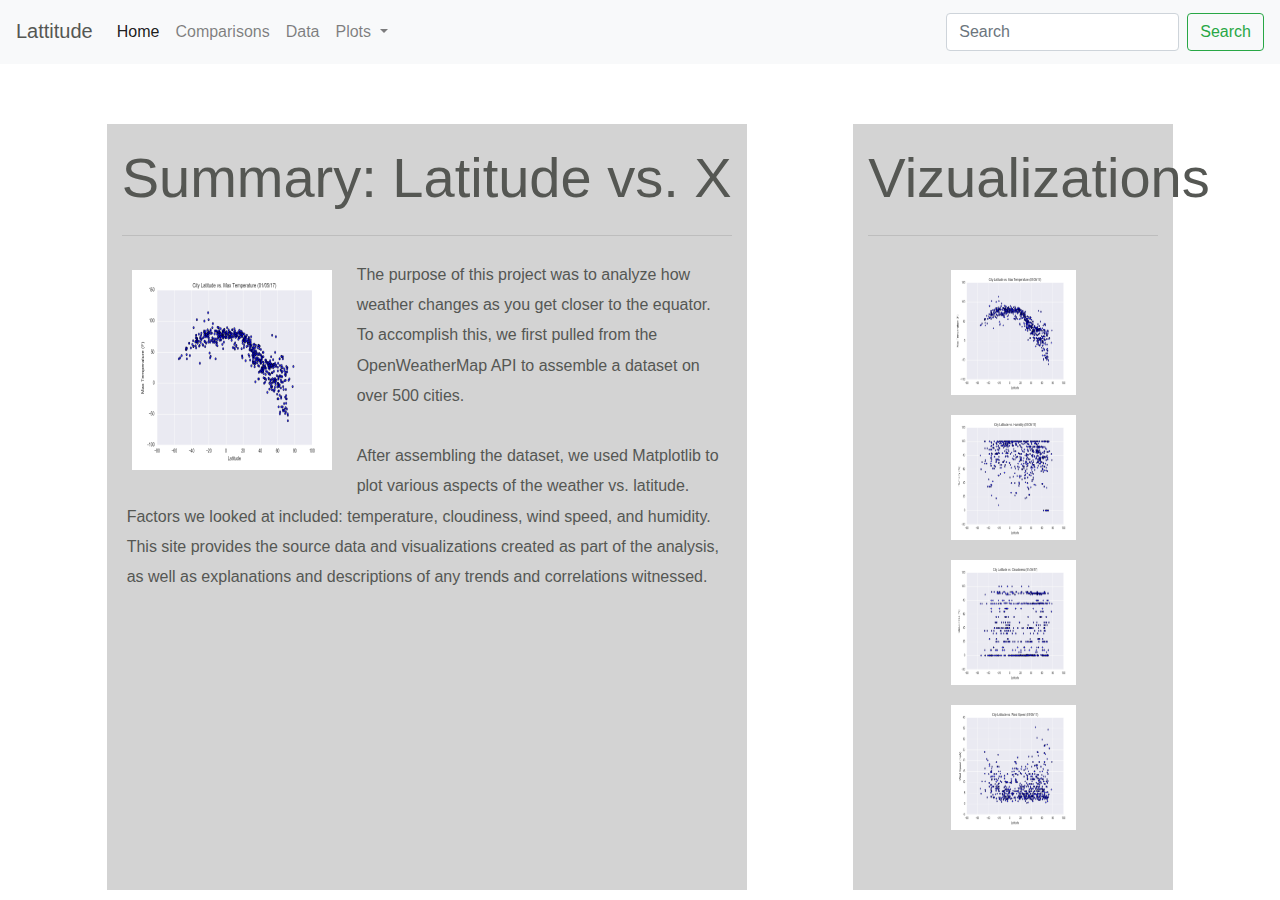
<file: index.html>
<!DOCTYPE html>
<html lang="en">

<head>
  <meta charset="UTF-8">
  <title>Landing Page</title>
  <link rel="stylesheet" href="https://stackpath.bootstrapcdn.com/bootstrap/4.3.1/css/bootstrap.min.css" integrity="sha384-ggOyR0iXCbMQv3Xipma34MD+dH/1fQ784/j6cY/iJTQUOhcWr7x9JvoRxT2MZw1T" crossorigin="anonymous">

  <script src="https://code.jquery.com/jquery-3.3.1.slim.min.js" integrity="sha384-q8i/X+965DzO0rT7abK41JStQIAqVgRVzpbzo5smXKp4YfRvH+8abtTE1Pi6jizo" crossorigin="anonymous"></script>
  <script src="https://cdnjs.cloudflare.com/ajax/libs/popper.js/1.14.7/umd/popper.min.js" integrity="sha384-UO2eT0CpHqdSJQ6hJty5KVphtPhzWj9WO1clHTMGa3JDZwrnQq4sF86dIHNDz0W1" crossorigin="anonymous"></script>
  <script src="https://stackpath.bootstrapcdn.com/bootstrap/4.3.1/js/bootstrap.min.js" integrity="sha384-JjSmVgyd0p3pXB1rRibZUAYoIIy6OrQ6VrjIEaFf/nJGzIxFDsf4x0xIM+B07jRM" crossorigin="anonymous"></script>

  <link rel="stylesheet" href="style.css">
</head>
<body>
    <nav class="navbar navbar-expand-lg navbar-light bg-light">
        <a class="navbar-brand" >Lattitude</a>
        <button class="navbar-toggler" type="button" data-toggle="collapse" data-target="#navbarSupportedContent" aria-controls="navbarSupportedContent" aria-expanded="false" aria-label="Toggle navigation">
          <span class="navbar-toggler-icon"></span>
        </button>
    
        <div class="collapse navbar-collapse" id="navbarSupportedContent">
          <ul class="navbar-nav mr-auto">
            <li class="nav-item active">
              <a class="nav-link" href="index.html">Home <span class="sr-only">(current)</span></a>
            </li>
            <li class="nav-item">
                <a class="nav-link" href="comparisons.html">Comparisons</a>
              </li>
              <li class="nav-item">
                  <a class="nav-link" href="data.html">Data</a>
              </li>
              <li class="nav-item dropdown">
                  <a class="nav-link dropdown-toggle" href="#" id="navbarDropdown" role="button" data-toggle="dropdown" aria-haspopup="true" aria-expanded="false">
                    Plots
                  </a>
                  <div class="dropdown-menu" aria-labelledby="navbarDropdown">
                    <a class="dropdown-item" href="viz_maxtemp.html">Max Temperature</a>
                    <a class="dropdown-item" href="viz_humidity.html">Humidity</a>
                    <a class="dropdown-item" href="viz_cloudiness.html">Cloudiness</a>
                    <a class="dropdown-item" href="viz_windspeed.html">Windspeed  </a>
                  </div>
              </li>
          </ul>
          <form class="form-inline my-2 my-lg-0">
            <input class="form-control mr-sm-2" type="search" placeholder="Search" aria-label="Search">
            <button class="btn btn-outline-success my-2 my-sm-0" type="submit">Search</button>
          </form>
        </div>
      </nav>
  
  <div class="container-fluid">
      <div class="row">
        <div class="col-lg-1">
        </div>
        <div class="col-lg-6" style="background-color:lightgrey;">
          <h1 class="display-4">Summary: Latitude vs. X</h1>
          <hr class="my-4">
          <img src= "Resources\assets\images\Fig1.png" alt="HTML5 Icon" width="200" height="200" id = landing_img class="landing_img" style="float: left">
          <p id = landing_text>The purpose of this project was to analyze how weather changes as you get closer to the equator. To accomplish this, we first pulled from the OpenWeatherMap API to assemble a dataset on over 500 cities.<br><br> After assembling the dataset, we used Matplotlib to plot various aspects of the weather vs. latitude. Factors we looked at included: temperature, cloudiness, wind speed, and humidity. This site provides the source data and visualizations created as part of the analysis, as well as explanations and descriptions of any trends and correlations witnessed.
            </p>
        </div>
        <div class="col-lg-1">
        </div>
        <div class="col-lg-3" style="background-color:lightgrey;">
          <h1 class="display-4">Vizualizations</h1>
          <hr class="my-4">
          <div class="special">
            <div class="pic"> <a href="viz_maxtemp.html"> <img src="Resources\assets\images\Fig1.png" width="125" height="125" class = "max_tempviz"></div>
            <div class="pic"> <a href="viz_humidity.html"> <img src="Resources\assets\images\Fig2.png" width="125" height="125" class = "max_tempviz"></div>
            <div class="pic"> <a href="viz_cloudiness.html"> <img src="Resources\assets\images\Fig3.png" width="125" height="125" class = "max_tempviz"></div>
            <div class="pic"> <a href="viz_windspeed.html"> <img src="Resources\assets\images\Fig4.png" width="125" height="125" class = "max_tempviz"></div>
          </div>
       </div>
       <div class="col-lg-1">
      </div>
    </div>

</body>

</html>
</file>
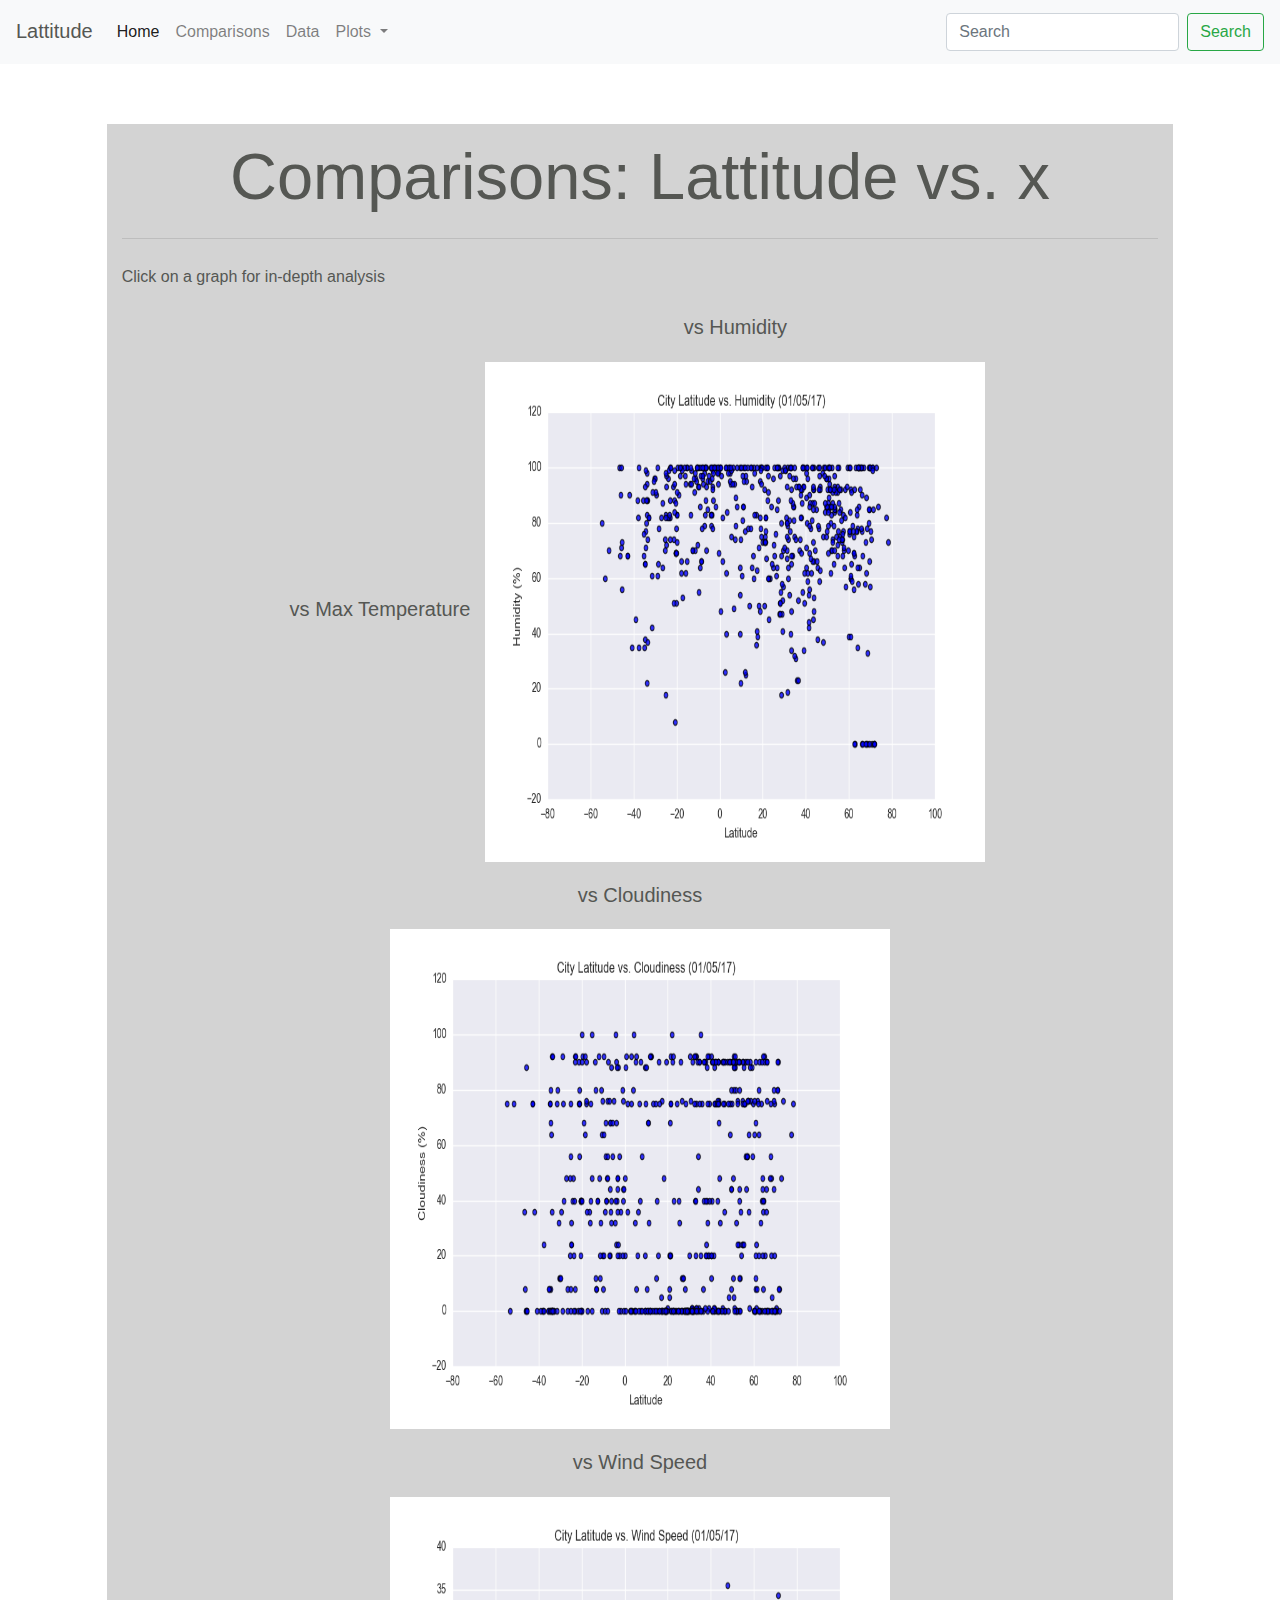
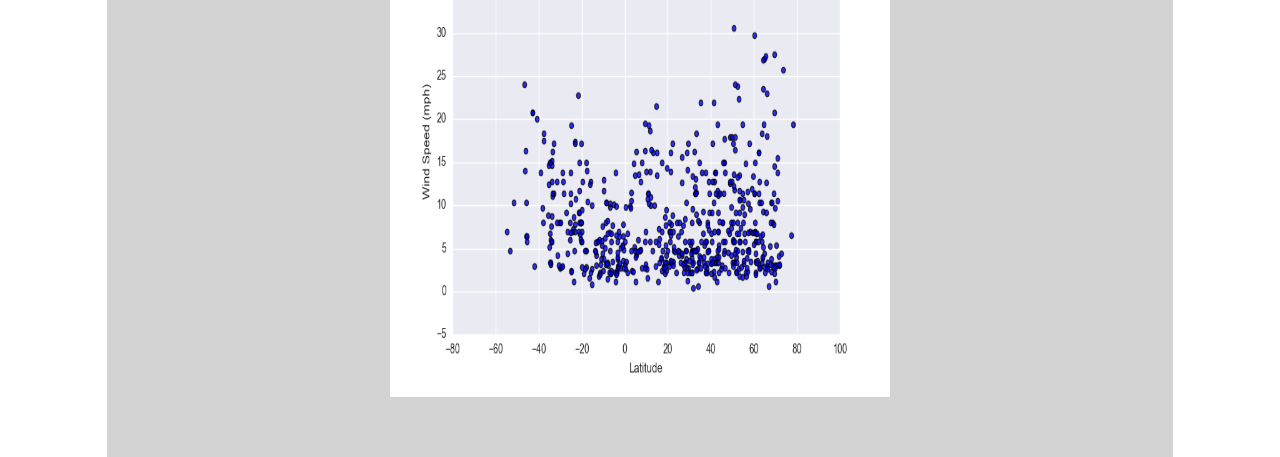
<file: comparisons.html>
<!DOCTYPE html>
<html lang="en">

<head>
  <meta charset="UTF-8">
  <title>Comparisons</title>
  <link rel="stylesheet" href="https://stackpath.bootstrapcdn.com/bootstrap/4.3.1/css/bootstrap.min.css" integrity="sha384-ggOyR0iXCbMQv3Xipma34MD+dH/1fQ784/j6cY/iJTQUOhcWr7x9JvoRxT2MZw1T" crossorigin="anonymous">

  <script src="https://code.jquery.com/jquery-3.3.1.slim.min.js" integrity="sha384-q8i/X+965DzO0rT7abK41JStQIAqVgRVzpbzo5smXKp4YfRvH+8abtTE1Pi6jizo" crossorigin="anonymous"></script>
  <script src="https://cdnjs.cloudflare.com/ajax/libs/popper.js/1.14.7/umd/popper.min.js" integrity="sha384-UO2eT0CpHqdSJQ6hJty5KVphtPhzWj9WO1clHTMGa3JDZwrnQq4sF86dIHNDz0W1" crossorigin="anonymous"></script>
  <script src="https://stackpath.bootstrapcdn.com/bootstrap/4.3.1/js/bootstrap.min.js" integrity="sha384-JjSmVgyd0p3pXB1rRibZUAYoIIy6OrQ6VrjIEaFf/nJGzIxFDsf4x0xIM+B07jRM" crossorigin="anonymous"></script>

  <link rel="stylesheet" href="style.css">
</head>
<body>
  <nav class="navbar navbar-expand-lg navbar-light bg-light">
    <a class="navbar-brand" >Lattitude</a>
    <button class="navbar-toggler" type="button" data-toggle="collapse" data-target="#navbarSupportedContent" aria-controls="navbarSupportedContent" aria-expanded="false" aria-label="Toggle navigation">
      <span class="navbar-toggler-icon"></span>
    </button>

    <div class="collapse navbar-collapse" id="navbarSupportedContent">
      <ul class="navbar-nav mr-auto">
        <li class="nav-item active">
          <a class="nav-link" href="index.html">Home <span class="sr-only">(current)</span></a>
        </li>
        <li class="nav-item">
            <a class="nav-link" href="comparisons.html">Comparisons</a>
          </li>
          <li class="nav-item">
              <a class="nav-link" href="data.html">Data</a>
          </li>
          <li class="nav-item dropdown">
              <a class="nav-link dropdown-toggle" href="#" id="navbarDropdown" role="button" data-toggle="dropdown" aria-haspopup="true" aria-expanded="false">
                Plots
              </a>
              <div class="dropdown-menu" aria-labelledby="navbarDropdown">
                <a class="dropdown-item" href="viz_maxtemp.html">Max Temperature</a>
                <a class="dropdown-item" href="viz_humidity.html">Humidity</a>
                <a class="dropdown-item" href="viz_cloudiness.html">Cloudiness</a>
                <a class="dropdown-item" href="viz_windspeed.html">Windspeed  </a>
              </div>
          </li>
      </ul>
      <form class="form-inline my-2 my-lg-0">
        <input class="form-control mr-sm-2" type="search" placeholder="Search" aria-label="Search">
        <button class="btn btn-outline-success my-2 my-sm-0" type="submit">Search</button>
      </form>
    </div>
  </nav>
  
  <div class="container-fluid">
      <div class="row">
        <div class="col-lg-1">
        </div>
        <div class="col-lg-10" style="background-color:lightgrey;">
          <h1 class="display-5" >Comparisons: Lattitude vs. x</h1>
          <hr class="my-4">
          <h1 class="display-6" >Click on a graph for in-depth analysis</h1>
          <div class="special">
            <div class="pic"> <p>vs Max Temperature</p> <a href="Resources\assets\images\Fig1.png" width="500" height="500"></a></div><div class="pic">
            <p>vs Humidity</p> <a href="viz_humidity.html"> <img src="Resources\assets\images\Fig2.png" width="500" height="500"></a></div><a href="viz_humidity.html">
            </a><div class="pic"> <p>vs Cloudiness</p> <a href="viz_cloudiness.html"> <img src="Resources\assets\images\Fig3.png" width="500" height="500"></a></div><a href="viz_cloudiness.html">
            </a><div class="pic"> <p>vs Wind Speed</p> <a href="viz_windspeed.html"> <img src="Resources\assets\images\Fig4.png" width="500" height="500"></a></div><a href="viz_windspeed.html">
          </a></div>
        </div>
        <div class="col-lg-1">
        </div>
      </div>
    </div>

</body>

</html>
</file>
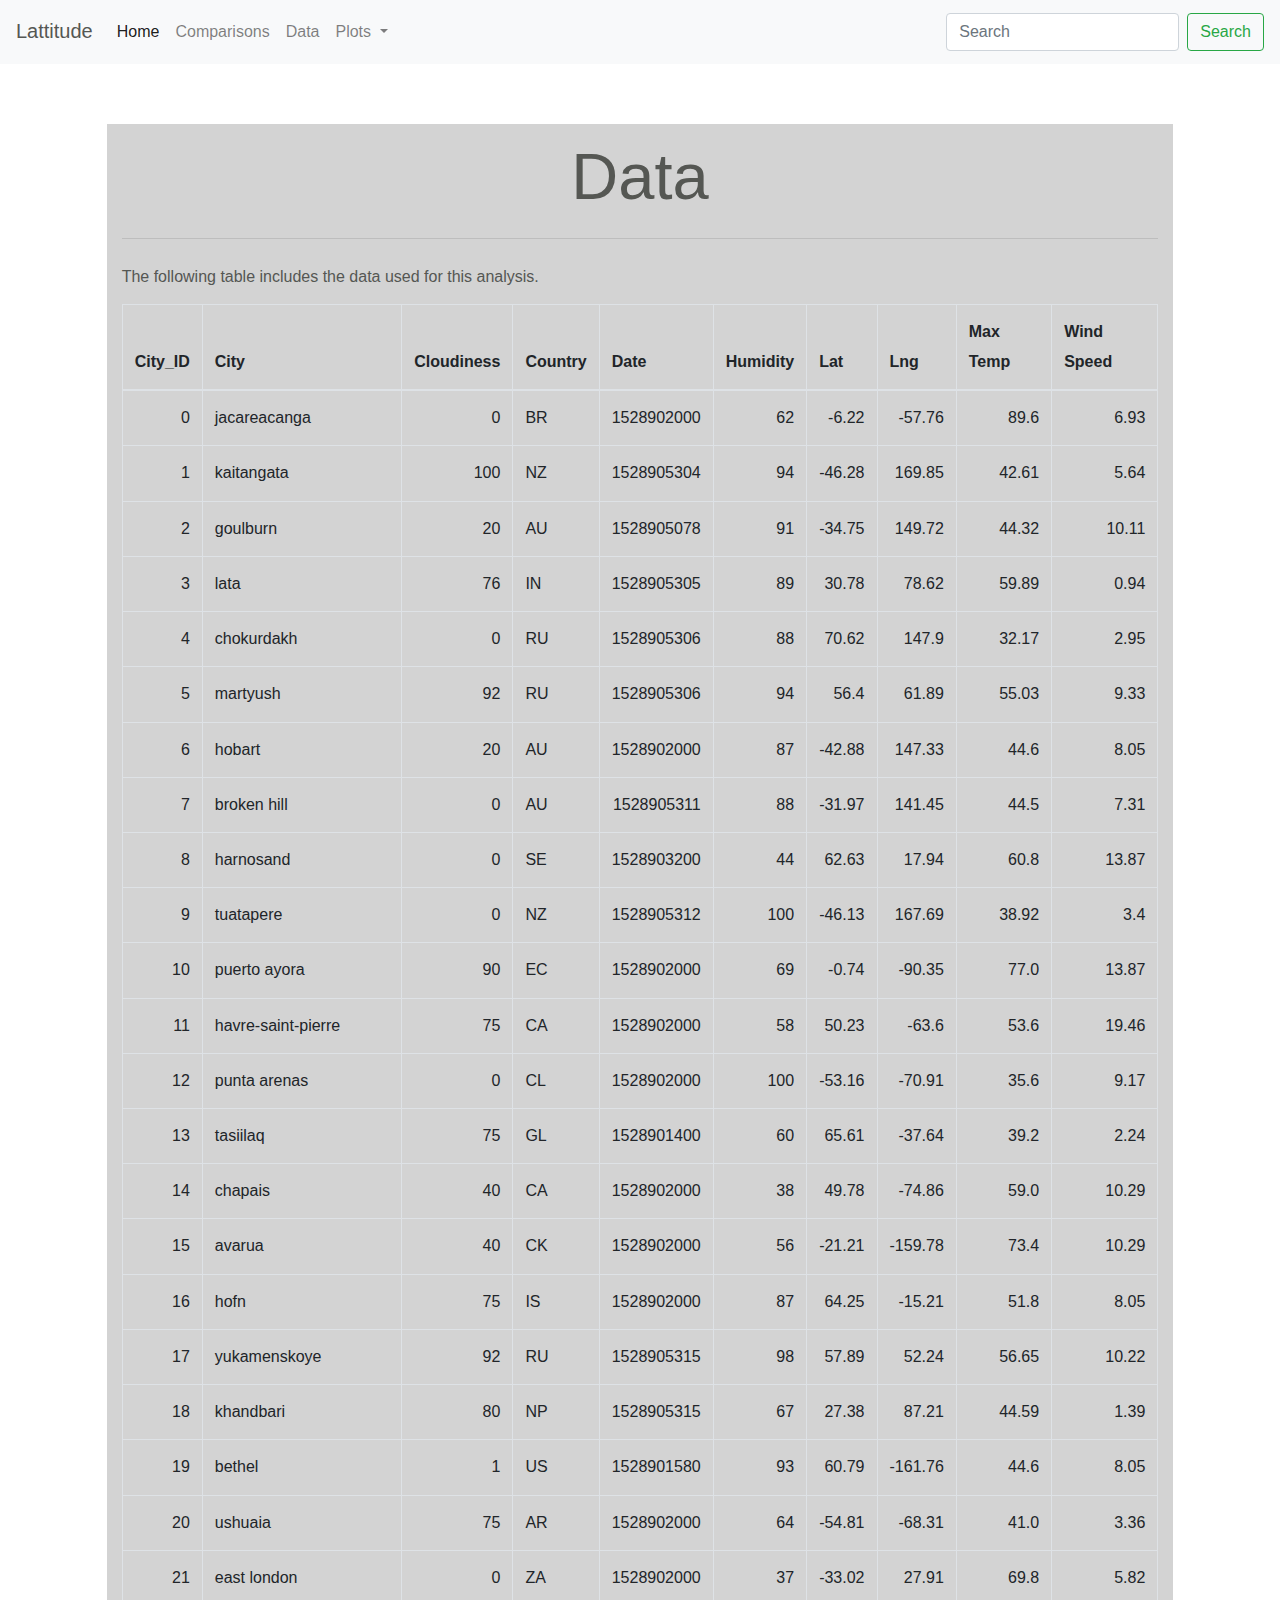
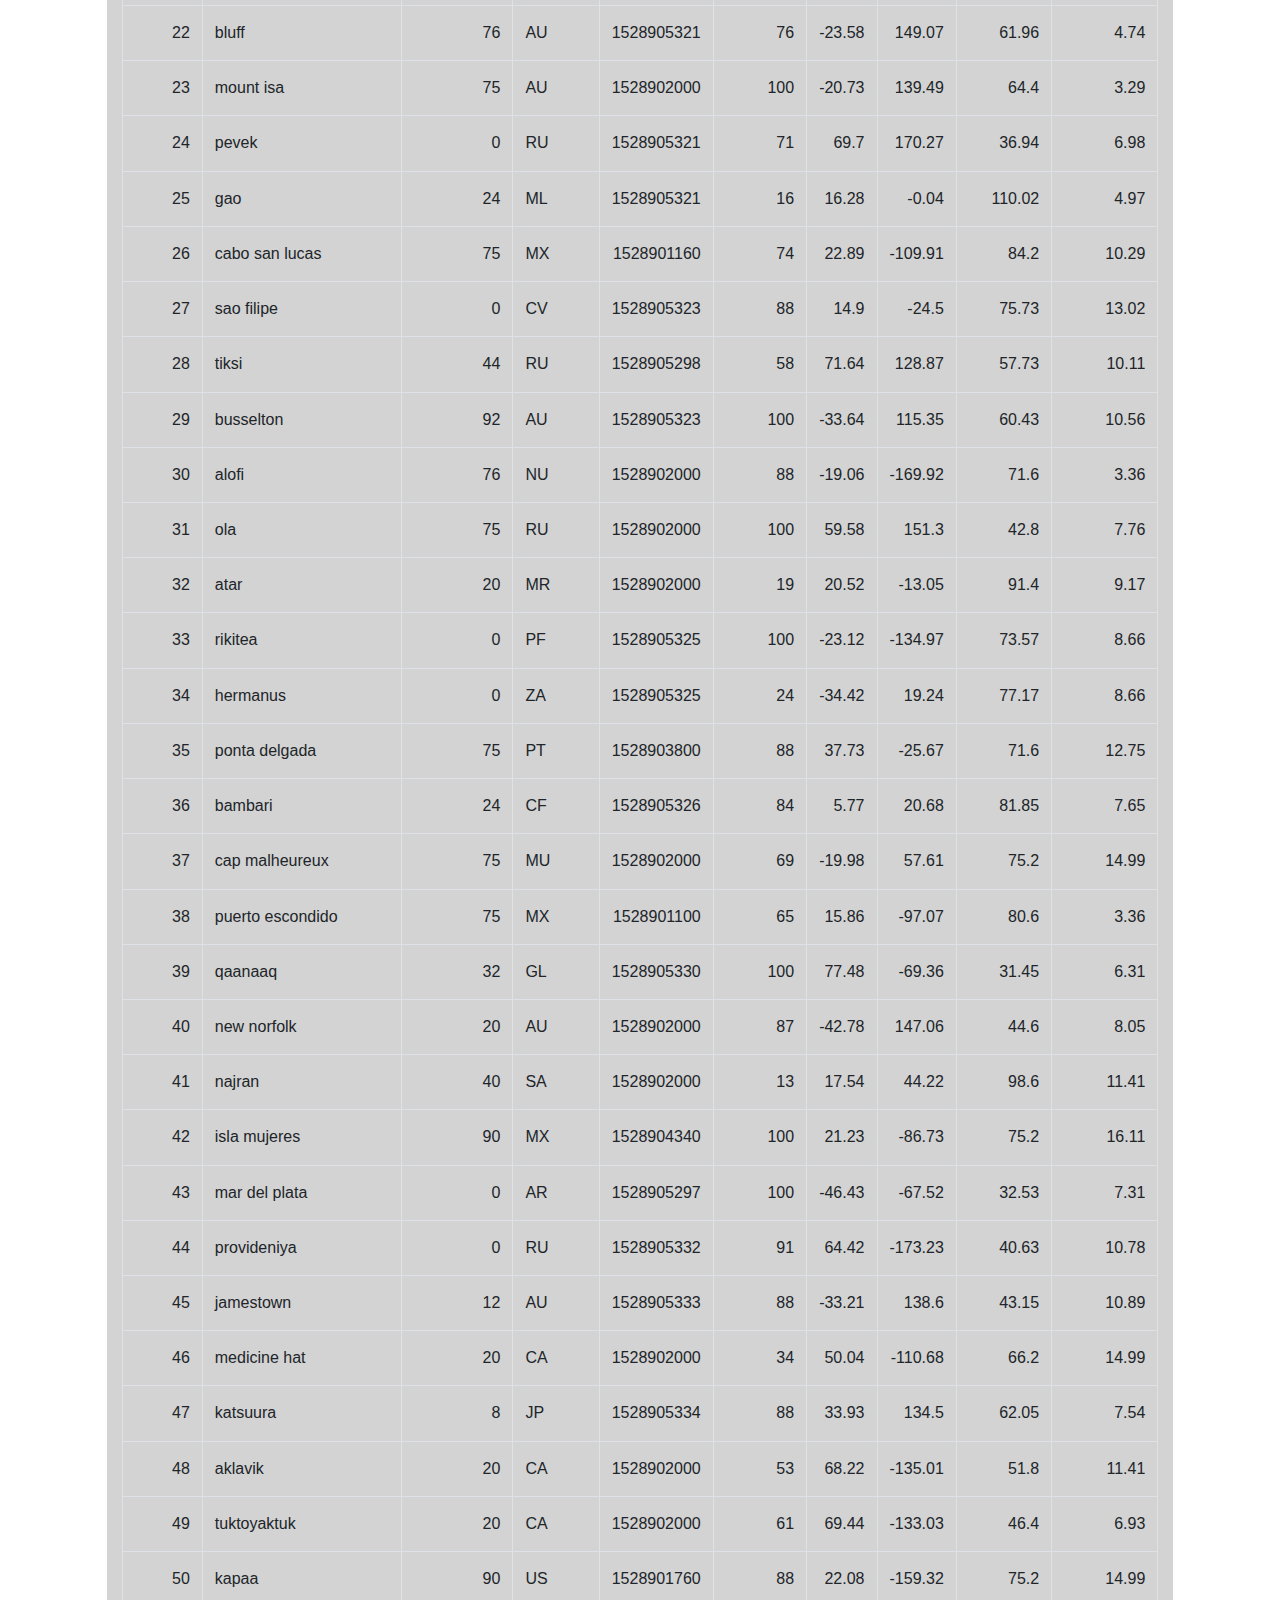
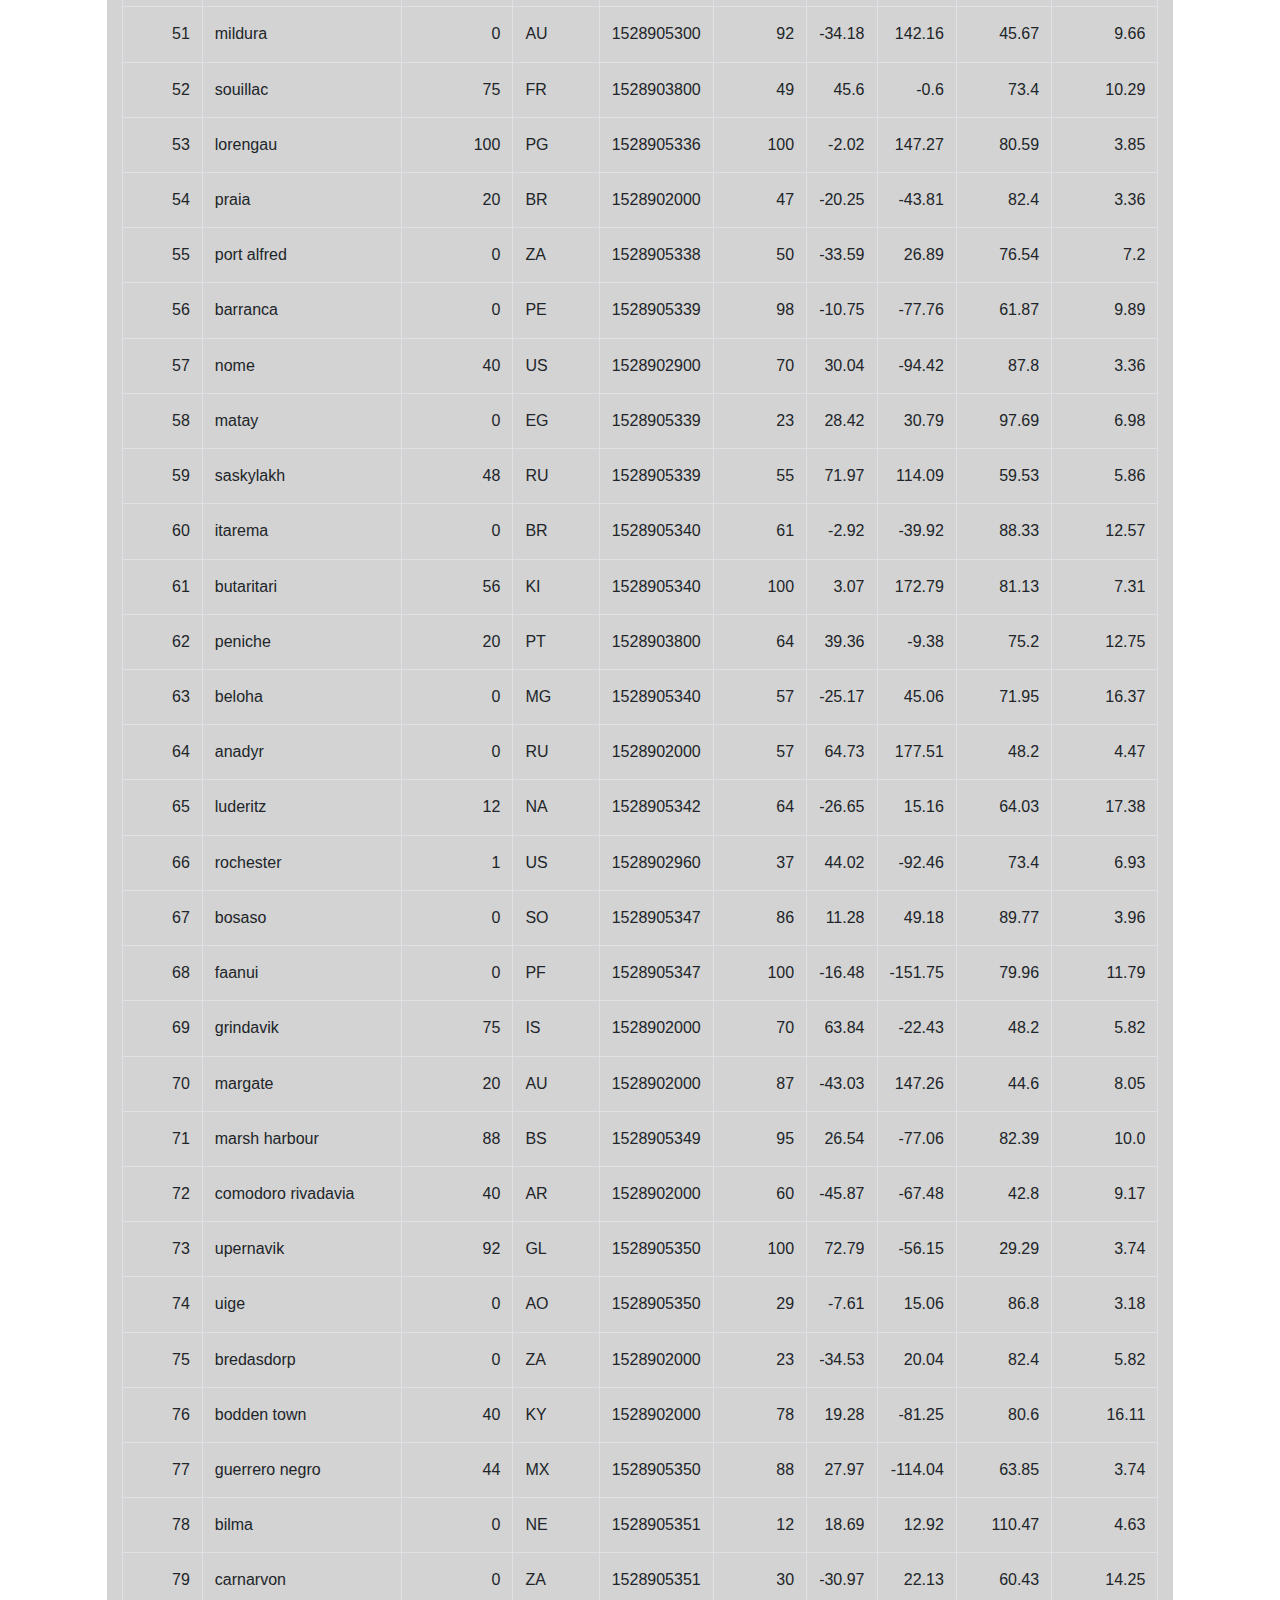
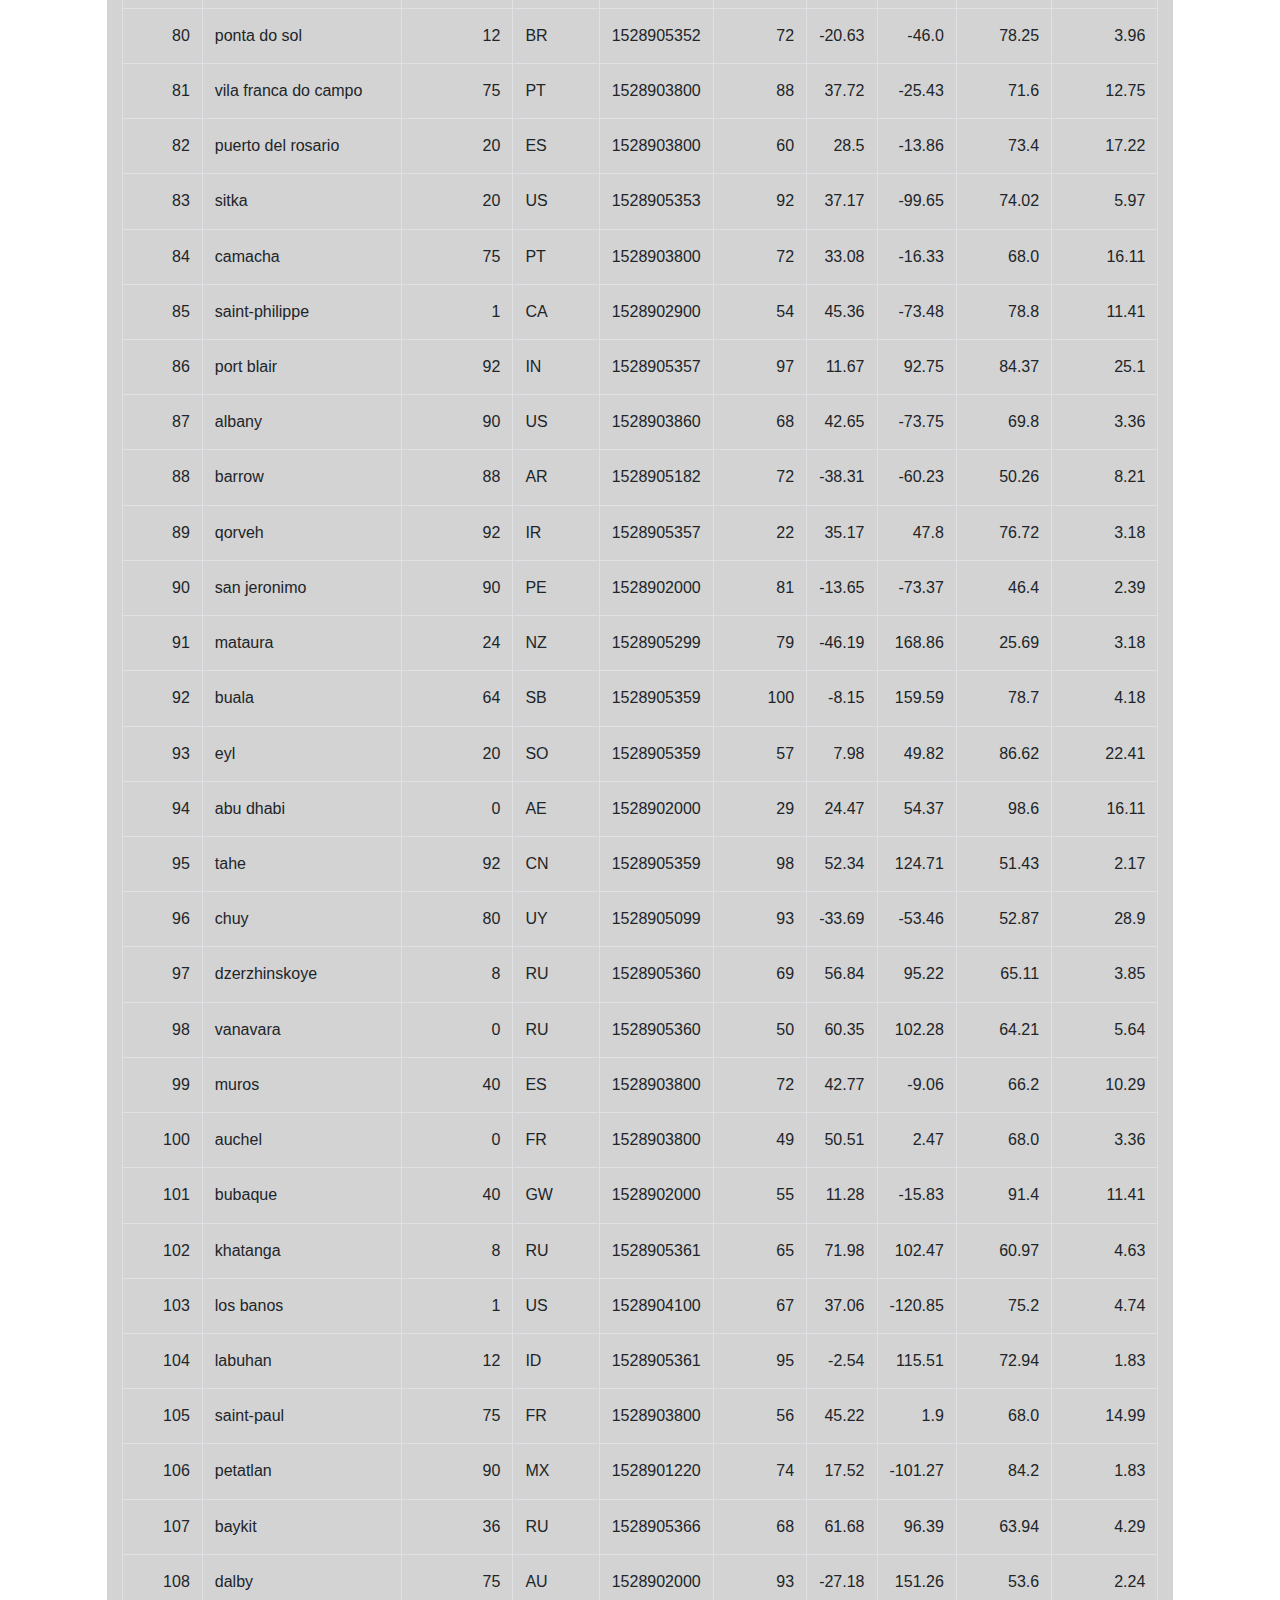
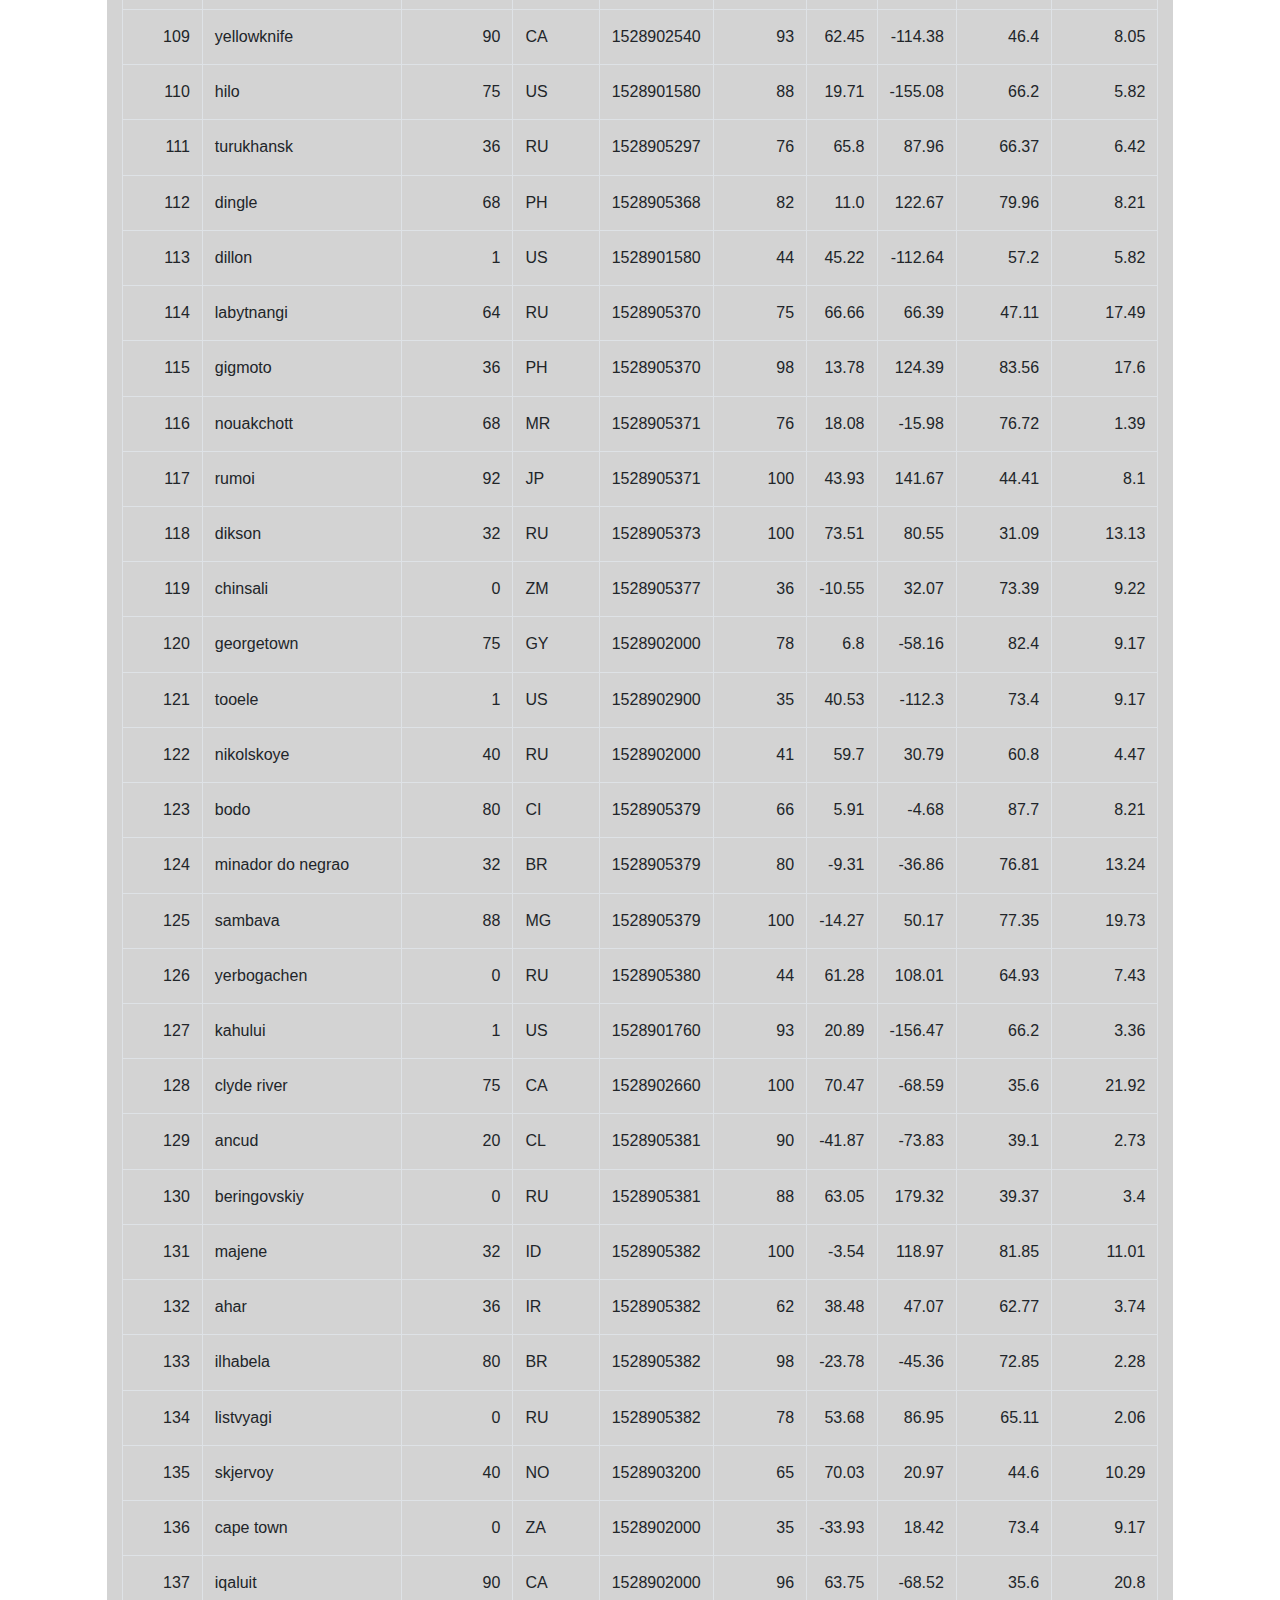
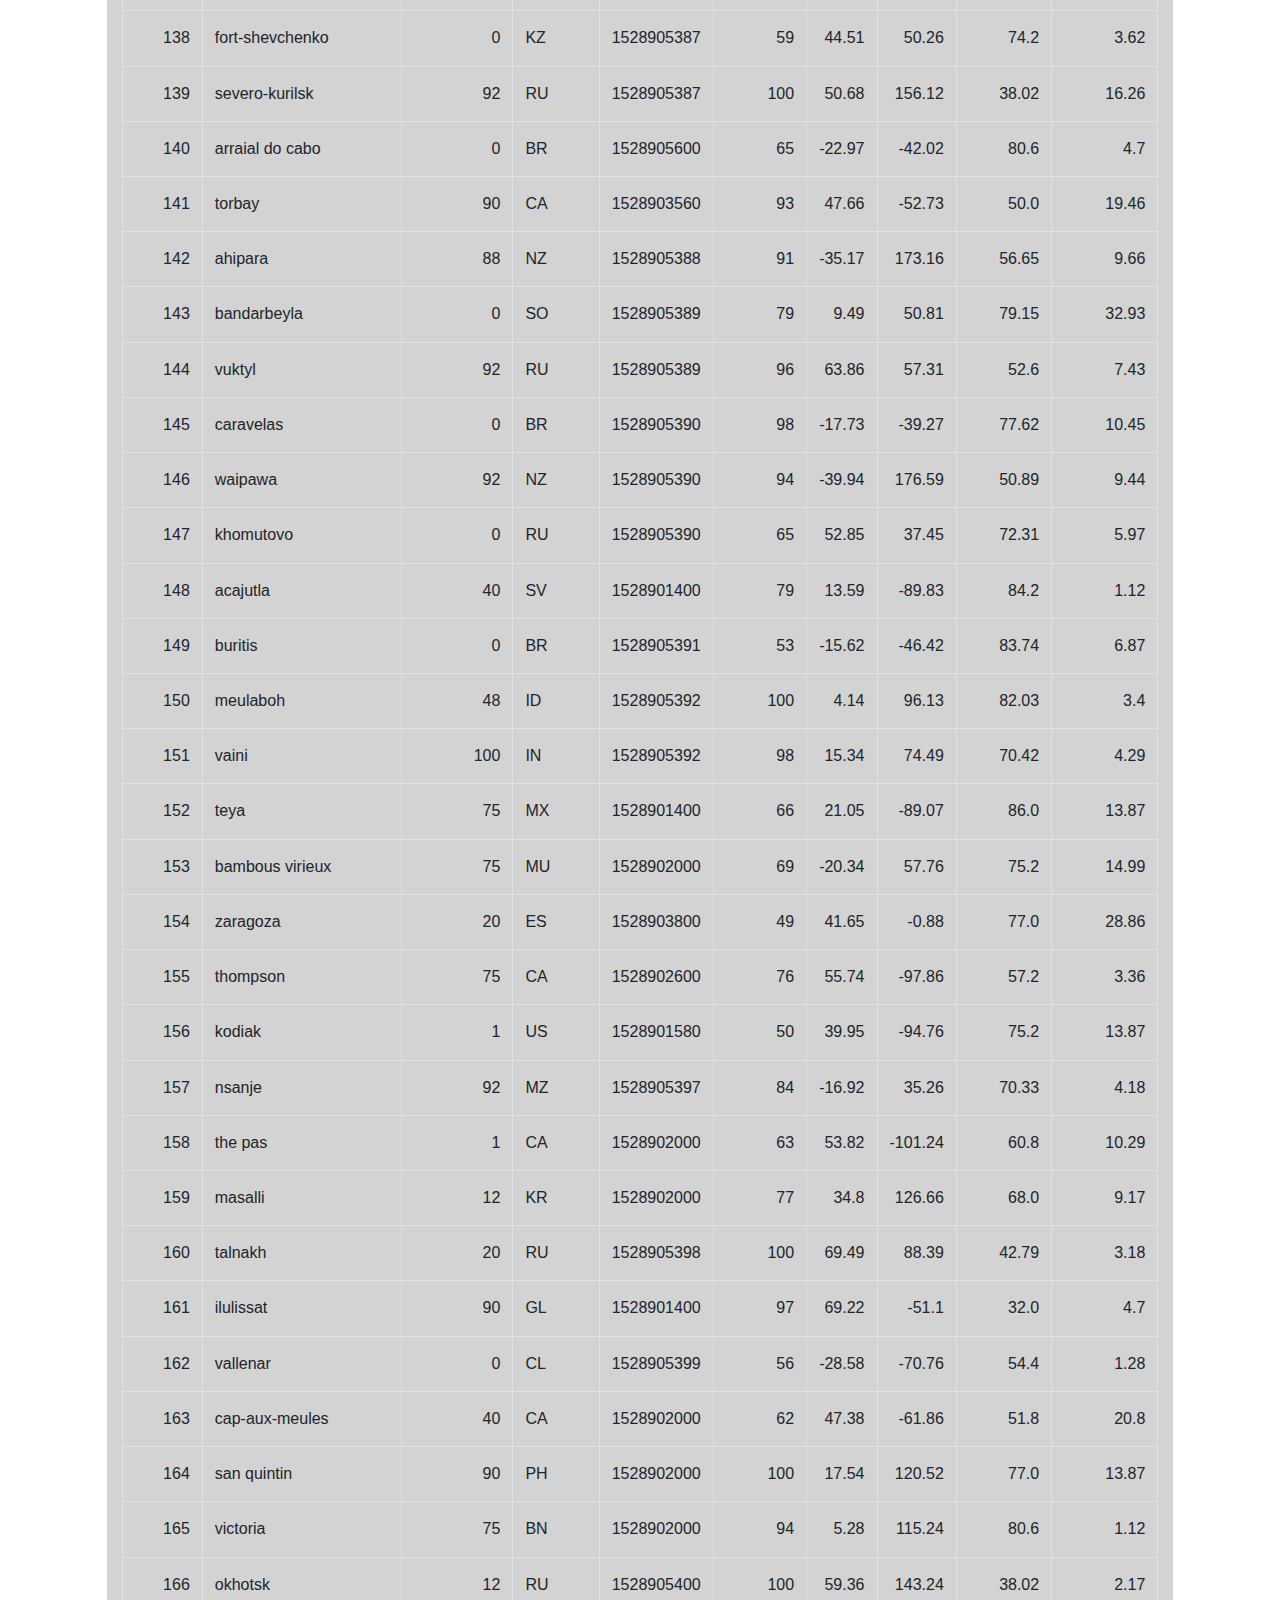
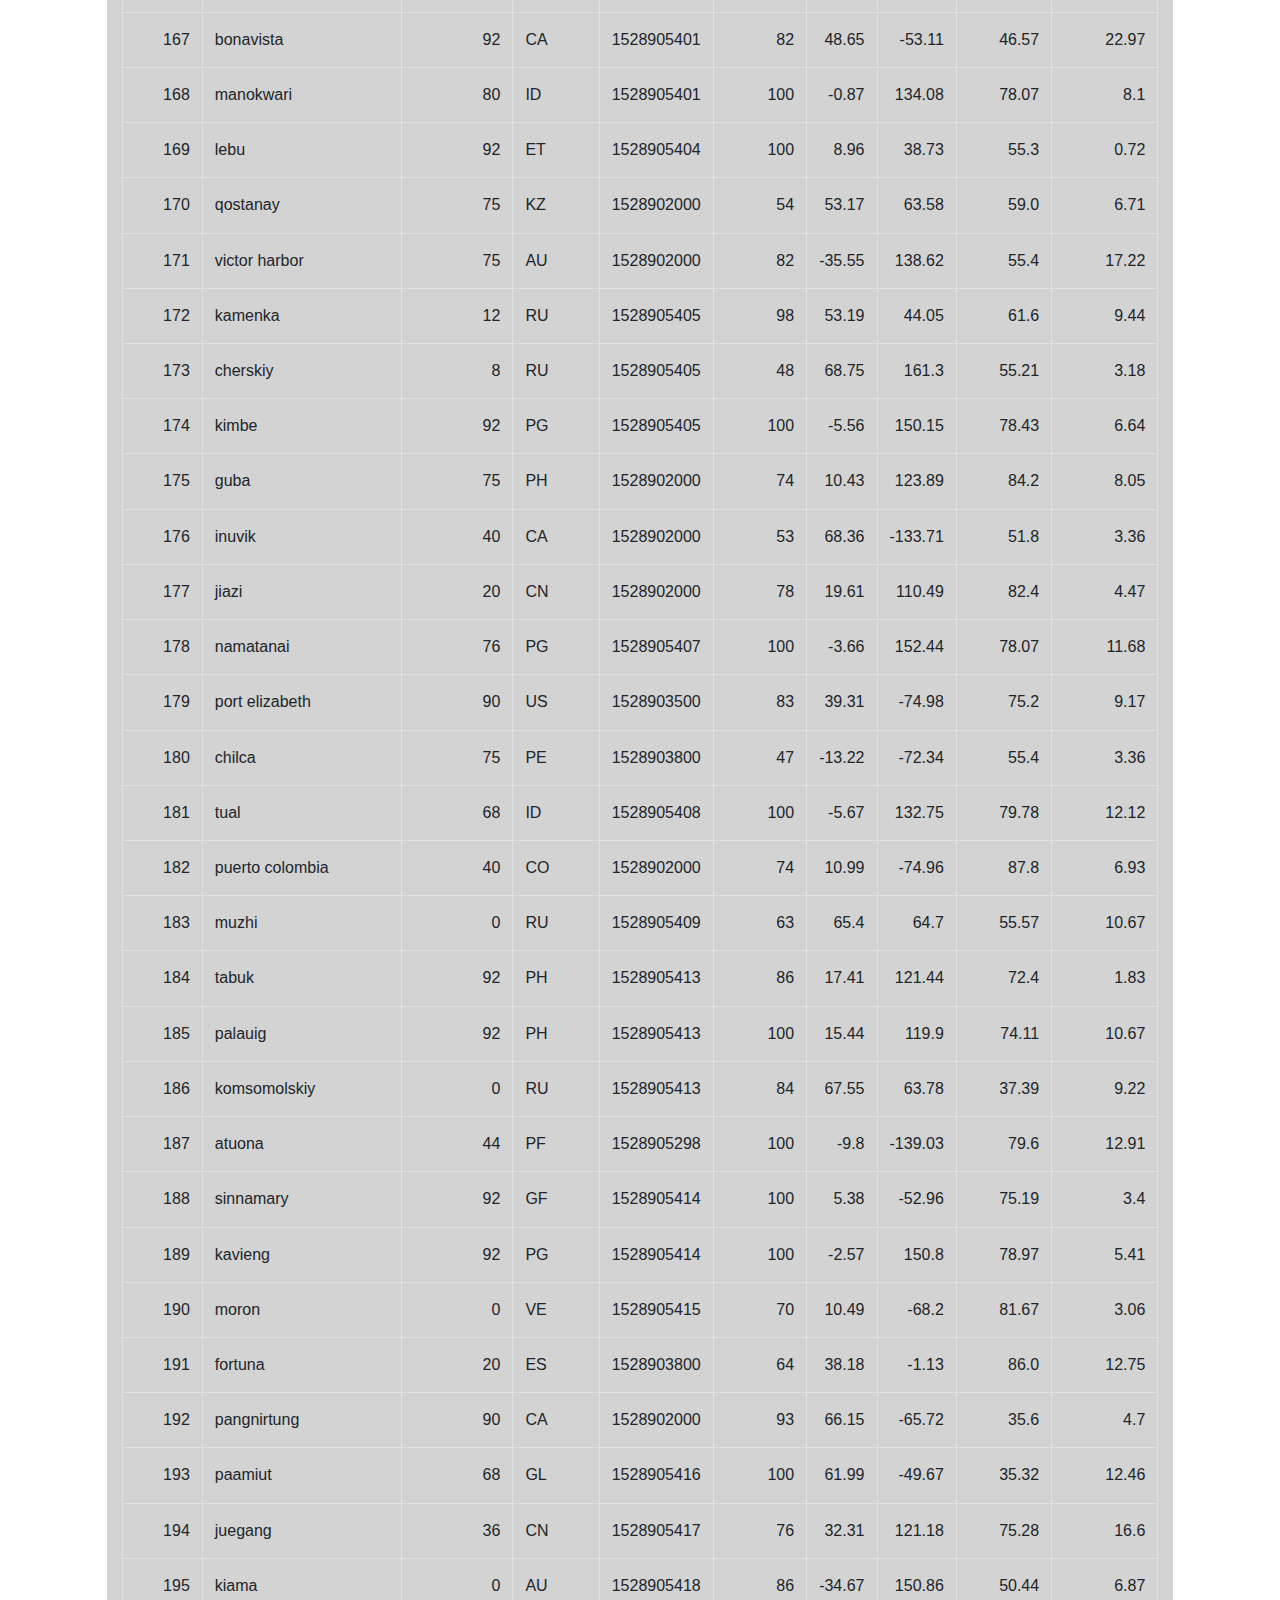
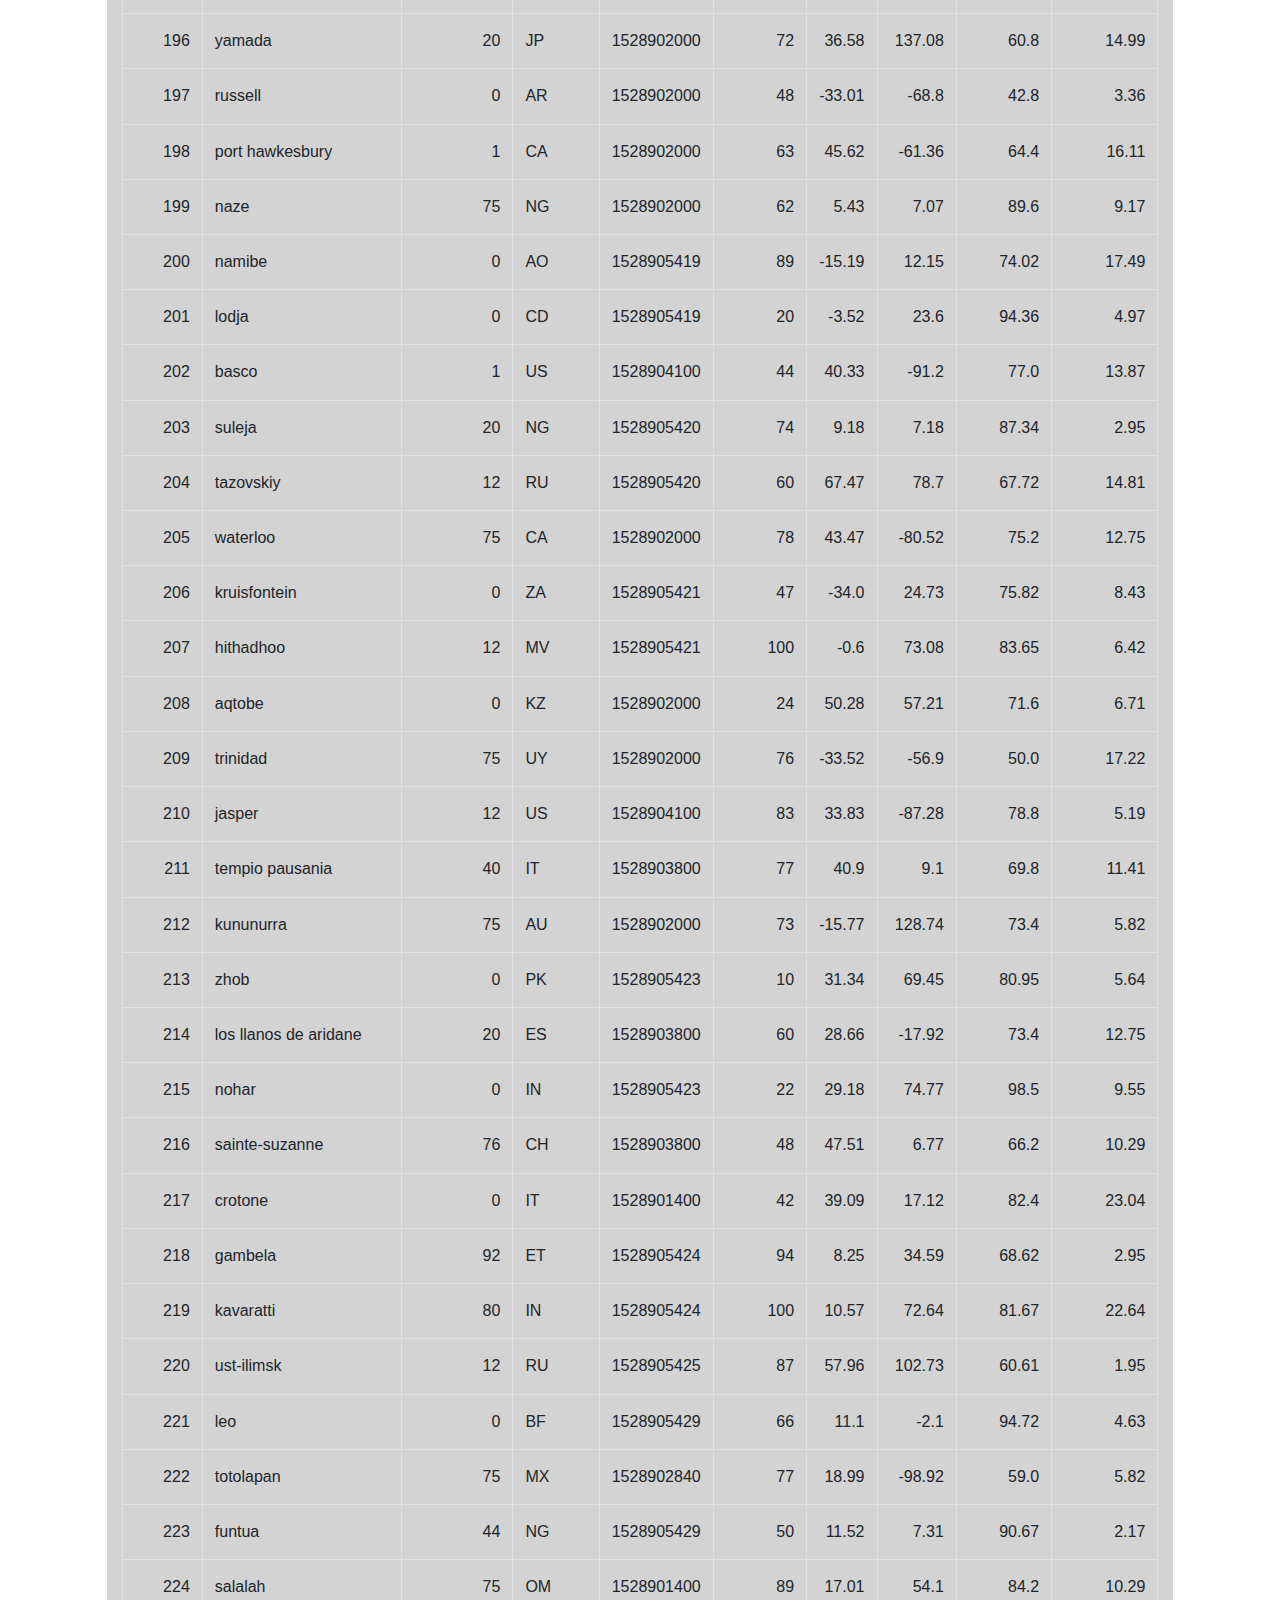
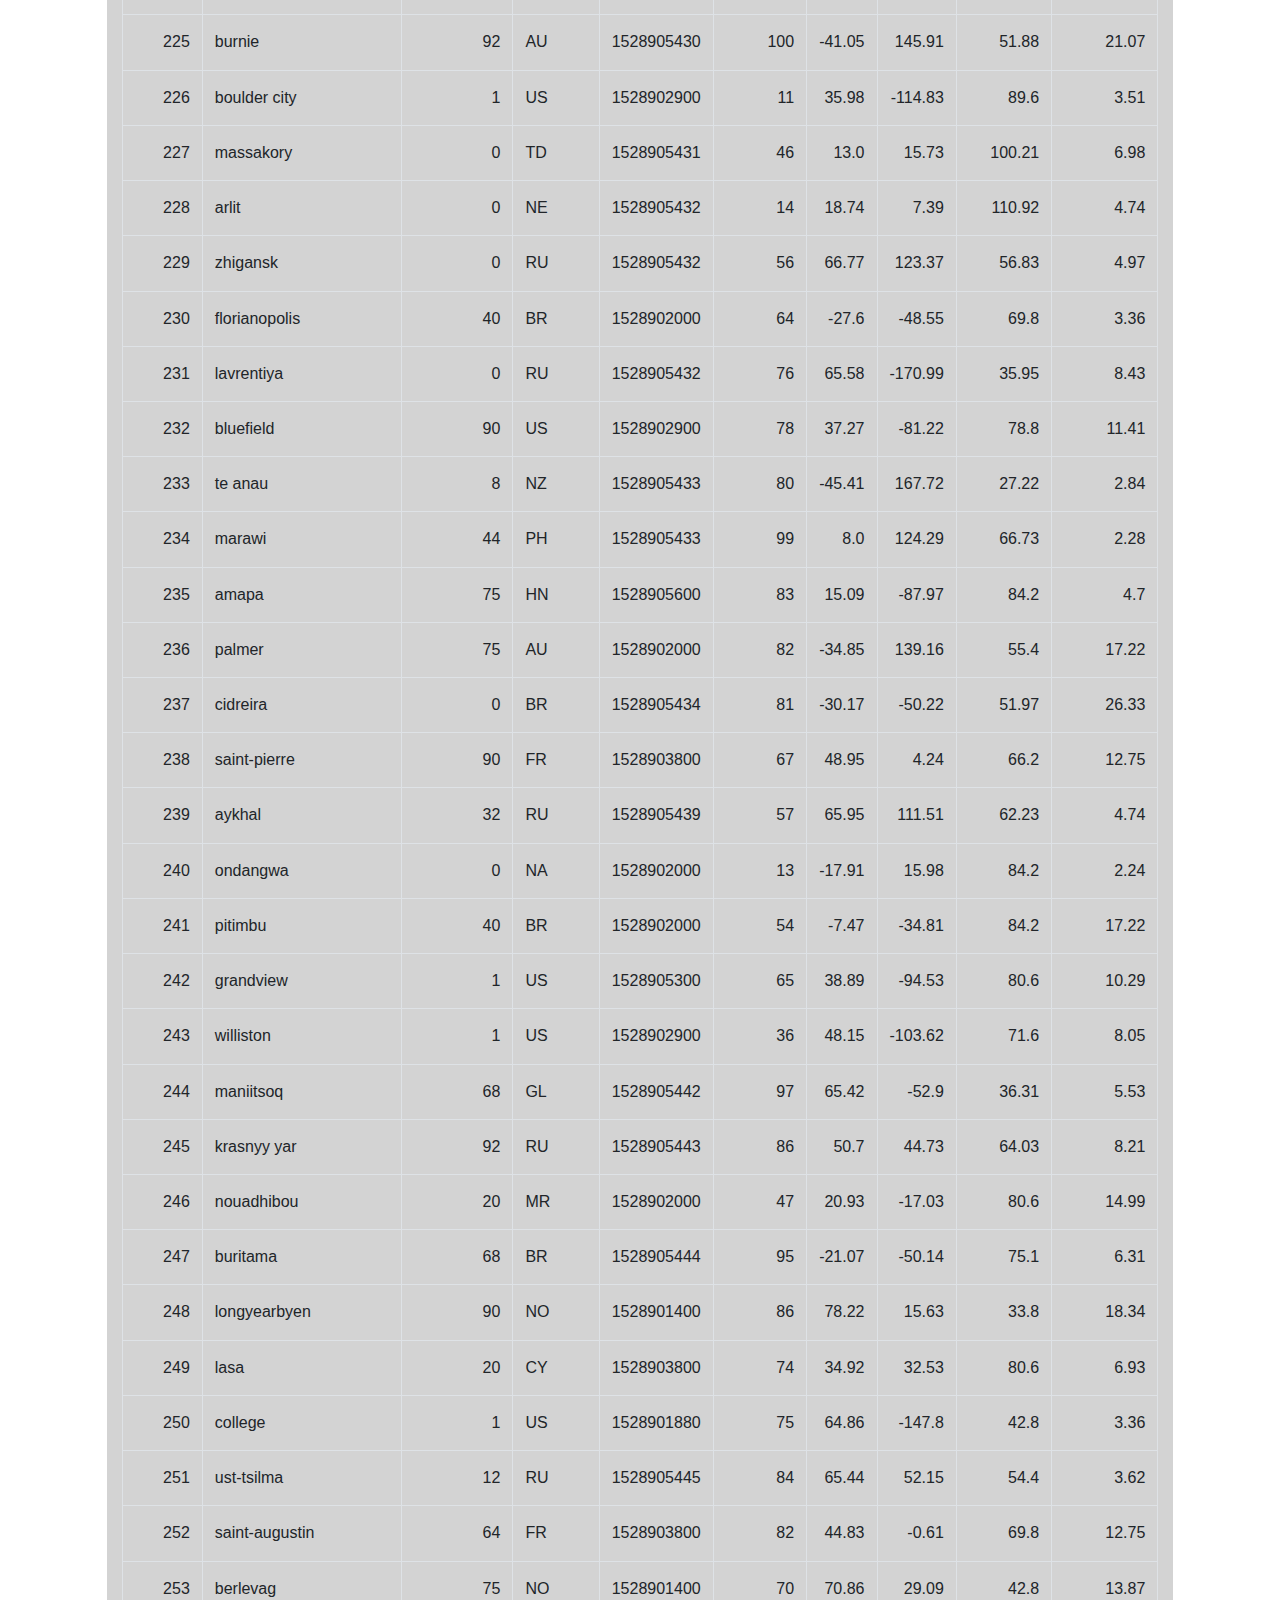
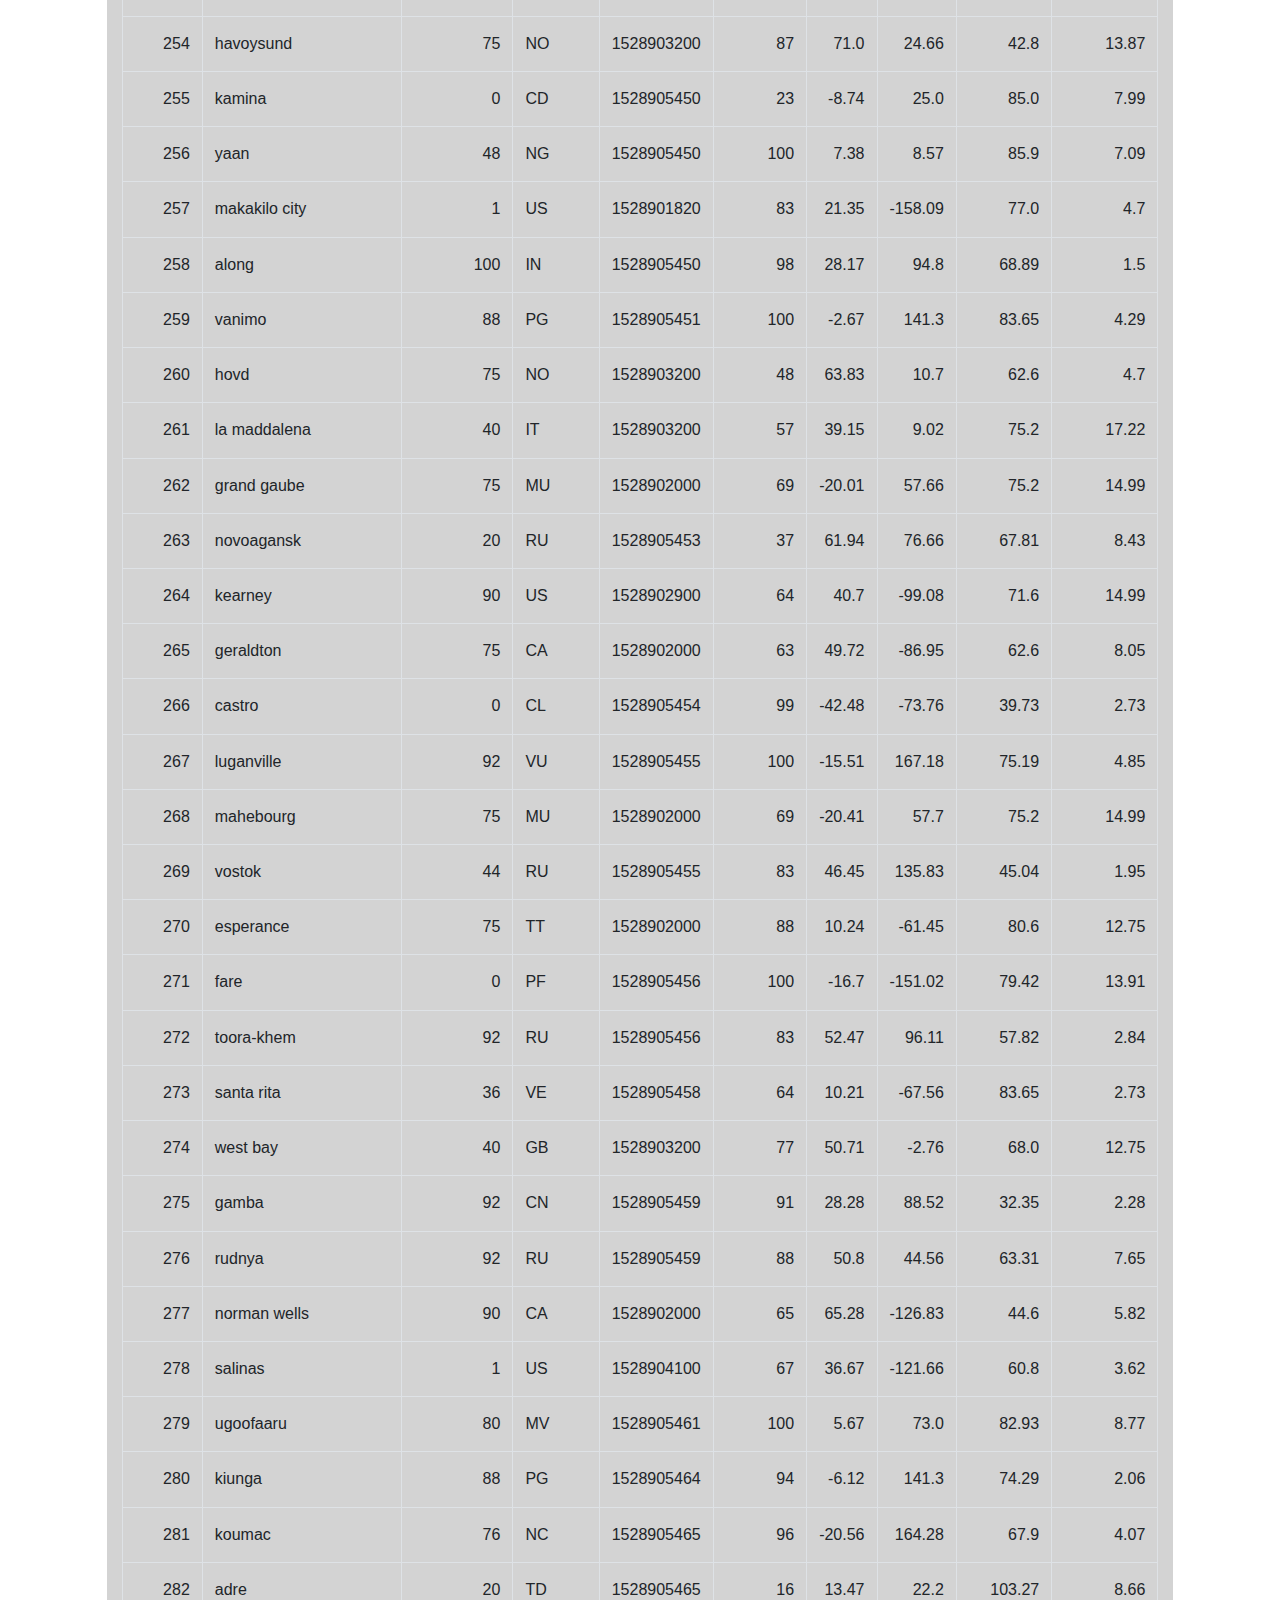
<file: data.html>
<!DOCTYPE html>
<html lang="en">

<head>
  <meta charset="UTF-8">
  <title>Data</title>
  <link rel="stylesheet" href="https://stackpath.bootstrapcdn.com/bootstrap/4.3.1/css/bootstrap.min.css" integrity="sha384-ggOyR0iXCbMQv3Xipma34MD+dH/1fQ784/j6cY/iJTQUOhcWr7x9JvoRxT2MZw1T" crossorigin="anonymous">

  <script src="https://code.jquery.com/jquery-3.3.1.slim.min.js" integrity="sha384-q8i/X+965DzO0rT7abK41JStQIAqVgRVzpbzo5smXKp4YfRvH+8abtTE1Pi6jizo" crossorigin="anonymous"></script>
  <script src="https://cdnjs.cloudflare.com/ajax/libs/popper.js/1.14.7/umd/popper.min.js" integrity="sha384-UO2eT0CpHqdSJQ6hJty5KVphtPhzWj9WO1clHTMGa3JDZwrnQq4sF86dIHNDz0W1" crossorigin="anonymous"></script>
  <script src="https://stackpath.bootstrapcdn.com/bootstrap/4.3.1/js/bootstrap.min.js" integrity="sha384-JjSmVgyd0p3pXB1rRibZUAYoIIy6OrQ6VrjIEaFf/nJGzIxFDsf4x0xIM+B07jRM" crossorigin="anonymous"></script>

  <link rel="stylesheet" href="style.css">
</head>
<body>
    <nav class="navbar navbar-expand-lg navbar-light bg-light">
        <a class="navbar-brand" >Lattitude</a>
        <button class="navbar-toggler" type="button" data-toggle="collapse" data-target="#navbarSupportedContent" aria-controls="navbarSupportedContent" aria-expanded="false" aria-label="Toggle navigation">
          <span class="navbar-toggler-icon"></span>
        </button>
    
        <div class="collapse navbar-collapse" id="navbarSupportedContent">
          <ul class="navbar-nav mr-auto">
            <li class="nav-item active">
              <a class="nav-link" href="index.html">Home <span class="sr-only">(current)</span></a>
            </li>
            <li class="nav-item">
                <a class="nav-link" href="comparisons.html">Comparisons</a>
              </li>
              <li class="nav-item">
                  <a class="nav-link" href="data.html">Data</a>
              </li>
              <li class="nav-item dropdown">
                  <a class="nav-link dropdown-toggle" href="#" id="navbarDropdown" role="button" data-toggle="dropdown" aria-haspopup="true" aria-expanded="false">
                    Plots
                  </a>
                  <div class="dropdown-menu" aria-labelledby="navbarDropdown">
                    <a class="dropdown-item" href="viz_maxtemp.html">Max Temperature</a>
                    <a class="dropdown-item" href="viz_humidity.html">Humidity</a>
                    <a class="dropdown-item" href="viz_cloudiness.html">Cloudiness</a>
                    <a class="dropdown-item" href="viz_windspeed.html">Windspeed  </a>
                  </div>
              </li>
          </ul>
          <form class="form-inline my-2 my-lg-0">
            <input class="form-control mr-sm-2" type="search" placeholder="Search" aria-label="Search">
            <button class="btn btn-outline-success my-2 my-sm-0" type="submit">Search</button>
          </form>
        </div>
      </nav>
  
  <div class="container-fluid">
      <div class="row">
        <div class="col-lg-1">
        </div>
        <div class="col-lg-10" style="background-color:lightgrey;">
          <h1 class="display-5" >Data</h1>
          <hr class="my-4">
          <h1 class="display-6" >The following table includes the data used for this analysis.</h1>
          <table class="table table-bordered table-hover table-condensed">
              <thead><tr><th title="Field #1">City_ID</th>
              <th title="Field #2">City</th>
              <th title="Field #3">Cloudiness</th>
              <th title="Field #4">Country</th>
              <th title="Field #5">Date</th>
              <th title="Field #6">Humidity</th>
              <th title="Field #7">Lat</th>
              <th title="Field #8">Lng</th>
              <th title="Field #9">Max Temp</th>
              <th title="Field #10">Wind Speed</th>
              </tr></thead>
              <tbody><tr>
              <td align="right">0</td>
              <td>jacareacanga</td>
              <td align="right">0</td>
              <td>BR</td>
              <td align="right">1528902000</td>
              <td align="right">62</td>
              <td align="right">-6.22</td>
              <td align="right">-57.76</td>
              <td align="right">89.6</td>
              <td align="right">6.93</td>
              </tr>
              <tr>
              <td align="right">1</td>
              <td>kaitangata</td>
              <td align="right">100</td>
              <td>NZ</td>
              <td align="right">1528905304</td>
              <td align="right">94</td>
              <td align="right">-46.28</td>
              <td align="right">169.85</td>
              <td align="right">42.61</td>
              <td align="right">5.64</td>
              </tr>
              <tr>
              <td align="right">2</td>
              <td>goulburn</td>
              <td align="right">20</td>
              <td>AU</td>
              <td align="right">1528905078</td>
              <td align="right">91</td>
              <td align="right">-34.75</td>
              <td align="right">149.72</td>
              <td align="right">44.32</td>
              <td align="right">10.11</td>
              </tr>
              <tr>
              <td align="right">3</td>
              <td>lata</td>
              <td align="right">76</td>
              <td>IN</td>
              <td align="right">1528905305</td>
              <td align="right">89</td>
              <td align="right">30.78</td>
              <td align="right">78.62</td>
              <td align="right">59.89</td>
              <td align="right">0.94</td>
              </tr>
              <tr>
              <td align="right">4</td>
              <td>chokurdakh</td>
              <td align="right">0</td>
              <td>RU</td>
              <td align="right">1528905306</td>
              <td align="right">88</td>
              <td align="right">70.62</td>
              <td align="right">147.9</td>
              <td align="right">32.17</td>
              <td align="right">2.95</td>
              </tr>
              <tr>
              <td align="right">5</td>
              <td>martyush</td>
              <td align="right">92</td>
              <td>RU</td>
              <td align="right">1528905306</td>
              <td align="right">94</td>
              <td align="right">56.4</td>
              <td align="right">61.89</td>
              <td align="right">55.03</td>
              <td align="right">9.33</td>
              </tr>
              <tr>
              <td align="right">6</td>
              <td>hobart</td>
              <td align="right">20</td>
              <td>AU</td>
              <td align="right">1528902000</td>
              <td align="right">87</td>
              <td align="right">-42.88</td>
              <td align="right">147.33</td>
              <td align="right">44.6</td>
              <td align="right">8.05</td>
              </tr>
              <tr>
              <td align="right">7</td>
              <td>broken hill</td>
              <td align="right">0</td>
              <td>AU</td>
              <td align="right">1528905311</td>
              <td align="right">88</td>
              <td align="right">-31.97</td>
              <td align="right">141.45</td>
              <td align="right">44.5</td>
              <td align="right">7.31</td>
              </tr>
              <tr>
              <td align="right">8</td>
              <td>harnosand</td>
              <td align="right">0</td>
              <td>SE</td>
              <td align="right">1528903200</td>
              <td align="right">44</td>
              <td align="right">62.63</td>
              <td align="right">17.94</td>
              <td align="right">60.8</td>
              <td align="right">13.87</td>
              </tr>
              <tr>
              <td align="right">9</td>
              <td>tuatapere</td>
              <td align="right">0</td>
              <td>NZ</td>
              <td align="right">1528905312</td>
              <td align="right">100</td>
              <td align="right">-46.13</td>
              <td align="right">167.69</td>
              <td align="right">38.92</td>
              <td align="right">3.4</td>
              </tr>
              <tr>
              <td align="right">10</td>
              <td>puerto ayora</td>
              <td align="right">90</td>
              <td>EC</td>
              <td align="right">1528902000</td>
              <td align="right">69</td>
              <td align="right">-0.74</td>
              <td align="right">-90.35</td>
              <td align="right">77.0</td>
              <td align="right">13.87</td>
              </tr>
              <tr>
              <td align="right">11</td>
              <td>havre-saint-pierre</td>
              <td align="right">75</td>
              <td>CA</td>
              <td align="right">1528902000</td>
              <td align="right">58</td>
              <td align="right">50.23</td>
              <td align="right">-63.6</td>
              <td align="right">53.6</td>
              <td align="right">19.46</td>
              </tr>
              <tr>
              <td align="right">12</td>
              <td>punta arenas</td>
              <td align="right">0</td>
              <td>CL</td>
              <td align="right">1528902000</td>
              <td align="right">100</td>
              <td align="right">-53.16</td>
              <td align="right">-70.91</td>
              <td align="right">35.6</td>
              <td align="right">9.17</td>
              </tr>
              <tr>
              <td align="right">13</td>
              <td>tasiilaq</td>
              <td align="right">75</td>
              <td>GL</td>
              <td align="right">1528901400</td>
              <td align="right">60</td>
              <td align="right">65.61</td>
              <td align="right">-37.64</td>
              <td align="right">39.2</td>
              <td align="right">2.24</td>
              </tr>
              <tr>
              <td align="right">14</td>
              <td>chapais</td>
              <td align="right">40</td>
              <td>CA</td>
              <td align="right">1528902000</td>
              <td align="right">38</td>
              <td align="right">49.78</td>
              <td align="right">-74.86</td>
              <td align="right">59.0</td>
              <td align="right">10.29</td>
              </tr>
              <tr>
              <td align="right">15</td>
              <td>avarua</td>
              <td align="right">40</td>
              <td>CK</td>
              <td align="right">1528902000</td>
              <td align="right">56</td>
              <td align="right">-21.21</td>
              <td align="right">-159.78</td>
              <td align="right">73.4</td>
              <td align="right">10.29</td>
              </tr>
              <tr>
              <td align="right">16</td>
              <td>hofn</td>
              <td align="right">75</td>
              <td>IS</td>
              <td align="right">1528902000</td>
              <td align="right">87</td>
              <td align="right">64.25</td>
              <td align="right">-15.21</td>
              <td align="right">51.8</td>
              <td align="right">8.05</td>
              </tr>
              <tr>
              <td align="right">17</td>
              <td>yukamenskoye</td>
              <td align="right">92</td>
              <td>RU</td>
              <td align="right">1528905315</td>
              <td align="right">98</td>
              <td align="right">57.89</td>
              <td align="right">52.24</td>
              <td align="right">56.65</td>
              <td align="right">10.22</td>
              </tr>
              <tr>
              <td align="right">18</td>
              <td>khandbari</td>
              <td align="right">80</td>
              <td>NP</td>
              <td align="right">1528905315</td>
              <td align="right">67</td>
              <td align="right">27.38</td>
              <td align="right">87.21</td>
              <td align="right">44.59</td>
              <td align="right">1.39</td>
              </tr>
              <tr>
              <td align="right">19</td>
              <td>bethel</td>
              <td align="right">1</td>
              <td>US</td>
              <td align="right">1528901580</td>
              <td align="right">93</td>
              <td align="right">60.79</td>
              <td align="right">-161.76</td>
              <td align="right">44.6</td>
              <td align="right">8.05</td>
              </tr>
              <tr>
              <td align="right">20</td>
              <td>ushuaia</td>
              <td align="right">75</td>
              <td>AR</td>
              <td align="right">1528902000</td>
              <td align="right">64</td>
              <td align="right">-54.81</td>
              <td align="right">-68.31</td>
              <td align="right">41.0</td>
              <td align="right">3.36</td>
              </tr>
              <tr>
              <td align="right">21</td>
              <td>east london</td>
              <td align="right">0</td>
              <td>ZA</td>
              <td align="right">1528902000</td>
              <td align="right">37</td>
              <td align="right">-33.02</td>
              <td align="right">27.91</td>
              <td align="right">69.8</td>
              <td align="right">5.82</td>
              </tr>
              <tr>
              <td align="right">22</td>
              <td>bluff</td>
              <td align="right">76</td>
              <td>AU</td>
              <td align="right">1528905321</td>
              <td align="right">76</td>
              <td align="right">-23.58</td>
              <td align="right">149.07</td>
              <td align="right">61.96</td>
              <td align="right">4.74</td>
              </tr>
              <tr>
              <td align="right">23</td>
              <td>mount isa</td>
              <td align="right">75</td>
              <td>AU</td>
              <td align="right">1528902000</td>
              <td align="right">100</td>
              <td align="right">-20.73</td>
              <td align="right">139.49</td>
              <td align="right">64.4</td>
              <td align="right">3.29</td>
              </tr>
              <tr>
              <td align="right">24</td>
              <td>pevek</td>
              <td align="right">0</td>
              <td>RU</td>
              <td align="right">1528905321</td>
              <td align="right">71</td>
              <td align="right">69.7</td>
              <td align="right">170.27</td>
              <td align="right">36.94</td>
              <td align="right">6.98</td>
              </tr>
              <tr>
              <td align="right">25</td>
              <td>gao</td>
              <td align="right">24</td>
              <td>ML</td>
              <td align="right">1528905321</td>
              <td align="right">16</td>
              <td align="right">16.28</td>
              <td align="right">-0.04</td>
              <td align="right">110.02</td>
              <td align="right">4.97</td>
              </tr>
              <tr>
              <td align="right">26</td>
              <td>cabo san lucas</td>
              <td align="right">75</td>
              <td>MX</td>
              <td align="right">1528901160</td>
              <td align="right">74</td>
              <td align="right">22.89</td>
              <td align="right">-109.91</td>
              <td align="right">84.2</td>
              <td align="right">10.29</td>
              </tr>
              <tr>
              <td align="right">27</td>
              <td>sao filipe</td>
              <td align="right">0</td>
              <td>CV</td>
              <td align="right">1528905323</td>
              <td align="right">88</td>
              <td align="right">14.9</td>
              <td align="right">-24.5</td>
              <td align="right">75.73</td>
              <td align="right">13.02</td>
              </tr>
              <tr>
              <td align="right">28</td>
              <td>tiksi</td>
              <td align="right">44</td>
              <td>RU</td>
              <td align="right">1528905298</td>
              <td align="right">58</td>
              <td align="right">71.64</td>
              <td align="right">128.87</td>
              <td align="right">57.73</td>
              <td align="right">10.11</td>
              </tr>
              <tr>
              <td align="right">29</td>
              <td>busselton</td>
              <td align="right">92</td>
              <td>AU</td>
              <td align="right">1528905323</td>
              <td align="right">100</td>
              <td align="right">-33.64</td>
              <td align="right">115.35</td>
              <td align="right">60.43</td>
              <td align="right">10.56</td>
              </tr>
              <tr>
              <td align="right">30</td>
              <td>alofi</td>
              <td align="right">76</td>
              <td>NU</td>
              <td align="right">1528902000</td>
              <td align="right">88</td>
              <td align="right">-19.06</td>
              <td align="right">-169.92</td>
              <td align="right">71.6</td>
              <td align="right">3.36</td>
              </tr>
              <tr>
              <td align="right">31</td>
              <td>ola</td>
              <td align="right">75</td>
              <td>RU</td>
              <td align="right">1528902000</td>
              <td align="right">100</td>
              <td align="right">59.58</td>
              <td align="right">151.3</td>
              <td align="right">42.8</td>
              <td align="right">7.76</td>
              </tr>
              <tr>
              <td align="right">32</td>
              <td>atar</td>
              <td align="right">20</td>
              <td>MR</td>
              <td align="right">1528902000</td>
              <td align="right">19</td>
              <td align="right">20.52</td>
              <td align="right">-13.05</td>
              <td align="right">91.4</td>
              <td align="right">9.17</td>
              </tr>
              <tr>
              <td align="right">33</td>
              <td>rikitea</td>
              <td align="right">0</td>
              <td>PF</td>
              <td align="right">1528905325</td>
              <td align="right">100</td>
              <td align="right">-23.12</td>
              <td align="right">-134.97</td>
              <td align="right">73.57</td>
              <td align="right">8.66</td>
              </tr>
              <tr>
              <td align="right">34</td>
              <td>hermanus</td>
              <td align="right">0</td>
              <td>ZA</td>
              <td align="right">1528905325</td>
              <td align="right">24</td>
              <td align="right">-34.42</td>
              <td align="right">19.24</td>
              <td align="right">77.17</td>
              <td align="right">8.66</td>
              </tr>
              <tr>
              <td align="right">35</td>
              <td>ponta delgada</td>
              <td align="right">75</td>
              <td>PT</td>
              <td align="right">1528903800</td>
              <td align="right">88</td>
              <td align="right">37.73</td>
              <td align="right">-25.67</td>
              <td align="right">71.6</td>
              <td align="right">12.75</td>
              </tr>
              <tr>
              <td align="right">36</td>
              <td>bambari</td>
              <td align="right">24</td>
              <td>CF</td>
              <td align="right">1528905326</td>
              <td align="right">84</td>
              <td align="right">5.77</td>
              <td align="right">20.68</td>
              <td align="right">81.85</td>
              <td align="right">7.65</td>
              </tr>
              <tr>
              <td align="right">37</td>
              <td>cap malheureux</td>
              <td align="right">75</td>
              <td>MU</td>
              <td align="right">1528902000</td>
              <td align="right">69</td>
              <td align="right">-19.98</td>
              <td align="right">57.61</td>
              <td align="right">75.2</td>
              <td align="right">14.99</td>
              </tr>
              <tr>
              <td align="right">38</td>
              <td>puerto escondido</td>
              <td align="right">75</td>
              <td>MX</td>
              <td align="right">1528901100</td>
              <td align="right">65</td>
              <td align="right">15.86</td>
              <td align="right">-97.07</td>
              <td align="right">80.6</td>
              <td align="right">3.36</td>
              </tr>
              <tr>
              <td align="right">39</td>
              <td>qaanaaq</td>
              <td align="right">32</td>
              <td>GL</td>
              <td align="right">1528905330</td>
              <td align="right">100</td>
              <td align="right">77.48</td>
              <td align="right">-69.36</td>
              <td align="right">31.45</td>
              <td align="right">6.31</td>
              </tr>
              <tr>
              <td align="right">40</td>
              <td>new norfolk</td>
              <td align="right">20</td>
              <td>AU</td>
              <td align="right">1528902000</td>
              <td align="right">87</td>
              <td align="right">-42.78</td>
              <td align="right">147.06</td>
              <td align="right">44.6</td>
              <td align="right">8.05</td>
              </tr>
              <tr>
              <td align="right">41</td>
              <td>najran</td>
              <td align="right">40</td>
              <td>SA</td>
              <td align="right">1528902000</td>
              <td align="right">13</td>
              <td align="right">17.54</td>
              <td align="right">44.22</td>
              <td align="right">98.6</td>
              <td align="right">11.41</td>
              </tr>
              <tr>
              <td align="right">42</td>
              <td>isla mujeres</td>
              <td align="right">90</td>
              <td>MX</td>
              <td align="right">1528904340</td>
              <td align="right">100</td>
              <td align="right">21.23</td>
              <td align="right">-86.73</td>
              <td align="right">75.2</td>
              <td align="right">16.11</td>
              </tr>
              <tr>
              <td align="right">43</td>
              <td>mar del plata</td>
              <td align="right">0</td>
              <td>AR</td>
              <td align="right">1528905297</td>
              <td align="right">100</td>
              <td align="right">-46.43</td>
              <td align="right">-67.52</td>
              <td align="right">32.53</td>
              <td align="right">7.31</td>
              </tr>
              <tr>
              <td align="right">44</td>
              <td>provideniya</td>
              <td align="right">0</td>
              <td>RU</td>
              <td align="right">1528905332</td>
              <td align="right">91</td>
              <td align="right">64.42</td>
              <td align="right">-173.23</td>
              <td align="right">40.63</td>
              <td align="right">10.78</td>
              </tr>
              <tr>
              <td align="right">45</td>
              <td>jamestown</td>
              <td align="right">12</td>
              <td>AU</td>
              <td align="right">1528905333</td>
              <td align="right">88</td>
              <td align="right">-33.21</td>
              <td align="right">138.6</td>
              <td align="right">43.15</td>
              <td align="right">10.89</td>
              </tr>
              <tr>
              <td align="right">46</td>
              <td>medicine hat</td>
              <td align="right">20</td>
              <td>CA</td>
              <td align="right">1528902000</td>
              <td align="right">34</td>
              <td align="right">50.04</td>
              <td align="right">-110.68</td>
              <td align="right">66.2</td>
              <td align="right">14.99</td>
              </tr>
              <tr>
              <td align="right">47</td>
              <td>katsuura</td>
              <td align="right">8</td>
              <td>JP</td>
              <td align="right">1528905334</td>
              <td align="right">88</td>
              <td align="right">33.93</td>
              <td align="right">134.5</td>
              <td align="right">62.05</td>
              <td align="right">7.54</td>
              </tr>
              <tr>
              <td align="right">48</td>
              <td>aklavik</td>
              <td align="right">20</td>
              <td>CA</td>
              <td align="right">1528902000</td>
              <td align="right">53</td>
              <td align="right">68.22</td>
              <td align="right">-135.01</td>
              <td align="right">51.8</td>
              <td align="right">11.41</td>
              </tr>
              <tr>
              <td align="right">49</td>
              <td>tuktoyaktuk</td>
              <td align="right">20</td>
              <td>CA</td>
              <td align="right">1528902000</td>
              <td align="right">61</td>
              <td align="right">69.44</td>
              <td align="right">-133.03</td>
              <td align="right">46.4</td>
              <td align="right">6.93</td>
              </tr>
              <tr>
              <td align="right">50</td>
              <td>kapaa</td>
              <td align="right">90</td>
              <td>US</td>
              <td align="right">1528901760</td>
              <td align="right">88</td>
              <td align="right">22.08</td>
              <td align="right">-159.32</td>
              <td align="right">75.2</td>
              <td align="right">14.99</td>
              </tr>
              <tr>
              <td align="right">51</td>
              <td>mildura</td>
              <td align="right">0</td>
              <td>AU</td>
              <td align="right">1528905300</td>
              <td align="right">92</td>
              <td align="right">-34.18</td>
              <td align="right">142.16</td>
              <td align="right">45.67</td>
              <td align="right">9.66</td>
              </tr>
              <tr>
              <td align="right">52</td>
              <td>souillac</td>
              <td align="right">75</td>
              <td>FR</td>
              <td align="right">1528903800</td>
              <td align="right">49</td>
              <td align="right">45.6</td>
              <td align="right">-0.6</td>
              <td align="right">73.4</td>
              <td align="right">10.29</td>
              </tr>
              <tr>
              <td align="right">53</td>
              <td>lorengau</td>
              <td align="right">100</td>
              <td>PG</td>
              <td align="right">1528905336</td>
              <td align="right">100</td>
              <td align="right">-2.02</td>
              <td align="right">147.27</td>
              <td align="right">80.59</td>
              <td align="right">3.85</td>
              </tr>
              <tr>
              <td align="right">54</td>
              <td>praia</td>
              <td align="right">20</td>
              <td>BR</td>
              <td align="right">1528902000</td>
              <td align="right">47</td>
              <td align="right">-20.25</td>
              <td align="right">-43.81</td>
              <td align="right">82.4</td>
              <td align="right">3.36</td>
              </tr>
              <tr>
              <td align="right">55</td>
              <td>port alfred</td>
              <td align="right">0</td>
              <td>ZA</td>
              <td align="right">1528905338</td>
              <td align="right">50</td>
              <td align="right">-33.59</td>
              <td align="right">26.89</td>
              <td align="right">76.54</td>
              <td align="right">7.2</td>
              </tr>
              <tr>
              <td align="right">56</td>
              <td>barranca</td>
              <td align="right">0</td>
              <td>PE</td>
              <td align="right">1528905339</td>
              <td align="right">98</td>
              <td align="right">-10.75</td>
              <td align="right">-77.76</td>
              <td align="right">61.87</td>
              <td align="right">9.89</td>
              </tr>
              <tr>
              <td align="right">57</td>
              <td>nome</td>
              <td align="right">40</td>
              <td>US</td>
              <td align="right">1528902900</td>
              <td align="right">70</td>
              <td align="right">30.04</td>
              <td align="right">-94.42</td>
              <td align="right">87.8</td>
              <td align="right">3.36</td>
              </tr>
              <tr>
              <td align="right">58</td>
              <td>matay</td>
              <td align="right">0</td>
              <td>EG</td>
              <td align="right">1528905339</td>
              <td align="right">23</td>
              <td align="right">28.42</td>
              <td align="right">30.79</td>
              <td align="right">97.69</td>
              <td align="right">6.98</td>
              </tr>
              <tr>
              <td align="right">59</td>
              <td>saskylakh</td>
              <td align="right">48</td>
              <td>RU</td>
              <td align="right">1528905339</td>
              <td align="right">55</td>
              <td align="right">71.97</td>
              <td align="right">114.09</td>
              <td align="right">59.53</td>
              <td align="right">5.86</td>
              </tr>
              <tr>
              <td align="right">60</td>
              <td>itarema</td>
              <td align="right">0</td>
              <td>BR</td>
              <td align="right">1528905340</td>
              <td align="right">61</td>
              <td align="right">-2.92</td>
              <td align="right">-39.92</td>
              <td align="right">88.33</td>
              <td align="right">12.57</td>
              </tr>
              <tr>
              <td align="right">61</td>
              <td>butaritari</td>
              <td align="right">56</td>
              <td>KI</td>
              <td align="right">1528905340</td>
              <td align="right">100</td>
              <td align="right">3.07</td>
              <td align="right">172.79</td>
              <td align="right">81.13</td>
              <td align="right">7.31</td>
              </tr>
              <tr>
              <td align="right">62</td>
              <td>peniche</td>
              <td align="right">20</td>
              <td>PT</td>
              <td align="right">1528903800</td>
              <td align="right">64</td>
              <td align="right">39.36</td>
              <td align="right">-9.38</td>
              <td align="right">75.2</td>
              <td align="right">12.75</td>
              </tr>
              <tr>
              <td align="right">63</td>
              <td>beloha</td>
              <td align="right">0</td>
              <td>MG</td>
              <td align="right">1528905340</td>
              <td align="right">57</td>
              <td align="right">-25.17</td>
              <td align="right">45.06</td>
              <td align="right">71.95</td>
              <td align="right">16.37</td>
              </tr>
              <tr>
              <td align="right">64</td>
              <td>anadyr</td>
              <td align="right">0</td>
              <td>RU</td>
              <td align="right">1528902000</td>
              <td align="right">57</td>
              <td align="right">64.73</td>
              <td align="right">177.51</td>
              <td align="right">48.2</td>
              <td align="right">4.47</td>
              </tr>
              <tr>
              <td align="right">65</td>
              <td>luderitz</td>
              <td align="right">12</td>
              <td>NA</td>
              <td align="right">1528905342</td>
              <td align="right">64</td>
              <td align="right">-26.65</td>
              <td align="right">15.16</td>
              <td align="right">64.03</td>
              <td align="right">17.38</td>
              </tr>
              <tr>
              <td align="right">66</td>
              <td>rochester</td>
              <td align="right">1</td>
              <td>US</td>
              <td align="right">1528902960</td>
              <td align="right">37</td>
              <td align="right">44.02</td>
              <td align="right">-92.46</td>
              <td align="right">73.4</td>
              <td align="right">6.93</td>
              </tr>
              <tr>
              <td align="right">67</td>
              <td>bosaso</td>
              <td align="right">0</td>
              <td>SO</td>
              <td align="right">1528905347</td>
              <td align="right">86</td>
              <td align="right">11.28</td>
              <td align="right">49.18</td>
              <td align="right">89.77</td>
              <td align="right">3.96</td>
              </tr>
              <tr>
              <td align="right">68</td>
              <td>faanui</td>
              <td align="right">0</td>
              <td>PF</td>
              <td align="right">1528905347</td>
              <td align="right">100</td>
              <td align="right">-16.48</td>
              <td align="right">-151.75</td>
              <td align="right">79.96</td>
              <td align="right">11.79</td>
              </tr>
              <tr>
              <td align="right">69</td>
              <td>grindavik</td>
              <td align="right">75</td>
              <td>IS</td>
              <td align="right">1528902000</td>
              <td align="right">70</td>
              <td align="right">63.84</td>
              <td align="right">-22.43</td>
              <td align="right">48.2</td>
              <td align="right">5.82</td>
              </tr>
              <tr>
              <td align="right">70</td>
              <td>margate</td>
              <td align="right">20</td>
              <td>AU</td>
              <td align="right">1528902000</td>
              <td align="right">87</td>
              <td align="right">-43.03</td>
              <td align="right">147.26</td>
              <td align="right">44.6</td>
              <td align="right">8.05</td>
              </tr>
              <tr>
              <td align="right">71</td>
              <td>marsh harbour</td>
              <td align="right">88</td>
              <td>BS</td>
              <td align="right">1528905349</td>
              <td align="right">95</td>
              <td align="right">26.54</td>
              <td align="right">-77.06</td>
              <td align="right">82.39</td>
              <td align="right">10.0</td>
              </tr>
              <tr>
              <td align="right">72</td>
              <td>comodoro rivadavia</td>
              <td align="right">40</td>
              <td>AR</td>
              <td align="right">1528902000</td>
              <td align="right">60</td>
              <td align="right">-45.87</td>
              <td align="right">-67.48</td>
              <td align="right">42.8</td>
              <td align="right">9.17</td>
              </tr>
              <tr>
              <td align="right">73</td>
              <td>upernavik</td>
              <td align="right">92</td>
              <td>GL</td>
              <td align="right">1528905350</td>
              <td align="right">100</td>
              <td align="right">72.79</td>
              <td align="right">-56.15</td>
              <td align="right">29.29</td>
              <td align="right">3.74</td>
              </tr>
              <tr>
              <td align="right">74</td>
              <td>uige</td>
              <td align="right">0</td>
              <td>AO</td>
              <td align="right">1528905350</td>
              <td align="right">29</td>
              <td align="right">-7.61</td>
              <td align="right">15.06</td>
              <td align="right">86.8</td>
              <td align="right">3.18</td>
              </tr>
              <tr>
              <td align="right">75</td>
              <td>bredasdorp</td>
              <td align="right">0</td>
              <td>ZA</td>
              <td align="right">1528902000</td>
              <td align="right">23</td>
              <td align="right">-34.53</td>
              <td align="right">20.04</td>
              <td align="right">82.4</td>
              <td align="right">5.82</td>
              </tr>
              <tr>
              <td align="right">76</td>
              <td>bodden town</td>
              <td align="right">40</td>
              <td>KY</td>
              <td align="right">1528902000</td>
              <td align="right">78</td>
              <td align="right">19.28</td>
              <td align="right">-81.25</td>
              <td align="right">80.6</td>
              <td align="right">16.11</td>
              </tr>
              <tr>
              <td align="right">77</td>
              <td>guerrero negro</td>
              <td align="right">44</td>
              <td>MX</td>
              <td align="right">1528905350</td>
              <td align="right">88</td>
              <td align="right">27.97</td>
              <td align="right">-114.04</td>
              <td align="right">63.85</td>
              <td align="right">3.74</td>
              </tr>
              <tr>
              <td align="right">78</td>
              <td>bilma</td>
              <td align="right">0</td>
              <td>NE</td>
              <td align="right">1528905351</td>
              <td align="right">12</td>
              <td align="right">18.69</td>
              <td align="right">12.92</td>
              <td align="right">110.47</td>
              <td align="right">4.63</td>
              </tr>
              <tr>
              <td align="right">79</td>
              <td>carnarvon</td>
              <td align="right">0</td>
              <td>ZA</td>
              <td align="right">1528905351</td>
              <td align="right">30</td>
              <td align="right">-30.97</td>
              <td align="right">22.13</td>
              <td align="right">60.43</td>
              <td align="right">14.25</td>
              </tr>
              <tr>
              <td align="right">80</td>
              <td>ponta do sol</td>
              <td align="right">12</td>
              <td>BR</td>
              <td align="right">1528905352</td>
              <td align="right">72</td>
              <td align="right">-20.63</td>
              <td align="right">-46.0</td>
              <td align="right">78.25</td>
              <td align="right">3.96</td>
              </tr>
              <tr>
              <td align="right">81</td>
              <td>vila franca do campo</td>
              <td align="right">75</td>
              <td>PT</td>
              <td align="right">1528903800</td>
              <td align="right">88</td>
              <td align="right">37.72</td>
              <td align="right">-25.43</td>
              <td align="right">71.6</td>
              <td align="right">12.75</td>
              </tr>
              <tr>
              <td align="right">82</td>
              <td>puerto del rosario</td>
              <td align="right">20</td>
              <td>ES</td>
              <td align="right">1528903800</td>
              <td align="right">60</td>
              <td align="right">28.5</td>
              <td align="right">-13.86</td>
              <td align="right">73.4</td>
              <td align="right">17.22</td>
              </tr>
              <tr>
              <td align="right">83</td>
              <td>sitka</td>
              <td align="right">20</td>
              <td>US</td>
              <td align="right">1528905353</td>
              <td align="right">92</td>
              <td align="right">37.17</td>
              <td align="right">-99.65</td>
              <td align="right">74.02</td>
              <td align="right">5.97</td>
              </tr>
              <tr>
              <td align="right">84</td>
              <td>camacha</td>
              <td align="right">75</td>
              <td>PT</td>
              <td align="right">1528903800</td>
              <td align="right">72</td>
              <td align="right">33.08</td>
              <td align="right">-16.33</td>
              <td align="right">68.0</td>
              <td align="right">16.11</td>
              </tr>
              <tr>
              <td align="right">85</td>
              <td>saint-philippe</td>
              <td align="right">1</td>
              <td>CA</td>
              <td align="right">1528902900</td>
              <td align="right">54</td>
              <td align="right">45.36</td>
              <td align="right">-73.48</td>
              <td align="right">78.8</td>
              <td align="right">11.41</td>
              </tr>
              <tr>
              <td align="right">86</td>
              <td>port blair</td>
              <td align="right">92</td>
              <td>IN</td>
              <td align="right">1528905357</td>
              <td align="right">97</td>
              <td align="right">11.67</td>
              <td align="right">92.75</td>
              <td align="right">84.37</td>
              <td align="right">25.1</td>
              </tr>
              <tr>
              <td align="right">87</td>
              <td>albany</td>
              <td align="right">90</td>
              <td>US</td>
              <td align="right">1528903860</td>
              <td align="right">68</td>
              <td align="right">42.65</td>
              <td align="right">-73.75</td>
              <td align="right">69.8</td>
              <td align="right">3.36</td>
              </tr>
              <tr>
              <td align="right">88</td>
              <td>barrow</td>
              <td align="right">88</td>
              <td>AR</td>
              <td align="right">1528905182</td>
              <td align="right">72</td>
              <td align="right">-38.31</td>
              <td align="right">-60.23</td>
              <td align="right">50.26</td>
              <td align="right">8.21</td>
              </tr>
              <tr>
              <td align="right">89</td>
              <td>qorveh</td>
              <td align="right">92</td>
              <td>IR</td>
              <td align="right">1528905357</td>
              <td align="right">22</td>
              <td align="right">35.17</td>
              <td align="right">47.8</td>
              <td align="right">76.72</td>
              <td align="right">3.18</td>
              </tr>
              <tr>
              <td align="right">90</td>
              <td>san jeronimo</td>
              <td align="right">90</td>
              <td>PE</td>
              <td align="right">1528902000</td>
              <td align="right">81</td>
              <td align="right">-13.65</td>
              <td align="right">-73.37</td>
              <td align="right">46.4</td>
              <td align="right">2.39</td>
              </tr>
              <tr>
              <td align="right">91</td>
              <td>mataura</td>
              <td align="right">24</td>
              <td>NZ</td>
              <td align="right">1528905299</td>
              <td align="right">79</td>
              <td align="right">-46.19</td>
              <td align="right">168.86</td>
              <td align="right">25.69</td>
              <td align="right">3.18</td>
              </tr>
              <tr>
              <td align="right">92</td>
              <td>buala</td>
              <td align="right">64</td>
              <td>SB</td>
              <td align="right">1528905359</td>
              <td align="right">100</td>
              <td align="right">-8.15</td>
              <td align="right">159.59</td>
              <td align="right">78.7</td>
              <td align="right">4.18</td>
              </tr>
              <tr>
              <td align="right">93</td>
              <td>eyl</td>
              <td align="right">20</td>
              <td>SO</td>
              <td align="right">1528905359</td>
              <td align="right">57</td>
              <td align="right">7.98</td>
              <td align="right">49.82</td>
              <td align="right">86.62</td>
              <td align="right">22.41</td>
              </tr>
              <tr>
              <td align="right">94</td>
              <td>abu dhabi</td>
              <td align="right">0</td>
              <td>AE</td>
              <td align="right">1528902000</td>
              <td align="right">29</td>
              <td align="right">24.47</td>
              <td align="right">54.37</td>
              <td align="right">98.6</td>
              <td align="right">16.11</td>
              </tr>
              <tr>
              <td align="right">95</td>
              <td>tahe</td>
              <td align="right">92</td>
              <td>CN</td>
              <td align="right">1528905359</td>
              <td align="right">98</td>
              <td align="right">52.34</td>
              <td align="right">124.71</td>
              <td align="right">51.43</td>
              <td align="right">2.17</td>
              </tr>
              <tr>
              <td align="right">96</td>
              <td>chuy</td>
              <td align="right">80</td>
              <td>UY</td>
              <td align="right">1528905099</td>
              <td align="right">93</td>
              <td align="right">-33.69</td>
              <td align="right">-53.46</td>
              <td align="right">52.87</td>
              <td align="right">28.9</td>
              </tr>
              <tr>
              <td align="right">97</td>
              <td>dzerzhinskoye</td>
              <td align="right">8</td>
              <td>RU</td>
              <td align="right">1528905360</td>
              <td align="right">69</td>
              <td align="right">56.84</td>
              <td align="right">95.22</td>
              <td align="right">65.11</td>
              <td align="right">3.85</td>
              </tr>
              <tr>
              <td align="right">98</td>
              <td>vanavara</td>
              <td align="right">0</td>
              <td>RU</td>
              <td align="right">1528905360</td>
              <td align="right">50</td>
              <td align="right">60.35</td>
              <td align="right">102.28</td>
              <td align="right">64.21</td>
              <td align="right">5.64</td>
              </tr>
              <tr>
              <td align="right">99</td>
              <td>muros</td>
              <td align="right">40</td>
              <td>ES</td>
              <td align="right">1528903800</td>
              <td align="right">72</td>
              <td align="right">42.77</td>
              <td align="right">-9.06</td>
              <td align="right">66.2</td>
              <td align="right">10.29</td>
              </tr>
              <tr>
              <td align="right">100</td>
              <td>auchel</td>
              <td align="right">0</td>
              <td>FR</td>
              <td align="right">1528903800</td>
              <td align="right">49</td>
              <td align="right">50.51</td>
              <td align="right">2.47</td>
              <td align="right">68.0</td>
              <td align="right">3.36</td>
              </tr>
              <tr>
              <td align="right">101</td>
              <td>bubaque</td>
              <td align="right">40</td>
              <td>GW</td>
              <td align="right">1528902000</td>
              <td align="right">55</td>
              <td align="right">11.28</td>
              <td align="right">-15.83</td>
              <td align="right">91.4</td>
              <td align="right">11.41</td>
              </tr>
              <tr>
              <td align="right">102</td>
              <td>khatanga</td>
              <td align="right">8</td>
              <td>RU</td>
              <td align="right">1528905361</td>
              <td align="right">65</td>
              <td align="right">71.98</td>
              <td align="right">102.47</td>
              <td align="right">60.97</td>
              <td align="right">4.63</td>
              </tr>
              <tr>
              <td align="right">103</td>
              <td>los banos</td>
              <td align="right">1</td>
              <td>US</td>
              <td align="right">1528904100</td>
              <td align="right">67</td>
              <td align="right">37.06</td>
              <td align="right">-120.85</td>
              <td align="right">75.2</td>
              <td align="right">4.74</td>
              </tr>
              <tr>
              <td align="right">104</td>
              <td>labuhan</td>
              <td align="right">12</td>
              <td>ID</td>
              <td align="right">1528905361</td>
              <td align="right">95</td>
              <td align="right">-2.54</td>
              <td align="right">115.51</td>
              <td align="right">72.94</td>
              <td align="right">1.83</td>
              </tr>
              <tr>
              <td align="right">105</td>
              <td>saint-paul</td>
              <td align="right">75</td>
              <td>FR</td>
              <td align="right">1528903800</td>
              <td align="right">56</td>
              <td align="right">45.22</td>
              <td align="right">1.9</td>
              <td align="right">68.0</td>
              <td align="right">14.99</td>
              </tr>
              <tr>
              <td align="right">106</td>
              <td>petatlan</td>
              <td align="right">90</td>
              <td>MX</td>
              <td align="right">1528901220</td>
              <td align="right">74</td>
              <td align="right">17.52</td>
              <td align="right">-101.27</td>
              <td align="right">84.2</td>
              <td align="right">1.83</td>
              </tr>
              <tr>
              <td align="right">107</td>
              <td>baykit</td>
              <td align="right">36</td>
              <td>RU</td>
              <td align="right">1528905366</td>
              <td align="right">68</td>
              <td align="right">61.68</td>
              <td align="right">96.39</td>
              <td align="right">63.94</td>
              <td align="right">4.29</td>
              </tr>
              <tr>
              <td align="right">108</td>
              <td>dalby</td>
              <td align="right">75</td>
              <td>AU</td>
              <td align="right">1528902000</td>
              <td align="right">93</td>
              <td align="right">-27.18</td>
              <td align="right">151.26</td>
              <td align="right">53.6</td>
              <td align="right">2.24</td>
              </tr>
              <tr>
              <td align="right">109</td>
              <td>yellowknife</td>
              <td align="right">90</td>
              <td>CA</td>
              <td align="right">1528902540</td>
              <td align="right">93</td>
              <td align="right">62.45</td>
              <td align="right">-114.38</td>
              <td align="right">46.4</td>
              <td align="right">8.05</td>
              </tr>
              <tr>
              <td align="right">110</td>
              <td>hilo</td>
              <td align="right">75</td>
              <td>US</td>
              <td align="right">1528901580</td>
              <td align="right">88</td>
              <td align="right">19.71</td>
              <td align="right">-155.08</td>
              <td align="right">66.2</td>
              <td align="right">5.82</td>
              </tr>
              <tr>
              <td align="right">111</td>
              <td>turukhansk</td>
              <td align="right">36</td>
              <td>RU</td>
              <td align="right">1528905297</td>
              <td align="right">76</td>
              <td align="right">65.8</td>
              <td align="right">87.96</td>
              <td align="right">66.37</td>
              <td align="right">6.42</td>
              </tr>
              <tr>
              <td align="right">112</td>
              <td>dingle</td>
              <td align="right">68</td>
              <td>PH</td>
              <td align="right">1528905368</td>
              <td align="right">82</td>
              <td align="right">11.0</td>
              <td align="right">122.67</td>
              <td align="right">79.96</td>
              <td align="right">8.21</td>
              </tr>
              <tr>
              <td align="right">113</td>
              <td>dillon</td>
              <td align="right">1</td>
              <td>US</td>
              <td align="right">1528901580</td>
              <td align="right">44</td>
              <td align="right">45.22</td>
              <td align="right">-112.64</td>
              <td align="right">57.2</td>
              <td align="right">5.82</td>
              </tr>
              <tr>
              <td align="right">114</td>
              <td>labytnangi</td>
              <td align="right">64</td>
              <td>RU</td>
              <td align="right">1528905370</td>
              <td align="right">75</td>
              <td align="right">66.66</td>
              <td align="right">66.39</td>
              <td align="right">47.11</td>
              <td align="right">17.49</td>
              </tr>
              <tr>
              <td align="right">115</td>
              <td>gigmoto</td>
              <td align="right">36</td>
              <td>PH</td>
              <td align="right">1528905370</td>
              <td align="right">98</td>
              <td align="right">13.78</td>
              <td align="right">124.39</td>
              <td align="right">83.56</td>
              <td align="right">17.6</td>
              </tr>
              <tr>
              <td align="right">116</td>
              <td>nouakchott</td>
              <td align="right">68</td>
              <td>MR</td>
              <td align="right">1528905371</td>
              <td align="right">76</td>
              <td align="right">18.08</td>
              <td align="right">-15.98</td>
              <td align="right">76.72</td>
              <td align="right">1.39</td>
              </tr>
              <tr>
              <td align="right">117</td>
              <td>rumoi</td>
              <td align="right">92</td>
              <td>JP</td>
              <td align="right">1528905371</td>
              <td align="right">100</td>
              <td align="right">43.93</td>
              <td align="right">141.67</td>
              <td align="right">44.41</td>
              <td align="right">8.1</td>
              </tr>
              <tr>
              <td align="right">118</td>
              <td>dikson</td>
              <td align="right">32</td>
              <td>RU</td>
              <td align="right">1528905373</td>
              <td align="right">100</td>
              <td align="right">73.51</td>
              <td align="right">80.55</td>
              <td align="right">31.09</td>
              <td align="right">13.13</td>
              </tr>
              <tr>
              <td align="right">119</td>
              <td>chinsali</td>
              <td align="right">0</td>
              <td>ZM</td>
              <td align="right">1528905377</td>
              <td align="right">36</td>
              <td align="right">-10.55</td>
              <td align="right">32.07</td>
              <td align="right">73.39</td>
              <td align="right">9.22</td>
              </tr>
              <tr>
              <td align="right">120</td>
              <td>georgetown</td>
              <td align="right">75</td>
              <td>GY</td>
              <td align="right">1528902000</td>
              <td align="right">78</td>
              <td align="right">6.8</td>
              <td align="right">-58.16</td>
              <td align="right">82.4</td>
              <td align="right">9.17</td>
              </tr>
              <tr>
              <td align="right">121</td>
              <td>tooele</td>
              <td align="right">1</td>
              <td>US</td>
              <td align="right">1528902900</td>
              <td align="right">35</td>
              <td align="right">40.53</td>
              <td align="right">-112.3</td>
              <td align="right">73.4</td>
              <td align="right">9.17</td>
              </tr>
              <tr>
              <td align="right">122</td>
              <td>nikolskoye</td>
              <td align="right">40</td>
              <td>RU</td>
              <td align="right">1528902000</td>
              <td align="right">41</td>
              <td align="right">59.7</td>
              <td align="right">30.79</td>
              <td align="right">60.8</td>
              <td align="right">4.47</td>
              </tr>
              <tr>
              <td align="right">123</td>
              <td>bodo</td>
              <td align="right">80</td>
              <td>CI</td>
              <td align="right">1528905379</td>
              <td align="right">66</td>
              <td align="right">5.91</td>
              <td align="right">-4.68</td>
              <td align="right">87.7</td>
              <td align="right">8.21</td>
              </tr>
              <tr>
              <td align="right">124</td>
              <td>minador do negrao</td>
              <td align="right">32</td>
              <td>BR</td>
              <td align="right">1528905379</td>
              <td align="right">80</td>
              <td align="right">-9.31</td>
              <td align="right">-36.86</td>
              <td align="right">76.81</td>
              <td align="right">13.24</td>
              </tr>
              <tr>
              <td align="right">125</td>
              <td>sambava</td>
              <td align="right">88</td>
              <td>MG</td>
              <td align="right">1528905379</td>
              <td align="right">100</td>
              <td align="right">-14.27</td>
              <td align="right">50.17</td>
              <td align="right">77.35</td>
              <td align="right">19.73</td>
              </tr>
              <tr>
              <td align="right">126</td>
              <td>yerbogachen</td>
              <td align="right">0</td>
              <td>RU</td>
              <td align="right">1528905380</td>
              <td align="right">44</td>
              <td align="right">61.28</td>
              <td align="right">108.01</td>
              <td align="right">64.93</td>
              <td align="right">7.43</td>
              </tr>
              <tr>
              <td align="right">127</td>
              <td>kahului</td>
              <td align="right">1</td>
              <td>US</td>
              <td align="right">1528901760</td>
              <td align="right">93</td>
              <td align="right">20.89</td>
              <td align="right">-156.47</td>
              <td align="right">66.2</td>
              <td align="right">3.36</td>
              </tr>
              <tr>
              <td align="right">128</td>
              <td>clyde river</td>
              <td align="right">75</td>
              <td>CA</td>
              <td align="right">1528902660</td>
              <td align="right">100</td>
              <td align="right">70.47</td>
              <td align="right">-68.59</td>
              <td align="right">35.6</td>
              <td align="right">21.92</td>
              </tr>
              <tr>
              <td align="right">129</td>
              <td>ancud</td>
              <td align="right">20</td>
              <td>CL</td>
              <td align="right">1528905381</td>
              <td align="right">90</td>
              <td align="right">-41.87</td>
              <td align="right">-73.83</td>
              <td align="right">39.1</td>
              <td align="right">2.73</td>
              </tr>
              <tr>
              <td align="right">130</td>
              <td>beringovskiy</td>
              <td align="right">0</td>
              <td>RU</td>
              <td align="right">1528905381</td>
              <td align="right">88</td>
              <td align="right">63.05</td>
              <td align="right">179.32</td>
              <td align="right">39.37</td>
              <td align="right">3.4</td>
              </tr>
              <tr>
              <td align="right">131</td>
              <td>majene</td>
              <td align="right">32</td>
              <td>ID</td>
              <td align="right">1528905382</td>
              <td align="right">100</td>
              <td align="right">-3.54</td>
              <td align="right">118.97</td>
              <td align="right">81.85</td>
              <td align="right">11.01</td>
              </tr>
              <tr>
              <td align="right">132</td>
              <td>ahar</td>
              <td align="right">36</td>
              <td>IR</td>
              <td align="right">1528905382</td>
              <td align="right">62</td>
              <td align="right">38.48</td>
              <td align="right">47.07</td>
              <td align="right">62.77</td>
              <td align="right">3.74</td>
              </tr>
              <tr>
              <td align="right">133</td>
              <td>ilhabela</td>
              <td align="right">80</td>
              <td>BR</td>
              <td align="right">1528905382</td>
              <td align="right">98</td>
              <td align="right">-23.78</td>
              <td align="right">-45.36</td>
              <td align="right">72.85</td>
              <td align="right">2.28</td>
              </tr>
              <tr>
              <td align="right">134</td>
              <td>listvyagi</td>
              <td align="right">0</td>
              <td>RU</td>
              <td align="right">1528905382</td>
              <td align="right">78</td>
              <td align="right">53.68</td>
              <td align="right">86.95</td>
              <td align="right">65.11</td>
              <td align="right">2.06</td>
              </tr>
              <tr>
              <td align="right">135</td>
              <td>skjervoy</td>
              <td align="right">40</td>
              <td>NO</td>
              <td align="right">1528903200</td>
              <td align="right">65</td>
              <td align="right">70.03</td>
              <td align="right">20.97</td>
              <td align="right">44.6</td>
              <td align="right">10.29</td>
              </tr>
              <tr>
              <td align="right">136</td>
              <td>cape town</td>
              <td align="right">0</td>
              <td>ZA</td>
              <td align="right">1528902000</td>
              <td align="right">35</td>
              <td align="right">-33.93</td>
              <td align="right">18.42</td>
              <td align="right">73.4</td>
              <td align="right">9.17</td>
              </tr>
              <tr>
              <td align="right">137</td>
              <td>iqaluit</td>
              <td align="right">90</td>
              <td>CA</td>
              <td align="right">1528902000</td>
              <td align="right">96</td>
              <td align="right">63.75</td>
              <td align="right">-68.52</td>
              <td align="right">35.6</td>
              <td align="right">20.8</td>
              </tr>
              <tr>
              <td align="right">138</td>
              <td>fort-shevchenko</td>
              <td align="right">0</td>
              <td>KZ</td>
              <td align="right">1528905387</td>
              <td align="right">59</td>
              <td align="right">44.51</td>
              <td align="right">50.26</td>
              <td align="right">74.2</td>
              <td align="right">3.62</td>
              </tr>
              <tr>
              <td align="right">139</td>
              <td>severo-kurilsk</td>
              <td align="right">92</td>
              <td>RU</td>
              <td align="right">1528905387</td>
              <td align="right">100</td>
              <td align="right">50.68</td>
              <td align="right">156.12</td>
              <td align="right">38.02</td>
              <td align="right">16.26</td>
              </tr>
              <tr>
              <td align="right">140</td>
              <td>arraial do cabo</td>
              <td align="right">0</td>
              <td>BR</td>
              <td align="right">1528905600</td>
              <td align="right">65</td>
              <td align="right">-22.97</td>
              <td align="right">-42.02</td>
              <td align="right">80.6</td>
              <td align="right">4.7</td>
              </tr>
              <tr>
              <td align="right">141</td>
              <td>torbay</td>
              <td align="right">90</td>
              <td>CA</td>
              <td align="right">1528903560</td>
              <td align="right">93</td>
              <td align="right">47.66</td>
              <td align="right">-52.73</td>
              <td align="right">50.0</td>
              <td align="right">19.46</td>
              </tr>
              <tr>
              <td align="right">142</td>
              <td>ahipara</td>
              <td align="right">88</td>
              <td>NZ</td>
              <td align="right">1528905388</td>
              <td align="right">91</td>
              <td align="right">-35.17</td>
              <td align="right">173.16</td>
              <td align="right">56.65</td>
              <td align="right">9.66</td>
              </tr>
              <tr>
              <td align="right">143</td>
              <td>bandarbeyla</td>
              <td align="right">0</td>
              <td>SO</td>
              <td align="right">1528905389</td>
              <td align="right">79</td>
              <td align="right">9.49</td>
              <td align="right">50.81</td>
              <td align="right">79.15</td>
              <td align="right">32.93</td>
              </tr>
              <tr>
              <td align="right">144</td>
              <td>vuktyl</td>
              <td align="right">92</td>
              <td>RU</td>
              <td align="right">1528905389</td>
              <td align="right">96</td>
              <td align="right">63.86</td>
              <td align="right">57.31</td>
              <td align="right">52.6</td>
              <td align="right">7.43</td>
              </tr>
              <tr>
              <td align="right">145</td>
              <td>caravelas</td>
              <td align="right">0</td>
              <td>BR</td>
              <td align="right">1528905390</td>
              <td align="right">98</td>
              <td align="right">-17.73</td>
              <td align="right">-39.27</td>
              <td align="right">77.62</td>
              <td align="right">10.45</td>
              </tr>
              <tr>
              <td align="right">146</td>
              <td>waipawa</td>
              <td align="right">92</td>
              <td>NZ</td>
              <td align="right">1528905390</td>
              <td align="right">94</td>
              <td align="right">-39.94</td>
              <td align="right">176.59</td>
              <td align="right">50.89</td>
              <td align="right">9.44</td>
              </tr>
              <tr>
              <td align="right">147</td>
              <td>khomutovo</td>
              <td align="right">0</td>
              <td>RU</td>
              <td align="right">1528905390</td>
              <td align="right">65</td>
              <td align="right">52.85</td>
              <td align="right">37.45</td>
              <td align="right">72.31</td>
              <td align="right">5.97</td>
              </tr>
              <tr>
              <td align="right">148</td>
              <td>acajutla</td>
              <td align="right">40</td>
              <td>SV</td>
              <td align="right">1528901400</td>
              <td align="right">79</td>
              <td align="right">13.59</td>
              <td align="right">-89.83</td>
              <td align="right">84.2</td>
              <td align="right">1.12</td>
              </tr>
              <tr>
              <td align="right">149</td>
              <td>buritis</td>
              <td align="right">0</td>
              <td>BR</td>
              <td align="right">1528905391</td>
              <td align="right">53</td>
              <td align="right">-15.62</td>
              <td align="right">-46.42</td>
              <td align="right">83.74</td>
              <td align="right">6.87</td>
              </tr>
              <tr>
              <td align="right">150</td>
              <td>meulaboh</td>
              <td align="right">48</td>
              <td>ID</td>
              <td align="right">1528905392</td>
              <td align="right">100</td>
              <td align="right">4.14</td>
              <td align="right">96.13</td>
              <td align="right">82.03</td>
              <td align="right">3.4</td>
              </tr>
              <tr>
              <td align="right">151</td>
              <td>vaini</td>
              <td align="right">100</td>
              <td>IN</td>
              <td align="right">1528905392</td>
              <td align="right">98</td>
              <td align="right">15.34</td>
              <td align="right">74.49</td>
              <td align="right">70.42</td>
              <td align="right">4.29</td>
              </tr>
              <tr>
              <td align="right">152</td>
              <td>teya</td>
              <td align="right">75</td>
              <td>MX</td>
              <td align="right">1528901400</td>
              <td align="right">66</td>
              <td align="right">21.05</td>
              <td align="right">-89.07</td>
              <td align="right">86.0</td>
              <td align="right">13.87</td>
              </tr>
              <tr>
              <td align="right">153</td>
              <td>bambous virieux</td>
              <td align="right">75</td>
              <td>MU</td>
              <td align="right">1528902000</td>
              <td align="right">69</td>
              <td align="right">-20.34</td>
              <td align="right">57.76</td>
              <td align="right">75.2</td>
              <td align="right">14.99</td>
              </tr>
              <tr>
              <td align="right">154</td>
              <td>zaragoza</td>
              <td align="right">20</td>
              <td>ES</td>
              <td align="right">1528903800</td>
              <td align="right">49</td>
              <td align="right">41.65</td>
              <td align="right">-0.88</td>
              <td align="right">77.0</td>
              <td align="right">28.86</td>
              </tr>
              <tr>
              <td align="right">155</td>
              <td>thompson</td>
              <td align="right">75</td>
              <td>CA</td>
              <td align="right">1528902600</td>
              <td align="right">76</td>
              <td align="right">55.74</td>
              <td align="right">-97.86</td>
              <td align="right">57.2</td>
              <td align="right">3.36</td>
              </tr>
              <tr>
              <td align="right">156</td>
              <td>kodiak</td>
              <td align="right">1</td>
              <td>US</td>
              <td align="right">1528901580</td>
              <td align="right">50</td>
              <td align="right">39.95</td>
              <td align="right">-94.76</td>
              <td align="right">75.2</td>
              <td align="right">13.87</td>
              </tr>
              <tr>
              <td align="right">157</td>
              <td>nsanje</td>
              <td align="right">92</td>
              <td>MZ</td>
              <td align="right">1528905397</td>
              <td align="right">84</td>
              <td align="right">-16.92</td>
              <td align="right">35.26</td>
              <td align="right">70.33</td>
              <td align="right">4.18</td>
              </tr>
              <tr>
              <td align="right">158</td>
              <td>the pas</td>
              <td align="right">1</td>
              <td>CA</td>
              <td align="right">1528902000</td>
              <td align="right">63</td>
              <td align="right">53.82</td>
              <td align="right">-101.24</td>
              <td align="right">60.8</td>
              <td align="right">10.29</td>
              </tr>
              <tr>
              <td align="right">159</td>
              <td>masalli</td>
              <td align="right">12</td>
              <td>KR</td>
              <td align="right">1528902000</td>
              <td align="right">77</td>
              <td align="right">34.8</td>
              <td align="right">126.66</td>
              <td align="right">68.0</td>
              <td align="right">9.17</td>
              </tr>
              <tr>
              <td align="right">160</td>
              <td>talnakh</td>
              <td align="right">20</td>
              <td>RU</td>
              <td align="right">1528905398</td>
              <td align="right">100</td>
              <td align="right">69.49</td>
              <td align="right">88.39</td>
              <td align="right">42.79</td>
              <td align="right">3.18</td>
              </tr>
              <tr>
              <td align="right">161</td>
              <td>ilulissat</td>
              <td align="right">90</td>
              <td>GL</td>
              <td align="right">1528901400</td>
              <td align="right">97</td>
              <td align="right">69.22</td>
              <td align="right">-51.1</td>
              <td align="right">32.0</td>
              <td align="right">4.7</td>
              </tr>
              <tr>
              <td align="right">162</td>
              <td>vallenar</td>
              <td align="right">0</td>
              <td>CL</td>
              <td align="right">1528905399</td>
              <td align="right">56</td>
              <td align="right">-28.58</td>
              <td align="right">-70.76</td>
              <td align="right">54.4</td>
              <td align="right">1.28</td>
              </tr>
              <tr>
              <td align="right">163</td>
              <td>cap-aux-meules</td>
              <td align="right">40</td>
              <td>CA</td>
              <td align="right">1528902000</td>
              <td align="right">62</td>
              <td align="right">47.38</td>
              <td align="right">-61.86</td>
              <td align="right">51.8</td>
              <td align="right">20.8</td>
              </tr>
              <tr>
              <td align="right">164</td>
              <td>san quintin</td>
              <td align="right">90</td>
              <td>PH</td>
              <td align="right">1528902000</td>
              <td align="right">100</td>
              <td align="right">17.54</td>
              <td align="right">120.52</td>
              <td align="right">77.0</td>
              <td align="right">13.87</td>
              </tr>
              <tr>
              <td align="right">165</td>
              <td>victoria</td>
              <td align="right">75</td>
              <td>BN</td>
              <td align="right">1528902000</td>
              <td align="right">94</td>
              <td align="right">5.28</td>
              <td align="right">115.24</td>
              <td align="right">80.6</td>
              <td align="right">1.12</td>
              </tr>
              <tr>
              <td align="right">166</td>
              <td>okhotsk</td>
              <td align="right">12</td>
              <td>RU</td>
              <td align="right">1528905400</td>
              <td align="right">100</td>
              <td align="right">59.36</td>
              <td align="right">143.24</td>
              <td align="right">38.02</td>
              <td align="right">2.17</td>
              </tr>
              <tr>
              <td align="right">167</td>
              <td>bonavista</td>
              <td align="right">92</td>
              <td>CA</td>
              <td align="right">1528905401</td>
              <td align="right">82</td>
              <td align="right">48.65</td>
              <td align="right">-53.11</td>
              <td align="right">46.57</td>
              <td align="right">22.97</td>
              </tr>
              <tr>
              <td align="right">168</td>
              <td>manokwari</td>
              <td align="right">80</td>
              <td>ID</td>
              <td align="right">1528905401</td>
              <td align="right">100</td>
              <td align="right">-0.87</td>
              <td align="right">134.08</td>
              <td align="right">78.07</td>
              <td align="right">8.1</td>
              </tr>
              <tr>
              <td align="right">169</td>
              <td>lebu</td>
              <td align="right">92</td>
              <td>ET</td>
              <td align="right">1528905404</td>
              <td align="right">100</td>
              <td align="right">8.96</td>
              <td align="right">38.73</td>
              <td align="right">55.3</td>
              <td align="right">0.72</td>
              </tr>
              <tr>
              <td align="right">170</td>
              <td>qostanay</td>
              <td align="right">75</td>
              <td>KZ</td>
              <td align="right">1528902000</td>
              <td align="right">54</td>
              <td align="right">53.17</td>
              <td align="right">63.58</td>
              <td align="right">59.0</td>
              <td align="right">6.71</td>
              </tr>
              <tr>
              <td align="right">171</td>
              <td>victor harbor</td>
              <td align="right">75</td>
              <td>AU</td>
              <td align="right">1528902000</td>
              <td align="right">82</td>
              <td align="right">-35.55</td>
              <td align="right">138.62</td>
              <td align="right">55.4</td>
              <td align="right">17.22</td>
              </tr>
              <tr>
              <td align="right">172</td>
              <td>kamenka</td>
              <td align="right">12</td>
              <td>RU</td>
              <td align="right">1528905405</td>
              <td align="right">98</td>
              <td align="right">53.19</td>
              <td align="right">44.05</td>
              <td align="right">61.6</td>
              <td align="right">9.44</td>
              </tr>
              <tr>
              <td align="right">173</td>
              <td>cherskiy</td>
              <td align="right">8</td>
              <td>RU</td>
              <td align="right">1528905405</td>
              <td align="right">48</td>
              <td align="right">68.75</td>
              <td align="right">161.3</td>
              <td align="right">55.21</td>
              <td align="right">3.18</td>
              </tr>
              <tr>
              <td align="right">174</td>
              <td>kimbe</td>
              <td align="right">92</td>
              <td>PG</td>
              <td align="right">1528905405</td>
              <td align="right">100</td>
              <td align="right">-5.56</td>
              <td align="right">150.15</td>
              <td align="right">78.43</td>
              <td align="right">6.64</td>
              </tr>
              <tr>
              <td align="right">175</td>
              <td>guba</td>
              <td align="right">75</td>
              <td>PH</td>
              <td align="right">1528902000</td>
              <td align="right">74</td>
              <td align="right">10.43</td>
              <td align="right">123.89</td>
              <td align="right">84.2</td>
              <td align="right">8.05</td>
              </tr>
              <tr>
              <td align="right">176</td>
              <td>inuvik</td>
              <td align="right">40</td>
              <td>CA</td>
              <td align="right">1528902000</td>
              <td align="right">53</td>
              <td align="right">68.36</td>
              <td align="right">-133.71</td>
              <td align="right">51.8</td>
              <td align="right">3.36</td>
              </tr>
              <tr>
              <td align="right">177</td>
              <td>jiazi</td>
              <td align="right">20</td>
              <td>CN</td>
              <td align="right">1528902000</td>
              <td align="right">78</td>
              <td align="right">19.61</td>
              <td align="right">110.49</td>
              <td align="right">82.4</td>
              <td align="right">4.47</td>
              </tr>
              <tr>
              <td align="right">178</td>
              <td>namatanai</td>
              <td align="right">76</td>
              <td>PG</td>
              <td align="right">1528905407</td>
              <td align="right">100</td>
              <td align="right">-3.66</td>
              <td align="right">152.44</td>
              <td align="right">78.07</td>
              <td align="right">11.68</td>
              </tr>
              <tr>
              <td align="right">179</td>
              <td>port elizabeth</td>
              <td align="right">90</td>
              <td>US</td>
              <td align="right">1528903500</td>
              <td align="right">83</td>
              <td align="right">39.31</td>
              <td align="right">-74.98</td>
              <td align="right">75.2</td>
              <td align="right">9.17</td>
              </tr>
              <tr>
              <td align="right">180</td>
              <td>chilca</td>
              <td align="right">75</td>
              <td>PE</td>
              <td align="right">1528903800</td>
              <td align="right">47</td>
              <td align="right">-13.22</td>
              <td align="right">-72.34</td>
              <td align="right">55.4</td>
              <td align="right">3.36</td>
              </tr>
              <tr>
              <td align="right">181</td>
              <td>tual</td>
              <td align="right">68</td>
              <td>ID</td>
              <td align="right">1528905408</td>
              <td align="right">100</td>
              <td align="right">-5.67</td>
              <td align="right">132.75</td>
              <td align="right">79.78</td>
              <td align="right">12.12</td>
              </tr>
              <tr>
              <td align="right">182</td>
              <td>puerto colombia</td>
              <td align="right">40</td>
              <td>CO</td>
              <td align="right">1528902000</td>
              <td align="right">74</td>
              <td align="right">10.99</td>
              <td align="right">-74.96</td>
              <td align="right">87.8</td>
              <td align="right">6.93</td>
              </tr>
              <tr>
              <td align="right">183</td>
              <td>muzhi</td>
              <td align="right">0</td>
              <td>RU</td>
              <td align="right">1528905409</td>
              <td align="right">63</td>
              <td align="right">65.4</td>
              <td align="right">64.7</td>
              <td align="right">55.57</td>
              <td align="right">10.67</td>
              </tr>
              <tr>
              <td align="right">184</td>
              <td>tabuk</td>
              <td align="right">92</td>
              <td>PH</td>
              <td align="right">1528905413</td>
              <td align="right">86</td>
              <td align="right">17.41</td>
              <td align="right">121.44</td>
              <td align="right">72.4</td>
              <td align="right">1.83</td>
              </tr>
              <tr>
              <td align="right">185</td>
              <td>palauig</td>
              <td align="right">92</td>
              <td>PH</td>
              <td align="right">1528905413</td>
              <td align="right">100</td>
              <td align="right">15.44</td>
              <td align="right">119.9</td>
              <td align="right">74.11</td>
              <td align="right">10.67</td>
              </tr>
              <tr>
              <td align="right">186</td>
              <td>komsomolskiy</td>
              <td align="right">0</td>
              <td>RU</td>
              <td align="right">1528905413</td>
              <td align="right">84</td>
              <td align="right">67.55</td>
              <td align="right">63.78</td>
              <td align="right">37.39</td>
              <td align="right">9.22</td>
              </tr>
              <tr>
              <td align="right">187</td>
              <td>atuona</td>
              <td align="right">44</td>
              <td>PF</td>
              <td align="right">1528905298</td>
              <td align="right">100</td>
              <td align="right">-9.8</td>
              <td align="right">-139.03</td>
              <td align="right">79.6</td>
              <td align="right">12.91</td>
              </tr>
              <tr>
              <td align="right">188</td>
              <td>sinnamary</td>
              <td align="right">92</td>
              <td>GF</td>
              <td align="right">1528905414</td>
              <td align="right">100</td>
              <td align="right">5.38</td>
              <td align="right">-52.96</td>
              <td align="right">75.19</td>
              <td align="right">3.4</td>
              </tr>
              <tr>
              <td align="right">189</td>
              <td>kavieng</td>
              <td align="right">92</td>
              <td>PG</td>
              <td align="right">1528905414</td>
              <td align="right">100</td>
              <td align="right">-2.57</td>
              <td align="right">150.8</td>
              <td align="right">78.97</td>
              <td align="right">5.41</td>
              </tr>
              <tr>
              <td align="right">190</td>
              <td>moron</td>
              <td align="right">0</td>
              <td>VE</td>
              <td align="right">1528905415</td>
              <td align="right">70</td>
              <td align="right">10.49</td>
              <td align="right">-68.2</td>
              <td align="right">81.67</td>
              <td align="right">3.06</td>
              </tr>
              <tr>
              <td align="right">191</td>
              <td>fortuna</td>
              <td align="right">20</td>
              <td>ES</td>
              <td align="right">1528903800</td>
              <td align="right">64</td>
              <td align="right">38.18</td>
              <td align="right">-1.13</td>
              <td align="right">86.0</td>
              <td align="right">12.75</td>
              </tr>
              <tr>
              <td align="right">192</td>
              <td>pangnirtung</td>
              <td align="right">90</td>
              <td>CA</td>
              <td align="right">1528902000</td>
              <td align="right">93</td>
              <td align="right">66.15</td>
              <td align="right">-65.72</td>
              <td align="right">35.6</td>
              <td align="right">4.7</td>
              </tr>
              <tr>
              <td align="right">193</td>
              <td>paamiut</td>
              <td align="right">68</td>
              <td>GL</td>
              <td align="right">1528905416</td>
              <td align="right">100</td>
              <td align="right">61.99</td>
              <td align="right">-49.67</td>
              <td align="right">35.32</td>
              <td align="right">12.46</td>
              </tr>
              <tr>
              <td align="right">194</td>
              <td>juegang</td>
              <td align="right">36</td>
              <td>CN</td>
              <td align="right">1528905417</td>
              <td align="right">76</td>
              <td align="right">32.31</td>
              <td align="right">121.18</td>
              <td align="right">75.28</td>
              <td align="right">16.6</td>
              </tr>
              <tr>
              <td align="right">195</td>
              <td>kiama</td>
              <td align="right">0</td>
              <td>AU</td>
              <td align="right">1528905418</td>
              <td align="right">86</td>
              <td align="right">-34.67</td>
              <td align="right">150.86</td>
              <td align="right">50.44</td>
              <td align="right">6.87</td>
              </tr>
              <tr>
              <td align="right">196</td>
              <td>yamada</td>
              <td align="right">20</td>
              <td>JP</td>
              <td align="right">1528902000</td>
              <td align="right">72</td>
              <td align="right">36.58</td>
              <td align="right">137.08</td>
              <td align="right">60.8</td>
              <td align="right">14.99</td>
              </tr>
              <tr>
              <td align="right">197</td>
              <td>russell</td>
              <td align="right">0</td>
              <td>AR</td>
              <td align="right">1528902000</td>
              <td align="right">48</td>
              <td align="right">-33.01</td>
              <td align="right">-68.8</td>
              <td align="right">42.8</td>
              <td align="right">3.36</td>
              </tr>
              <tr>
              <td align="right">198</td>
              <td>port hawkesbury</td>
              <td align="right">1</td>
              <td>CA</td>
              <td align="right">1528902000</td>
              <td align="right">63</td>
              <td align="right">45.62</td>
              <td align="right">-61.36</td>
              <td align="right">64.4</td>
              <td align="right">16.11</td>
              </tr>
              <tr>
              <td align="right">199</td>
              <td>naze</td>
              <td align="right">75</td>
              <td>NG</td>
              <td align="right">1528902000</td>
              <td align="right">62</td>
              <td align="right">5.43</td>
              <td align="right">7.07</td>
              <td align="right">89.6</td>
              <td align="right">9.17</td>
              </tr>
              <tr>
              <td align="right">200</td>
              <td>namibe</td>
              <td align="right">0</td>
              <td>AO</td>
              <td align="right">1528905419</td>
              <td align="right">89</td>
              <td align="right">-15.19</td>
              <td align="right">12.15</td>
              <td align="right">74.02</td>
              <td align="right">17.49</td>
              </tr>
              <tr>
              <td align="right">201</td>
              <td>lodja</td>
              <td align="right">0</td>
              <td>CD</td>
              <td align="right">1528905419</td>
              <td align="right">20</td>
              <td align="right">-3.52</td>
              <td align="right">23.6</td>
              <td align="right">94.36</td>
              <td align="right">4.97</td>
              </tr>
              <tr>
              <td align="right">202</td>
              <td>basco</td>
              <td align="right">1</td>
              <td>US</td>
              <td align="right">1528904100</td>
              <td align="right">44</td>
              <td align="right">40.33</td>
              <td align="right">-91.2</td>
              <td align="right">77.0</td>
              <td align="right">13.87</td>
              </tr>
              <tr>
              <td align="right">203</td>
              <td>suleja</td>
              <td align="right">20</td>
              <td>NG</td>
              <td align="right">1528905420</td>
              <td align="right">74</td>
              <td align="right">9.18</td>
              <td align="right">7.18</td>
              <td align="right">87.34</td>
              <td align="right">2.95</td>
              </tr>
              <tr>
              <td align="right">204</td>
              <td>tazovskiy</td>
              <td align="right">12</td>
              <td>RU</td>
              <td align="right">1528905420</td>
              <td align="right">60</td>
              <td align="right">67.47</td>
              <td align="right">78.7</td>
              <td align="right">67.72</td>
              <td align="right">14.81</td>
              </tr>
              <tr>
              <td align="right">205</td>
              <td>waterloo</td>
              <td align="right">75</td>
              <td>CA</td>
              <td align="right">1528902000</td>
              <td align="right">78</td>
              <td align="right">43.47</td>
              <td align="right">-80.52</td>
              <td align="right">75.2</td>
              <td align="right">12.75</td>
              </tr>
              <tr>
              <td align="right">206</td>
              <td>kruisfontein</td>
              <td align="right">0</td>
              <td>ZA</td>
              <td align="right">1528905421</td>
              <td align="right">47</td>
              <td align="right">-34.0</td>
              <td align="right">24.73</td>
              <td align="right">75.82</td>
              <td align="right">8.43</td>
              </tr>
              <tr>
              <td align="right">207</td>
              <td>hithadhoo</td>
              <td align="right">12</td>
              <td>MV</td>
              <td align="right">1528905421</td>
              <td align="right">100</td>
              <td align="right">-0.6</td>
              <td align="right">73.08</td>
              <td align="right">83.65</td>
              <td align="right">6.42</td>
              </tr>
              <tr>
              <td align="right">208</td>
              <td>aqtobe</td>
              <td align="right">0</td>
              <td>KZ</td>
              <td align="right">1528902000</td>
              <td align="right">24</td>
              <td align="right">50.28</td>
              <td align="right">57.21</td>
              <td align="right">71.6</td>
              <td align="right">6.71</td>
              </tr>
              <tr>
              <td align="right">209</td>
              <td>trinidad</td>
              <td align="right">75</td>
              <td>UY</td>
              <td align="right">1528902000</td>
              <td align="right">76</td>
              <td align="right">-33.52</td>
              <td align="right">-56.9</td>
              <td align="right">50.0</td>
              <td align="right">17.22</td>
              </tr>
              <tr>
              <td align="right">210</td>
              <td>jasper</td>
              <td align="right">12</td>
              <td>US</td>
              <td align="right">1528904100</td>
              <td align="right">83</td>
              <td align="right">33.83</td>
              <td align="right">-87.28</td>
              <td align="right">78.8</td>
              <td align="right">5.19</td>
              </tr>
              <tr>
              <td align="right">211</td>
              <td>tempio pausania</td>
              <td align="right">40</td>
              <td>IT</td>
              <td align="right">1528903800</td>
              <td align="right">77</td>
              <td align="right">40.9</td>
              <td align="right">9.1</td>
              <td align="right">69.8</td>
              <td align="right">11.41</td>
              </tr>
              <tr>
              <td align="right">212</td>
              <td>kununurra</td>
              <td align="right">75</td>
              <td>AU</td>
              <td align="right">1528902000</td>
              <td align="right">73</td>
              <td align="right">-15.77</td>
              <td align="right">128.74</td>
              <td align="right">73.4</td>
              <td align="right">5.82</td>
              </tr>
              <tr>
              <td align="right">213</td>
              <td>zhob</td>
              <td align="right">0</td>
              <td>PK</td>
              <td align="right">1528905423</td>
              <td align="right">10</td>
              <td align="right">31.34</td>
              <td align="right">69.45</td>
              <td align="right">80.95</td>
              <td align="right">5.64</td>
              </tr>
              <tr>
              <td align="right">214</td>
              <td>los llanos de aridane</td>
              <td align="right">20</td>
              <td>ES</td>
              <td align="right">1528903800</td>
              <td align="right">60</td>
              <td align="right">28.66</td>
              <td align="right">-17.92</td>
              <td align="right">73.4</td>
              <td align="right">12.75</td>
              </tr>
              <tr>
              <td align="right">215</td>
              <td>nohar</td>
              <td align="right">0</td>
              <td>IN</td>
              <td align="right">1528905423</td>
              <td align="right">22</td>
              <td align="right">29.18</td>
              <td align="right">74.77</td>
              <td align="right">98.5</td>
              <td align="right">9.55</td>
              </tr>
              <tr>
              <td align="right">216</td>
              <td>sainte-suzanne</td>
              <td align="right">76</td>
              <td>CH</td>
              <td align="right">1528903800</td>
              <td align="right">48</td>
              <td align="right">47.51</td>
              <td align="right">6.77</td>
              <td align="right">66.2</td>
              <td align="right">10.29</td>
              </tr>
              <tr>
              <td align="right">217</td>
              <td>crotone</td>
              <td align="right">0</td>
              <td>IT</td>
              <td align="right">1528901400</td>
              <td align="right">42</td>
              <td align="right">39.09</td>
              <td align="right">17.12</td>
              <td align="right">82.4</td>
              <td align="right">23.04</td>
              </tr>
              <tr>
              <td align="right">218</td>
              <td>gambela</td>
              <td align="right">92</td>
              <td>ET</td>
              <td align="right">1528905424</td>
              <td align="right">94</td>
              <td align="right">8.25</td>
              <td align="right">34.59</td>
              <td align="right">68.62</td>
              <td align="right">2.95</td>
              </tr>
              <tr>
              <td align="right">219</td>
              <td>kavaratti</td>
              <td align="right">80</td>
              <td>IN</td>
              <td align="right">1528905424</td>
              <td align="right">100</td>
              <td align="right">10.57</td>
              <td align="right">72.64</td>
              <td align="right">81.67</td>
              <td align="right">22.64</td>
              </tr>
              <tr>
              <td align="right">220</td>
              <td>ust-ilimsk</td>
              <td align="right">12</td>
              <td>RU</td>
              <td align="right">1528905425</td>
              <td align="right">87</td>
              <td align="right">57.96</td>
              <td align="right">102.73</td>
              <td align="right">60.61</td>
              <td align="right">1.95</td>
              </tr>
              <tr>
              <td align="right">221</td>
              <td>leo</td>
              <td align="right">0</td>
              <td>BF</td>
              <td align="right">1528905429</td>
              <td align="right">66</td>
              <td align="right">11.1</td>
              <td align="right">-2.1</td>
              <td align="right">94.72</td>
              <td align="right">4.63</td>
              </tr>
              <tr>
              <td align="right">222</td>
              <td>totolapan</td>
              <td align="right">75</td>
              <td>MX</td>
              <td align="right">1528902840</td>
              <td align="right">77</td>
              <td align="right">18.99</td>
              <td align="right">-98.92</td>
              <td align="right">59.0</td>
              <td align="right">5.82</td>
              </tr>
              <tr>
              <td align="right">223</td>
              <td>funtua</td>
              <td align="right">44</td>
              <td>NG</td>
              <td align="right">1528905429</td>
              <td align="right">50</td>
              <td align="right">11.52</td>
              <td align="right">7.31</td>
              <td align="right">90.67</td>
              <td align="right">2.17</td>
              </tr>
              <tr>
              <td align="right">224</td>
              <td>salalah</td>
              <td align="right">75</td>
              <td>OM</td>
              <td align="right">1528901400</td>
              <td align="right">89</td>
              <td align="right">17.01</td>
              <td align="right">54.1</td>
              <td align="right">84.2</td>
              <td align="right">10.29</td>
              </tr>
              <tr>
              <td align="right">225</td>
              <td>burnie</td>
              <td align="right">92</td>
              <td>AU</td>
              <td align="right">1528905430</td>
              <td align="right">100</td>
              <td align="right">-41.05</td>
              <td align="right">145.91</td>
              <td align="right">51.88</td>
              <td align="right">21.07</td>
              </tr>
              <tr>
              <td align="right">226</td>
              <td>boulder city</td>
              <td align="right">1</td>
              <td>US</td>
              <td align="right">1528902900</td>
              <td align="right">11</td>
              <td align="right">35.98</td>
              <td align="right">-114.83</td>
              <td align="right">89.6</td>
              <td align="right">3.51</td>
              </tr>
              <tr>
              <td align="right">227</td>
              <td>massakory</td>
              <td align="right">0</td>
              <td>TD</td>
              <td align="right">1528905431</td>
              <td align="right">46</td>
              <td align="right">13.0</td>
              <td align="right">15.73</td>
              <td align="right">100.21</td>
              <td align="right">6.98</td>
              </tr>
              <tr>
              <td align="right">228</td>
              <td>arlit</td>
              <td align="right">0</td>
              <td>NE</td>
              <td align="right">1528905432</td>
              <td align="right">14</td>
              <td align="right">18.74</td>
              <td align="right">7.39</td>
              <td align="right">110.92</td>
              <td align="right">4.74</td>
              </tr>
              <tr>
              <td align="right">229</td>
              <td>zhigansk</td>
              <td align="right">0</td>
              <td>RU</td>
              <td align="right">1528905432</td>
              <td align="right">56</td>
              <td align="right">66.77</td>
              <td align="right">123.37</td>
              <td align="right">56.83</td>
              <td align="right">4.97</td>
              </tr>
              <tr>
              <td align="right">230</td>
              <td>florianopolis</td>
              <td align="right">40</td>
              <td>BR</td>
              <td align="right">1528902000</td>
              <td align="right">64</td>
              <td align="right">-27.6</td>
              <td align="right">-48.55</td>
              <td align="right">69.8</td>
              <td align="right">3.36</td>
              </tr>
              <tr>
              <td align="right">231</td>
              <td>lavrentiya</td>
              <td align="right">0</td>
              <td>RU</td>
              <td align="right">1528905432</td>
              <td align="right">76</td>
              <td align="right">65.58</td>
              <td align="right">-170.99</td>
              <td align="right">35.95</td>
              <td align="right">8.43</td>
              </tr>
              <tr>
              <td align="right">232</td>
              <td>bluefield</td>
              <td align="right">90</td>
              <td>US</td>
              <td align="right">1528902900</td>
              <td align="right">78</td>
              <td align="right">37.27</td>
              <td align="right">-81.22</td>
              <td align="right">78.8</td>
              <td align="right">11.41</td>
              </tr>
              <tr>
              <td align="right">233</td>
              <td>te anau</td>
              <td align="right">8</td>
              <td>NZ</td>
              <td align="right">1528905433</td>
              <td align="right">80</td>
              <td align="right">-45.41</td>
              <td align="right">167.72</td>
              <td align="right">27.22</td>
              <td align="right">2.84</td>
              </tr>
              <tr>
              <td align="right">234</td>
              <td>marawi</td>
              <td align="right">44</td>
              <td>PH</td>
              <td align="right">1528905433</td>
              <td align="right">99</td>
              <td align="right">8.0</td>
              <td align="right">124.29</td>
              <td align="right">66.73</td>
              <td align="right">2.28</td>
              </tr>
              <tr>
              <td align="right">235</td>
              <td>amapa</td>
              <td align="right">75</td>
              <td>HN</td>
              <td align="right">1528905600</td>
              <td align="right">83</td>
              <td align="right">15.09</td>
              <td align="right">-87.97</td>
              <td align="right">84.2</td>
              <td align="right">4.7</td>
              </tr>
              <tr>
              <td align="right">236</td>
              <td>palmer</td>
              <td align="right">75</td>
              <td>AU</td>
              <td align="right">1528902000</td>
              <td align="right">82</td>
              <td align="right">-34.85</td>
              <td align="right">139.16</td>
              <td align="right">55.4</td>
              <td align="right">17.22</td>
              </tr>
              <tr>
              <td align="right">237</td>
              <td>cidreira</td>
              <td align="right">0</td>
              <td>BR</td>
              <td align="right">1528905434</td>
              <td align="right">81</td>
              <td align="right">-30.17</td>
              <td align="right">-50.22</td>
              <td align="right">51.97</td>
              <td align="right">26.33</td>
              </tr>
              <tr>
              <td align="right">238</td>
              <td>saint-pierre</td>
              <td align="right">90</td>
              <td>FR</td>
              <td align="right">1528903800</td>
              <td align="right">67</td>
              <td align="right">48.95</td>
              <td align="right">4.24</td>
              <td align="right">66.2</td>
              <td align="right">12.75</td>
              </tr>
              <tr>
              <td align="right">239</td>
              <td>aykhal</td>
              <td align="right">32</td>
              <td>RU</td>
              <td align="right">1528905439</td>
              <td align="right">57</td>
              <td align="right">65.95</td>
              <td align="right">111.51</td>
              <td align="right">62.23</td>
              <td align="right">4.74</td>
              </tr>
              <tr>
              <td align="right">240</td>
              <td>ondangwa</td>
              <td align="right">0</td>
              <td>NA</td>
              <td align="right">1528902000</td>
              <td align="right">13</td>
              <td align="right">-17.91</td>
              <td align="right">15.98</td>
              <td align="right">84.2</td>
              <td align="right">2.24</td>
              </tr>
              <tr>
              <td align="right">241</td>
              <td>pitimbu</td>
              <td align="right">40</td>
              <td>BR</td>
              <td align="right">1528902000</td>
              <td align="right">54</td>
              <td align="right">-7.47</td>
              <td align="right">-34.81</td>
              <td align="right">84.2</td>
              <td align="right">17.22</td>
              </tr>
              <tr>
              <td align="right">242</td>
              <td>grandview</td>
              <td align="right">1</td>
              <td>US</td>
              <td align="right">1528905300</td>
              <td align="right">65</td>
              <td align="right">38.89</td>
              <td align="right">-94.53</td>
              <td align="right">80.6</td>
              <td align="right">10.29</td>
              </tr>
              <tr>
              <td align="right">243</td>
              <td>williston</td>
              <td align="right">1</td>
              <td>US</td>
              <td align="right">1528902900</td>
              <td align="right">36</td>
              <td align="right">48.15</td>
              <td align="right">-103.62</td>
              <td align="right">71.6</td>
              <td align="right">8.05</td>
              </tr>
              <tr>
              <td align="right">244</td>
              <td>maniitsoq</td>
              <td align="right">68</td>
              <td>GL</td>
              <td align="right">1528905442</td>
              <td align="right">97</td>
              <td align="right">65.42</td>
              <td align="right">-52.9</td>
              <td align="right">36.31</td>
              <td align="right">5.53</td>
              </tr>
              <tr>
              <td align="right">245</td>
              <td>krasnyy yar</td>
              <td align="right">92</td>
              <td>RU</td>
              <td align="right">1528905443</td>
              <td align="right">86</td>
              <td align="right">50.7</td>
              <td align="right">44.73</td>
              <td align="right">64.03</td>
              <td align="right">8.21</td>
              </tr>
              <tr>
              <td align="right">246</td>
              <td>nouadhibou</td>
              <td align="right">20</td>
              <td>MR</td>
              <td align="right">1528902000</td>
              <td align="right">47</td>
              <td align="right">20.93</td>
              <td align="right">-17.03</td>
              <td align="right">80.6</td>
              <td align="right">14.99</td>
              </tr>
              <tr>
              <td align="right">247</td>
              <td>buritama</td>
              <td align="right">68</td>
              <td>BR</td>
              <td align="right">1528905444</td>
              <td align="right">95</td>
              <td align="right">-21.07</td>
              <td align="right">-50.14</td>
              <td align="right">75.1</td>
              <td align="right">6.31</td>
              </tr>
              <tr>
              <td align="right">248</td>
              <td>longyearbyen</td>
              <td align="right">90</td>
              <td>NO</td>
              <td align="right">1528901400</td>
              <td align="right">86</td>
              <td align="right">78.22</td>
              <td align="right">15.63</td>
              <td align="right">33.8</td>
              <td align="right">18.34</td>
              </tr>
              <tr>
              <td align="right">249</td>
              <td>lasa</td>
              <td align="right">20</td>
              <td>CY</td>
              <td align="right">1528903800</td>
              <td align="right">74</td>
              <td align="right">34.92</td>
              <td align="right">32.53</td>
              <td align="right">80.6</td>
              <td align="right">6.93</td>
              </tr>
              <tr>
              <td align="right">250</td>
              <td>college</td>
              <td align="right">1</td>
              <td>US</td>
              <td align="right">1528901880</td>
              <td align="right">75</td>
              <td align="right">64.86</td>
              <td align="right">-147.8</td>
              <td align="right">42.8</td>
              <td align="right">3.36</td>
              </tr>
              <tr>
              <td align="right">251</td>
              <td>ust-tsilma</td>
              <td align="right">12</td>
              <td>RU</td>
              <td align="right">1528905445</td>
              <td align="right">84</td>
              <td align="right">65.44</td>
              <td align="right">52.15</td>
              <td align="right">54.4</td>
              <td align="right">3.62</td>
              </tr>
              <tr>
              <td align="right">252</td>
              <td>saint-augustin</td>
              <td align="right">64</td>
              <td>FR</td>
              <td align="right">1528903800</td>
              <td align="right">82</td>
              <td align="right">44.83</td>
              <td align="right">-0.61</td>
              <td align="right">69.8</td>
              <td align="right">12.75</td>
              </tr>
              <tr>
              <td align="right">253</td>
              <td>berlevag</td>
              <td align="right">75</td>
              <td>NO</td>
              <td align="right">1528901400</td>
              <td align="right">70</td>
              <td align="right">70.86</td>
              <td align="right">29.09</td>
              <td align="right">42.8</td>
              <td align="right">13.87</td>
              </tr>
              <tr>
              <td align="right">254</td>
              <td>havoysund</td>
              <td align="right">75</td>
              <td>NO</td>
              <td align="right">1528903200</td>
              <td align="right">87</td>
              <td align="right">71.0</td>
              <td align="right">24.66</td>
              <td align="right">42.8</td>
              <td align="right">13.87</td>
              </tr>
              <tr>
              <td align="right">255</td>
              <td>kamina</td>
              <td align="right">0</td>
              <td>CD</td>
              <td align="right">1528905450</td>
              <td align="right">23</td>
              <td align="right">-8.74</td>
              <td align="right">25.0</td>
              <td align="right">85.0</td>
              <td align="right">7.99</td>
              </tr>
              <tr>
              <td align="right">256</td>
              <td>yaan</td>
              <td align="right">48</td>
              <td>NG</td>
              <td align="right">1528905450</td>
              <td align="right">100</td>
              <td align="right">7.38</td>
              <td align="right">8.57</td>
              <td align="right">85.9</td>
              <td align="right">7.09</td>
              </tr>
              <tr>
              <td align="right">257</td>
              <td>makakilo city</td>
              <td align="right">1</td>
              <td>US</td>
              <td align="right">1528901820</td>
              <td align="right">83</td>
              <td align="right">21.35</td>
              <td align="right">-158.09</td>
              <td align="right">77.0</td>
              <td align="right">4.7</td>
              </tr>
              <tr>
              <td align="right">258</td>
              <td>along</td>
              <td align="right">100</td>
              <td>IN</td>
              <td align="right">1528905450</td>
              <td align="right">98</td>
              <td align="right">28.17</td>
              <td align="right">94.8</td>
              <td align="right">68.89</td>
              <td align="right">1.5</td>
              </tr>
              <tr>
              <td align="right">259</td>
              <td>vanimo</td>
              <td align="right">88</td>
              <td>PG</td>
              <td align="right">1528905451</td>
              <td align="right">100</td>
              <td align="right">-2.67</td>
              <td align="right">141.3</td>
              <td align="right">83.65</td>
              <td align="right">4.29</td>
              </tr>
              <tr>
              <td align="right">260</td>
              <td>hovd</td>
              <td align="right">75</td>
              <td>NO</td>
              <td align="right">1528903200</td>
              <td align="right">48</td>
              <td align="right">63.83</td>
              <td align="right">10.7</td>
              <td align="right">62.6</td>
              <td align="right">4.7</td>
              </tr>
              <tr>
              <td align="right">261</td>
              <td>la maddalena</td>
              <td align="right">40</td>
              <td>IT</td>
              <td align="right">1528903200</td>
              <td align="right">57</td>
              <td align="right">39.15</td>
              <td align="right">9.02</td>
              <td align="right">75.2</td>
              <td align="right">17.22</td>
              </tr>
              <tr>
              <td align="right">262</td>
              <td>grand gaube</td>
              <td align="right">75</td>
              <td>MU</td>
              <td align="right">1528902000</td>
              <td align="right">69</td>
              <td align="right">-20.01</td>
              <td align="right">57.66</td>
              <td align="right">75.2</td>
              <td align="right">14.99</td>
              </tr>
              <tr>
              <td align="right">263</td>
              <td>novoagansk</td>
              <td align="right">20</td>
              <td>RU</td>
              <td align="right">1528905453</td>
              <td align="right">37</td>
              <td align="right">61.94</td>
              <td align="right">76.66</td>
              <td align="right">67.81</td>
              <td align="right">8.43</td>
              </tr>
              <tr>
              <td align="right">264</td>
              <td>kearney</td>
              <td align="right">90</td>
              <td>US</td>
              <td align="right">1528902900</td>
              <td align="right">64</td>
              <td align="right">40.7</td>
              <td align="right">-99.08</td>
              <td align="right">71.6</td>
              <td align="right">14.99</td>
              </tr>
              <tr>
              <td align="right">265</td>
              <td>geraldton</td>
              <td align="right">75</td>
              <td>CA</td>
              <td align="right">1528902000</td>
              <td align="right">63</td>
              <td align="right">49.72</td>
              <td align="right">-86.95</td>
              <td align="right">62.6</td>
              <td align="right">8.05</td>
              </tr>
              <tr>
              <td align="right">266</td>
              <td>castro</td>
              <td align="right">0</td>
              <td>CL</td>
              <td align="right">1528905454</td>
              <td align="right">99</td>
              <td align="right">-42.48</td>
              <td align="right">-73.76</td>
              <td align="right">39.73</td>
              <td align="right">2.73</td>
              </tr>
              <tr>
              <td align="right">267</td>
              <td>luganville</td>
              <td align="right">92</td>
              <td>VU</td>
              <td align="right">1528905455</td>
              <td align="right">100</td>
              <td align="right">-15.51</td>
              <td align="right">167.18</td>
              <td align="right">75.19</td>
              <td align="right">4.85</td>
              </tr>
              <tr>
              <td align="right">268</td>
              <td>mahebourg</td>
              <td align="right">75</td>
              <td>MU</td>
              <td align="right">1528902000</td>
              <td align="right">69</td>
              <td align="right">-20.41</td>
              <td align="right">57.7</td>
              <td align="right">75.2</td>
              <td align="right">14.99</td>
              </tr>
              <tr>
              <td align="right">269</td>
              <td>vostok</td>
              <td align="right">44</td>
              <td>RU</td>
              <td align="right">1528905455</td>
              <td align="right">83</td>
              <td align="right">46.45</td>
              <td align="right">135.83</td>
              <td align="right">45.04</td>
              <td align="right">1.95</td>
              </tr>
              <tr>
              <td align="right">270</td>
              <td>esperance</td>
              <td align="right">75</td>
              <td>TT</td>
              <td align="right">1528902000</td>
              <td align="right">88</td>
              <td align="right">10.24</td>
              <td align="right">-61.45</td>
              <td align="right">80.6</td>
              <td align="right">12.75</td>
              </tr>
              <tr>
              <td align="right">271</td>
              <td>fare</td>
              <td align="right">0</td>
              <td>PF</td>
              <td align="right">1528905456</td>
              <td align="right">100</td>
              <td align="right">-16.7</td>
              <td align="right">-151.02</td>
              <td align="right">79.42</td>
              <td align="right">13.91</td>
              </tr>
              <tr>
              <td align="right">272</td>
              <td>toora-khem</td>
              <td align="right">92</td>
              <td>RU</td>
              <td align="right">1528905456</td>
              <td align="right">83</td>
              <td align="right">52.47</td>
              <td align="right">96.11</td>
              <td align="right">57.82</td>
              <td align="right">2.84</td>
              </tr>
              <tr>
              <td align="right">273</td>
              <td>santa rita</td>
              <td align="right">36</td>
              <td>VE</td>
              <td align="right">1528905458</td>
              <td align="right">64</td>
              <td align="right">10.21</td>
              <td align="right">-67.56</td>
              <td align="right">83.65</td>
              <td align="right">2.73</td>
              </tr>
              <tr>
              <td align="right">274</td>
              <td>west bay</td>
              <td align="right">40</td>
              <td>GB</td>
              <td align="right">1528903200</td>
              <td align="right">77</td>
              <td align="right">50.71</td>
              <td align="right">-2.76</td>
              <td align="right">68.0</td>
              <td align="right">12.75</td>
              </tr>
              <tr>
              <td align="right">275</td>
              <td>gamba</td>
              <td align="right">92</td>
              <td>CN</td>
              <td align="right">1528905459</td>
              <td align="right">91</td>
              <td align="right">28.28</td>
              <td align="right">88.52</td>
              <td align="right">32.35</td>
              <td align="right">2.28</td>
              </tr>
              <tr>
              <td align="right">276</td>
              <td>rudnya</td>
              <td align="right">92</td>
              <td>RU</td>
              <td align="right">1528905459</td>
              <td align="right">88</td>
              <td align="right">50.8</td>
              <td align="right">44.56</td>
              <td align="right">63.31</td>
              <td align="right">7.65</td>
              </tr>
              <tr>
              <td align="right">277</td>
              <td>norman wells</td>
              <td align="right">90</td>
              <td>CA</td>
              <td align="right">1528902000</td>
              <td align="right">65</td>
              <td align="right">65.28</td>
              <td align="right">-126.83</td>
              <td align="right">44.6</td>
              <td align="right">5.82</td>
              </tr>
              <tr>
              <td align="right">278</td>
              <td>salinas</td>
              <td align="right">1</td>
              <td>US</td>
              <td align="right">1528904100</td>
              <td align="right">67</td>
              <td align="right">36.67</td>
              <td align="right">-121.66</td>
              <td align="right">60.8</td>
              <td align="right">3.62</td>
              </tr>
              <tr>
              <td align="right">279</td>
              <td>ugoofaaru</td>
              <td align="right">80</td>
              <td>MV</td>
              <td align="right">1528905461</td>
              <td align="right">100</td>
              <td align="right">5.67</td>
              <td align="right">73.0</td>
              <td align="right">82.93</td>
              <td align="right">8.77</td>
              </tr>
              <tr>
              <td align="right">280</td>
              <td>kiunga</td>
              <td align="right">88</td>
              <td>PG</td>
              <td align="right">1528905464</td>
              <td align="right">94</td>
              <td align="right">-6.12</td>
              <td align="right">141.3</td>
              <td align="right">74.29</td>
              <td align="right">2.06</td>
              </tr>
              <tr>
              <td align="right">281</td>
              <td>koumac</td>
              <td align="right">76</td>
              <td>NC</td>
              <td align="right">1528905465</td>
              <td align="right">96</td>
              <td align="right">-20.56</td>
              <td align="right">164.28</td>
              <td align="right">67.9</td>
              <td align="right">4.07</td>
              </tr>
              <tr>
              <td align="right">282</td>
              <td>adre</td>
              <td align="right">20</td>
              <td>TD</td>
              <td align="right">1528905465</td>
              <td align="right">16</td>
              <td align="right">13.47</td>
              <td align="right">22.2</td>
              <td align="right">103.27</td>
              <td align="right">8.66</td>
              </tr>
              <tr>
              <td align="right">283</td>
              <td>ahtopol</td>
              <td align="right">0</td>
              <td>BG</td>
              <td align="right">1528903800</td>
              <td align="right">57</td>
              <td align="right">42.1</td>
              <td align="right">27.94</td>
              <td align="right">77.0</td>
              <td align="right">13.87</td>
              </tr>
              <tr>
              <td align="right">284</td>
              <td>slantsy</td>
              <td align="right">0</td>
              <td>RU</td>
              <td align="right">1528905466</td>
              <td align="right">55</td>
              <td align="right">59.12</td>
              <td align="right">28.09</td>
              <td align="right">62.5</td>
              <td align="right">4.18</td>
              </tr>
              <tr>
              <td align="right">285</td>
              <td>mallaig</td>
              <td align="right">92</td>
              <td>GB</td>
              <td align="right">1528905466</td>
              <td align="right">99</td>
              <td align="right">57.01</td>
              <td align="right">-5.83</td>
              <td align="right">53.95</td>
              <td align="right">24.09</td>
              </tr>
              <tr>
              <td align="right">286</td>
              <td>auch</td>
              <td align="right">40</td>
              <td>FR</td>
              <td align="right">1528903800</td>
              <td align="right">56</td>
              <td align="right">43.65</td>
              <td align="right">0.59</td>
              <td align="right">73.4</td>
              <td align="right">10.29</td>
              </tr>
              <tr>
              <td align="right">287</td>
              <td>pathein</td>
              <td align="right">92</td>
              <td>MM</td>
              <td align="right">1528905467</td>
              <td align="right">96</td>
              <td align="right">16.78</td>
              <td align="right">94.73</td>
              <td align="right">76.9</td>
              <td align="right">14.81</td>
              </tr>
              <tr>
              <td align="right">288</td>
              <td>maceio</td>
              <td align="right">75</td>
              <td>BR</td>
              <td align="right">1528905600</td>
              <td align="right">88</td>
              <td align="right">-9.67</td>
              <td align="right">-35.74</td>
              <td align="right">75.2</td>
              <td align="right">6.93</td>
              </tr>
              <tr>
              <td align="right">289</td>
              <td>oloron-sainte-marie</td>
              <td align="right">88</td>
              <td>FR</td>
              <td align="right">1528903800</td>
              <td align="right">93</td>
              <td align="right">43.19</td>
              <td align="right">-0.61</td>
              <td align="right">68.0</td>
              <td align="right">11.41</td>
              </tr>
              <tr>
              <td align="right">290</td>
              <td>isangel</td>
              <td align="right">68</td>
              <td>VU</td>
              <td align="right">1528905468</td>
              <td align="right">100</td>
              <td align="right">-19.55</td>
              <td align="right">169.27</td>
              <td align="right">74.2</td>
              <td align="right">14.36</td>
              </tr>
              <tr>
              <td align="right">291</td>
              <td>manglaur</td>
              <td align="right">0</td>
              <td>IN</td>
              <td align="right">1528905468</td>
              <td align="right">64</td>
              <td align="right">29.79</td>
              <td align="right">77.88</td>
              <td align="right">82.57</td>
              <td align="right">2.39</td>
              </tr>
              <tr>
              <td align="right">292</td>
              <td>wenling</td>
              <td align="right">92</td>
              <td>CN</td>
              <td align="right">1528905468</td>
              <td align="right">95</td>
              <td align="right">28.38</td>
              <td align="right">121.38</td>
              <td align="right">74.56</td>
              <td align="right">3.96</td>
              </tr>
              <tr>
              <td align="right">293</td>
              <td>pak phanang</td>
              <td align="right">48</td>
              <td>TH</td>
              <td align="right">1528905469</td>
              <td align="right">93</td>
              <td align="right">8.35</td>
              <td align="right">100.2</td>
              <td align="right">85.99</td>
              <td align="right">10.22</td>
              </tr>
              <tr>
              <td align="right">294</td>
              <td>aksay</td>
              <td align="right">0</td>
              <td>RU</td>
              <td align="right">1528905469</td>
              <td align="right">21</td>
              <td align="right">47.27</td>
              <td align="right">39.86</td>
              <td align="right">87.43</td>
              <td align="right">3.74</td>
              </tr>
              <tr>
              <td align="right">295</td>
              <td>baghdad</td>
              <td align="right">0</td>
              <td>IQ</td>
              <td align="right">1528902000</td>
              <td align="right">14</td>
              <td align="right">33.3</td>
              <td align="right">44.38</td>
              <td align="right">104.0</td>
              <td align="right">4.7</td>
              </tr>
              <tr>
              <td align="right">296</td>
              <td>fort nelson</td>
              <td align="right">90</td>
              <td>CA</td>
              <td align="right">1528902000</td>
              <td align="right">86</td>
              <td align="right">58.81</td>
              <td align="right">-122.69</td>
              <td align="right">41.0</td>
              <td align="right">9.17</td>
              </tr>
              <tr>
              <td align="right">297</td>
              <td>fuerte olimpo</td>
              <td align="right">92</td>
              <td>BR</td>
              <td align="right">1528905470</td>
              <td align="right">75</td>
              <td align="right">-21.04</td>
              <td align="right">-57.87</td>
              <td align="right">60.97</td>
              <td align="right">12.8</td>
              </tr>
              <tr>
              <td align="right">298</td>
              <td>bandarban</td>
              <td align="right">90</td>
              <td>BD</td>
              <td align="right">1528902000</td>
              <td align="right">94</td>
              <td align="right">22.2</td>
              <td align="right">92.22</td>
              <td align="right">80.6</td>
              <td align="right">13.87</td>
              </tr>
              <tr>
              <td align="right">299</td>
              <td>mao</td>
              <td align="right">40</td>
              <td>DO</td>
              <td align="right">1528902000</td>
              <td align="right">62</td>
              <td align="right">19.55</td>
              <td align="right">-71.08</td>
              <td align="right">89.6</td>
              <td align="right">12.75</td>
              </tr>
              <tr>
              <td align="right">300</td>
              <td>christchurch</td>
              <td align="right">100</td>
              <td>NZ</td>
              <td align="right">1528903800</td>
              <td align="right">93</td>
              <td align="right">-43.53</td>
              <td align="right">172.64</td>
              <td align="right">48.2</td>
              <td align="right">8.05</td>
              </tr>
              <tr>
              <td align="right">301</td>
              <td>goderich</td>
              <td align="right">32</td>
              <td>CA</td>
              <td align="right">1528905435</td>
              <td align="right">88</td>
              <td align="right">43.74</td>
              <td align="right">-81.71</td>
              <td align="right">68.17</td>
              <td align="right">11.45</td>
              </tr>
              <tr>
              <td align="right">302</td>
              <td>kizema</td>
              <td align="right">56</td>
              <td>RU</td>
              <td align="right">1528905476</td>
              <td align="right">66</td>
              <td align="right">61.11</td>
              <td align="right">44.83</td>
              <td align="right">53.86</td>
              <td align="right">18.39</td>
              </tr>
              <tr>
              <td align="right">303</td>
              <td>quatre cocos</td>
              <td align="right">75</td>
              <td>MU</td>
              <td align="right">1528902000</td>
              <td align="right">69</td>
              <td align="right">-20.21</td>
              <td align="right">57.76</td>
              <td align="right">75.2</td>
              <td align="right">14.99</td>
              </tr>
              <tr>
              <td align="right">304</td>
              <td>kalur kot</td>
              <td align="right">44</td>
              <td>PK</td>
              <td align="right">1528905476</td>
              <td align="right">41</td>
              <td align="right">32.16</td>
              <td align="right">71.27</td>
              <td align="right">91.03</td>
              <td align="right">1.95</td>
              </tr>
              <tr>
              <td align="right">305</td>
              <td>singaraja</td>
              <td align="right">64</td>
              <td>ID</td>
              <td align="right">1528905476</td>
              <td align="right">100</td>
              <td align="right">-8.11</td>
              <td align="right">115.08</td>
              <td align="right">66.73</td>
              <td align="right">1.95</td>
              </tr>
              <tr>
              <td align="right">306</td>
              <td>coquimbo</td>
              <td align="right">0</td>
              <td>CL</td>
              <td align="right">1528902000</td>
              <td align="right">62</td>
              <td align="right">-29.95</td>
              <td align="right">-71.34</td>
              <td align="right">53.6</td>
              <td align="right">8.05</td>
              </tr>
              <tr>
              <td align="right">307</td>
              <td>urengoy</td>
              <td align="right">12</td>
              <td>RU</td>
              <td align="right">1528905477</td>
              <td align="right">59</td>
              <td align="right">65.96</td>
              <td align="right">78.37</td>
              <td align="right">69.25</td>
              <td align="right">12.24</td>
              </tr>
              <tr>
              <td align="right">308</td>
              <td>yaypan</td>
              <td align="right">24</td>
              <td>UZ</td>
              <td align="right">1528905477</td>
              <td align="right">43</td>
              <td align="right">40.38</td>
              <td align="right">70.82</td>
              <td align="right">76.54</td>
              <td align="right">3.62</td>
              </tr>
              <tr>
              <td align="right">309</td>
              <td>seoul</td>
              <td align="right">75</td>
              <td>KR</td>
              <td align="right">1528902000</td>
              <td align="right">68</td>
              <td align="right">37.57</td>
              <td align="right">126.98</td>
              <td align="right">71.6</td>
              <td align="right">3.36</td>
              </tr>
              <tr>
              <td align="right">310</td>
              <td>acopiara</td>
              <td align="right">0</td>
              <td>BR</td>
              <td align="right">1528905477</td>
              <td align="right">51</td>
              <td align="right">-6.09</td>
              <td align="right">-39.45</td>
              <td align="right">83.2</td>
              <td align="right">11.23</td>
              </tr>
              <tr>
              <td align="right">311</td>
              <td>warrnambool</td>
              <td align="right">76</td>
              <td>AU</td>
              <td align="right">1528905363</td>
              <td align="right">100</td>
              <td align="right">-38.38</td>
              <td align="right">142.48</td>
              <td align="right">51.43</td>
              <td align="right">17.72</td>
              </tr>
              <tr>
              <td align="right">312</td>
              <td>phan thiet</td>
              <td align="right">36</td>
              <td>VN</td>
              <td align="right">1528905478</td>
              <td align="right">100</td>
              <td align="right">10.93</td>
              <td align="right">108.1</td>
              <td align="right">78.61</td>
              <td align="right">10.0</td>
              </tr>
              <tr>
              <td align="right">313</td>
              <td>ilebo</td>
              <td align="right">12</td>
              <td>CD</td>
              <td align="right">1528905478</td>
              <td align="right">22</td>
              <td align="right">-4.33</td>
              <td align="right">20.59</td>
              <td align="right">94.72</td>
              <td align="right">5.19</td>
              </tr>
              <tr>
              <td align="right">314</td>
              <td>kijang</td>
              <td align="right">40</td>
              <td>KR</td>
              <td align="right">1528902000</td>
              <td align="right">72</td>
              <td align="right">35.24</td>
              <td align="right">129.21</td>
              <td align="right">68.0</td>
              <td align="right">13.87</td>
              </tr>
              <tr>
              <td align="right">315</td>
              <td>krasnogorsk</td>
              <td align="right">75</td>
              <td>RU</td>
              <td align="right">1528902000</td>
              <td align="right">59</td>
              <td align="right">55.82</td>
              <td align="right">37.34</td>
              <td align="right">69.8</td>
              <td align="right">13.42</td>
              </tr>
              <tr>
              <td align="right">316</td>
              <td>husavik</td>
              <td align="right">44</td>
              <td>CA</td>
              <td align="right">1528905479</td>
              <td align="right">72</td>
              <td align="right">50.56</td>
              <td align="right">-96.99</td>
              <td align="right">67.27</td>
              <td align="right">7.31</td>
              </tr>
              <tr>
              <td align="right">317</td>
              <td>araouane</td>
              <td align="right">0</td>
              <td>ML</td>
              <td align="right">1528905479</td>
              <td align="right">15</td>
              <td align="right">18.9</td>
              <td align="right">-3.53</td>
              <td align="right">111.46</td>
              <td align="right">5.75</td>
              </tr>
              <tr>
              <td align="right">318</td>
              <td>tilichiki</td>
              <td align="right">0</td>
              <td>RU</td>
              <td align="right">1528905480</td>
              <td align="right">88</td>
              <td align="right">60.47</td>
              <td align="right">166.1</td>
              <td align="right">37.93</td>
              <td align="right">2.62</td>
              </tr>
              <tr>
              <td align="right">319</td>
              <td>bosobolo</td>
              <td align="right">20</td>
              <td>CD</td>
              <td align="right">1528905481</td>
              <td align="right">70</td>
              <td align="right">4.19</td>
              <td align="right">19.88</td>
              <td align="right">84.19</td>
              <td align="right">6.42</td>
              </tr>
              <tr>
              <td align="right">320</td>
              <td>villarrobledo</td>
              <td align="right">0</td>
              <td>ES</td>
              <td align="right">1528905482</td>
              <td align="right">28</td>
              <td align="right">39.27</td>
              <td align="right">-2.6</td>
              <td align="right">76.99</td>
              <td align="right">12.01</td>
              </tr>
              <tr>
              <td align="right">321</td>
              <td>ribeira grande</td>
              <td align="right">40</td>
              <td>PT</td>
              <td align="right">1528903800</td>
              <td align="right">83</td>
              <td align="right">38.52</td>
              <td align="right">-28.7</td>
              <td align="right">75.2</td>
              <td align="right">11.41</td>
              </tr>
              <tr>
              <td align="right">322</td>
              <td>shakawe</td>
              <td align="right">0</td>
              <td>BW</td>
              <td align="right">1528905485</td>
              <td align="right">23</td>
              <td align="right">-18.36</td>
              <td align="right">21.84</td>
              <td align="right">73.93</td>
              <td align="right">5.19</td>
              </tr>
              <tr>
              <td align="right">323</td>
              <td>nemuro</td>
              <td align="right">80</td>
              <td>JP</td>
              <td align="right">1528905486</td>
              <td align="right">100</td>
              <td align="right">43.32</td>
              <td align="right">145.57</td>
              <td align="right">48.64</td>
              <td align="right">17.83</td>
              </tr>
              <tr>
              <td align="right">324</td>
              <td>miramar</td>
              <td align="right">0</td>
              <td>CR</td>
              <td align="right">1528902000</td>
              <td align="right">61</td>
              <td align="right">10.09</td>
              <td align="right">-84.73</td>
              <td align="right">80.6</td>
              <td align="right">3.36</td>
              </tr>
              <tr>
              <td align="right">325</td>
              <td>kerman</td>
              <td align="right">20</td>
              <td>IR</td>
              <td align="right">1528902000</td>
              <td align="right">5</td>
              <td align="right">30.29</td>
              <td align="right">57.06</td>
              <td align="right">91.4</td>
              <td align="right">13.87</td>
              </tr>
              <tr>
              <td align="right">326</td>
              <td>davidson</td>
              <td align="right">40</td>
              <td>US</td>
              <td align="right">1528905600</td>
              <td align="right">65</td>
              <td align="right">35.5</td>
              <td align="right">-80.85</td>
              <td align="right">78.8</td>
              <td align="right">4.7</td>
              </tr>
              <tr>
              <td align="right">327</td>
              <td>oksfjord</td>
              <td align="right">40</td>
              <td>NO</td>
              <td align="right">1528903200</td>
              <td align="right">65</td>
              <td align="right">70.24</td>
              <td align="right">22.35</td>
              <td align="right">46.4</td>
              <td align="right">10.29</td>
              </tr>
              <tr>
              <td align="right">328</td>
              <td>wattegama</td>
              <td align="right">92</td>
              <td>LK</td>
              <td align="right">1528905487</td>
              <td align="right">97</td>
              <td align="right">7.35</td>
              <td align="right">80.68</td>
              <td align="right">71.41</td>
              <td align="right">5.75</td>
              </tr>
              <tr>
              <td align="right">329</td>
              <td>inyonga</td>
              <td align="right">0</td>
              <td>TZ</td>
              <td align="right">1528905487</td>
              <td align="right">32</td>
              <td align="right">-6.72</td>
              <td align="right">32.06</td>
              <td align="right">79.42</td>
              <td align="right">3.18</td>
              </tr>
              <tr>
              <td align="right">330</td>
              <td>saint george</td>
              <td align="right">40</td>
              <td>GR</td>
              <td align="right">1528903200</td>
              <td align="right">54</td>
              <td align="right">39.45</td>
              <td align="right">22.34</td>
              <td align="right">80.6</td>
              <td align="right">8.05</td>
              </tr>
              <tr>
              <td align="right">331</td>
              <td>jabinyanah</td>
              <td align="right">0</td>
              <td>TN</td>
              <td align="right">1528902000</td>
              <td align="right">47</td>
              <td align="right">35.03</td>
              <td align="right">10.91</td>
              <td align="right">80.6</td>
              <td align="right">13.87</td>
              </tr>
              <tr>
              <td align="right">332</td>
              <td>siddipet</td>
              <td align="right">56</td>
              <td>IN</td>
              <td align="right">1528905488</td>
              <td align="right">58</td>
              <td align="right">18.1</td>
              <td align="right">78.85</td>
              <td align="right">84.1</td>
              <td align="right">11.68</td>
              </tr>
              <tr>
              <td align="right">333</td>
              <td>praia da vitoria</td>
              <td align="right">40</td>
              <td>PT</td>
              <td align="right">1528902000</td>
              <td align="right">78</td>
              <td align="right">38.73</td>
              <td align="right">-27.07</td>
              <td align="right">75.2</td>
              <td align="right">10.22</td>
              </tr>
              <tr>
              <td align="right">334</td>
              <td>duluth</td>
              <td align="right">1</td>
              <td>US</td>
              <td align="right">1528904100</td>
              <td align="right">46</td>
              <td align="right">46.77</td>
              <td align="right">-92.13</td>
              <td align="right">73.4</td>
              <td align="right">8.05</td>
              </tr>
              <tr>
              <td align="right">335</td>
              <td>oistins</td>
              <td align="right">20</td>
              <td>BB</td>
              <td align="right">1528902000</td>
              <td align="right">66</td>
              <td align="right">13.07</td>
              <td align="right">-59.53</td>
              <td align="right">86.0</td>
              <td align="right">25.28</td>
              </tr>
              <tr>
              <td align="right">336</td>
              <td>san onofre</td>
              <td align="right">0</td>
              <td>CO</td>
              <td align="right">1528905495</td>
              <td align="right">93</td>
              <td align="right">9.74</td>
              <td align="right">-75.52</td>
              <td align="right">86.44</td>
              <td align="right">5.3</td>
              </tr>
              <tr>
              <td align="right">337</td>
              <td>avera</td>
              <td align="right">90</td>
              <td>US</td>
              <td align="right">1528904100</td>
              <td align="right">83</td>
              <td align="right">33.19</td>
              <td align="right">-82.53</td>
              <td align="right">78.8</td>
              <td align="right">3.74</td>
              </tr>
              <tr>
              <td align="right">338</td>
              <td>alizai</td>
              <td align="right">0</td>
              <td>PK</td>
              <td align="right">1528905496</td>
              <td align="right">30</td>
              <td align="right">33.94</td>
              <td align="right">71.55</td>
              <td align="right">89.77</td>
              <td align="right">3.29</td>
              </tr>
              <tr>
              <td align="right">339</td>
              <td>bela</td>
              <td align="right">36</td>
              <td>PK</td>
              <td align="right">1528905496</td>
              <td align="right">29</td>
              <td align="right">26.23</td>
              <td align="right">66.31</td>
              <td align="right">93.37</td>
              <td align="right">10.33</td>
              </tr>
              <tr>
              <td align="right">340</td>
              <td>kalas</td>
              <td align="right">0</td>
              <td>PK</td>
              <td align="right">1528903800</td>
              <td align="right">25</td>
              <td align="right">33.49</td>
              <td align="right">72.96</td>
              <td align="right">98.6</td>
              <td align="right">4.97</td>
              </tr>
              <tr>
              <td align="right">341</td>
              <td>gisborne</td>
              <td align="right">12</td>
              <td>NZ</td>
              <td align="right">1528905498</td>
              <td align="right">86</td>
              <td align="right">-38.66</td>
              <td align="right">178.02</td>
              <td align="right">52.6</td>
              <td align="right">10.67</td>
              </tr>
              <tr>
              <td align="right">342</td>
              <td>yuryevets</td>
              <td align="right">24</td>
              <td>RU</td>
              <td align="right">1528905498</td>
              <td align="right">69</td>
              <td align="right">57.32</td>
              <td align="right">43.11</td>
              <td align="right">60.7</td>
              <td align="right">15.03</td>
              </tr>
              <tr>
              <td align="right">343</td>
              <td>bundaberg</td>
              <td align="right">88</td>
              <td>AU</td>
              <td align="right">1528905498</td>
              <td align="right">100</td>
              <td align="right">-24.87</td>
              <td align="right">152.35</td>
              <td align="right">64.66</td>
              <td align="right">12.01</td>
              </tr>
              <tr>
              <td align="right">344</td>
              <td>griffith</td>
              <td align="right">80</td>
              <td>AU</td>
              <td align="right">1528905499</td>
              <td align="right">90</td>
              <td align="right">-34.29</td>
              <td align="right">146.06</td>
              <td align="right">50.62</td>
              <td align="right">8.88</td>
              </tr>
              <tr>
              <td align="right">345</td>
              <td>raudeberg</td>
              <td align="right">75</td>
              <td>NO</td>
              <td align="right">1528903200</td>
              <td align="right">71</td>
              <td align="right">61.99</td>
              <td align="right">5.14</td>
              <td align="right">60.8</td>
              <td align="right">11.41</td>
              </tr>
              <tr>
              <td align="right">346</td>
              <td>rio gallegos</td>
              <td align="right">20</td>
              <td>AR</td>
              <td align="right">1528902000</td>
              <td align="right">86</td>
              <td align="right">-51.62</td>
              <td align="right">-69.22</td>
              <td align="right">33.8</td>
              <td align="right">5.82</td>
              </tr>
              <tr>
              <td align="right">347</td>
              <td>antalaha</td>
              <td align="right">88</td>
              <td>MG</td>
              <td align="right">1528905500</td>
              <td align="right">85</td>
              <td align="right">-14.9</td>
              <td align="right">50.28</td>
              <td align="right">75.01</td>
              <td align="right">14.14</td>
              </tr>
              <tr>
              <td align="right">348</td>
              <td>houma</td>
              <td align="right">0</td>
              <td>CN</td>
              <td align="right">1528905500</td>
              <td align="right">58</td>
              <td align="right">35.63</td>
              <td align="right">111.36</td>
              <td align="right">62.32</td>
              <td align="right">2.51</td>
              </tr>
              <tr>
              <td align="right">349</td>
              <td>verkhoyansk</td>
              <td align="right">0</td>
              <td>RU</td>
              <td align="right">1528905500</td>
              <td align="right">63</td>
              <td align="right">67.55</td>
              <td align="right">133.39</td>
              <td align="right">56.29</td>
              <td align="right">2.62</td>
              </tr>
              <tr>
              <td align="right">350</td>
              <td>donskoye</td>
              <td align="right">0</td>
              <td>RU</td>
              <td align="right">1528902000</td>
              <td align="right">30</td>
              <td align="right">45.45</td>
              <td align="right">41.98</td>
              <td align="right">80.6</td>
              <td align="right">6.71</td>
              </tr>
              <tr>
              <td align="right">351</td>
              <td>mogadishu</td>
              <td align="right">64</td>
              <td>SO</td>
              <td align="right">1528905402</td>
              <td align="right">100</td>
              <td align="right">2.04</td>
              <td align="right">45.34</td>
              <td align="right">78.25</td>
              <td align="right">22.08</td>
              </tr>
              <tr>
              <td align="right">352</td>
              <td>lewistown</td>
              <td align="right">1</td>
              <td>US</td>
              <td align="right">1528904100</td>
              <td align="right">53</td>
              <td align="right">40.39</td>
              <td align="right">-90.15</td>
              <td align="right">78.8</td>
              <td align="right">12.75</td>
              </tr>
              <tr>
              <td align="right">353</td>
              <td>leningradskiy</td>
              <td align="right">0</td>
              <td>RU</td>
              <td align="right">1528905501</td>
              <td align="right">88</td>
              <td align="right">69.38</td>
              <td align="right">178.42</td>
              <td align="right">33.79</td>
              <td align="right">21.74</td>
              </tr>
              <tr>
              <td align="right">354</td>
              <td>airai</td>
              <td align="right">76</td>
              <td>TL</td>
              <td align="right">1528905503</td>
              <td align="right">93</td>
              <td align="right">-8.93</td>
              <td align="right">125.41</td>
              <td align="right">68.98</td>
              <td align="right">1.72</td>
              </tr>
              <tr>
              <td align="right">355</td>
              <td>nantucket</td>
              <td align="right">90</td>
              <td>US</td>
              <td align="right">1528904100</td>
              <td align="right">77</td>
              <td align="right">41.28</td>
              <td align="right">-70.1</td>
              <td align="right">69.8</td>
              <td align="right">17.22</td>
              </tr>
              <tr>
              <td align="right">356</td>
              <td>mount gambier</td>
              <td align="right">92</td>
              <td>AU</td>
              <td align="right">1528905506</td>
              <td align="right">81</td>
              <td align="right">-37.83</td>
              <td align="right">140.78</td>
              <td align="right">49.72</td>
              <td align="right">6.87</td>
              </tr>
              <tr>
              <td align="right">357</td>
              <td>katobu</td>
              <td align="right">24</td>
              <td>ID</td>
              <td align="right">1528905506</td>
              <td align="right">100</td>
              <td align="right">-4.94</td>
              <td align="right">122.53</td>
              <td align="right">77.98</td>
              <td align="right">2.62</td>
              </tr>
              <tr>
              <td align="right">358</td>
              <td>baiyin</td>
              <td align="right">0</td>
              <td>CN</td>
              <td align="right">1528902000</td>
              <td align="right">31</td>
              <td align="right">36.55</td>
              <td align="right">104.13</td>
              <td align="right">60.8</td>
              <td align="right">4.47</td>
              </tr>
              <tr>
              <td align="right">359</td>
              <td>jumla</td>
              <td align="right">88</td>
              <td>NP</td>
              <td align="right">1528905507</td>
              <td align="right">95</td>
              <td align="right">29.28</td>
              <td align="right">82.18</td>
              <td align="right">37.75</td>
              <td align="right">2.51</td>
              </tr>
              <tr>
              <td align="right">360</td>
              <td>voh</td>
              <td align="right">8</td>
              <td>NC</td>
              <td align="right">1528905507</td>
              <td align="right">100</td>
              <td align="right">-20.95</td>
              <td align="right">164.69</td>
              <td align="right">71.59</td>
              <td align="right">14.81</td>
              </tr>
              <tr>
              <td align="right">361</td>
              <td>kamaishi</td>
              <td align="right">0</td>
              <td>JP</td>
              <td align="right">1528905507</td>
              <td align="right">78</td>
              <td align="right">39.28</td>
              <td align="right">141.86</td>
              <td align="right">53.95</td>
              <td align="right">12.8</td>
              </tr>
              <tr>
              <td align="right">362</td>
              <td>jurm</td>
              <td align="right">56</td>
              <td>AF</td>
              <td align="right">1528905508</td>
              <td align="right">100</td>
              <td align="right">36.86</td>
              <td align="right">70.83</td>
              <td align="right">40.09</td>
              <td align="right">1.61</td>
              </tr>
              <tr>
              <td align="right">363</td>
              <td>la ronge</td>
              <td align="right">75</td>
              <td>CA</td>
              <td align="right">1528902000</td>
              <td align="right">76</td>
              <td align="right">55.1</td>
              <td align="right">-105.3</td>
              <td align="right">53.6</td>
              <td align="right">8.05</td>
              </tr>
              <tr>
              <td align="right">364</td>
              <td>paragominas</td>
              <td align="right">20</td>
              <td>BR</td>
              <td align="right">1528905508</td>
              <td align="right">56</td>
              <td align="right">-3.0</td>
              <td align="right">-47.35</td>
              <td align="right">91.93</td>
              <td align="right">5.41</td>
              </tr>
              <tr>
              <td align="right">365</td>
              <td>fairbanks</td>
              <td align="right">1</td>
              <td>US</td>
              <td align="right">1528901880</td>
              <td align="right">75</td>
              <td align="right">64.84</td>
              <td align="right">-147.72</td>
              <td align="right">42.8</td>
              <td align="right">3.36</td>
              </tr>
              <tr>
              <td align="right">366</td>
              <td>poum</td>
              <td align="right">40</td>
              <td>MK</td>
              <td align="right">1528903800</td>
              <td align="right">47</td>
              <td align="right">41.28</td>
              <td align="right">20.71</td>
              <td align="right">78.8</td>
              <td align="right">8.05</td>
              </tr>
              <tr>
              <td align="right">367</td>
              <td>boyle</td>
              <td align="right">75</td>
              <td>IE</td>
              <td align="right">1528902000</td>
              <td align="right">100</td>
              <td align="right">53.97</td>
              <td align="right">-8.3</td>
              <td align="right">55.4</td>
              <td align="right">18.34</td>
              </tr>
              <tr>
              <td align="right">368</td>
              <td>klaksvik</td>
              <td align="right">92</td>
              <td>FO</td>
              <td align="right">1528903200</td>
              <td align="right">93</td>
              <td align="right">62.23</td>
              <td align="right">-6.59</td>
              <td align="right">48.2</td>
              <td align="right">19.46</td>
              </tr>
              <tr>
              <td align="right">369</td>
              <td>aleksandro-nevskiy</td>
              <td align="right">0</td>
              <td>RU</td>
              <td align="right">1528905510</td>
              <td align="right">49</td>
              <td align="right">53.48</td>
              <td align="right">40.21</td>
              <td align="right">74.2</td>
              <td align="right">9.78</td>
              </tr>
              <tr>
              <td align="right">370</td>
              <td>graham</td>
              <td align="right">75</td>
              <td>US</td>
              <td align="right">1528905240</td>
              <td align="right">78</td>
              <td align="right">36.07</td>
              <td align="right">-79.4</td>
              <td align="right">75.2</td>
              <td align="right">9.17</td>
              </tr>
              <tr>
              <td align="right">371</td>
              <td>paraiso</td>
              <td align="right">75</td>
              <td>MX</td>
              <td align="right">1528901040</td>
              <td align="right">68</td>
              <td align="right">24.01</td>
              <td align="right">-104.61</td>
              <td align="right">66.2</td>
              <td align="right">3.36</td>
              </tr>
              <tr>
              <td align="right">372</td>
              <td>nishihara</td>
              <td align="right">75</td>
              <td>JP</td>
              <td align="right">1528902000</td>
              <td align="right">68</td>
              <td align="right">35.74</td>
              <td align="right">139.53</td>
              <td align="right">69.8</td>
              <td align="right">3.36</td>
              </tr>
              <tr>
              <td align="right">373</td>
              <td>charyshskoye</td>
              <td align="right">8</td>
              <td>RU</td>
              <td align="right">1528905511</td>
              <td align="right">37</td>
              <td align="right">51.4</td>
              <td align="right">83.56</td>
              <td align="right">69.7</td>
              <td align="right">3.4</td>
              </tr>
              <tr>
              <td align="right">374</td>
              <td>struer</td>
              <td align="right">8</td>
              <td>DK</td>
              <td align="right">1528903200</td>
              <td align="right">63</td>
              <td align="right">56.48</td>
              <td align="right">8.6</td>
              <td align="right">60.8</td>
              <td align="right">17.22</td>
              </tr>
              <tr>
              <td align="right">375</td>
              <td>hualmay</td>
              <td align="right">12</td>
              <td>PE</td>
              <td align="right">1528905511</td>
              <td align="right">77</td>
              <td align="right">-11.1</td>
              <td align="right">-77.61</td>
              <td align="right">65.02</td>
              <td align="right">3.62</td>
              </tr>
              <tr>
              <td align="right">376</td>
              <td>ystad</td>
              <td align="right">75</td>
              <td>SE</td>
              <td align="right">1528903200</td>
              <td align="right">60</td>
              <td align="right">55.43</td>
              <td align="right">13.82</td>
              <td align="right">68.0</td>
              <td align="right">13.87</td>
              </tr>
              <tr>
              <td align="right">377</td>
              <td>buin</td>
              <td align="right">0</td>
              <td>CL</td>
              <td align="right">1528905600</td>
              <td align="right">65</td>
              <td align="right">-33.73</td>
              <td align="right">-70.74</td>
              <td align="right">46.4</td>
              <td align="right">3.36</td>
              </tr>
              <tr>
              <td align="right">378</td>
              <td>gamboma</td>
              <td align="right">0</td>
              <td>CG</td>
              <td align="right">1528905516</td>
              <td align="right">64</td>
              <td align="right">-1.87</td>
              <td align="right">15.88</td>
              <td align="right">87.34</td>
              <td align="right">6.53</td>
              </tr>
              <tr>
              <td align="right">379</td>
              <td>bristol</td>
              <td align="right">75</td>
              <td>GB</td>
              <td align="right">1528903200</td>
              <td align="right">77</td>
              <td align="right">51.45</td>
              <td align="right">-2.6</td>
              <td align="right">68.0</td>
              <td align="right">10.29</td>
              </tr>
              <tr>
              <td align="right">380</td>
              <td>imbituba</td>
              <td align="right">40</td>
              <td>BR</td>
              <td align="right">1528902000</td>
              <td align="right">64</td>
              <td align="right">-28.24</td>
              <td align="right">-48.67</td>
              <td align="right">69.8</td>
              <td align="right">3.36</td>
              </tr>
              <tr>
              <td align="right">381</td>
              <td>comrie</td>
              <td align="right">40</td>
              <td>GB</td>
              <td align="right">1528903200</td>
              <td align="right">72</td>
              <td align="right">56.09</td>
              <td align="right">-3.58</td>
              <td align="right">60.8</td>
              <td align="right">14.99</td>
              </tr>
              <tr>
              <td align="right">382</td>
              <td>esil</td>
              <td align="right">0</td>
              <td>KZ</td>
              <td align="right">1528905517</td>
              <td align="right">50</td>
              <td align="right">51.96</td>
              <td align="right">66.41</td>
              <td align="right">60.25</td>
              <td align="right">7.65</td>
              </tr>
              <tr>
              <td align="right">383</td>
              <td>lompoc</td>
              <td align="right">1</td>
              <td>US</td>
              <td align="right">1528904100</td>
              <td align="right">63</td>
              <td align="right">34.64</td>
              <td align="right">-120.46</td>
              <td align="right">62.6</td>
              <td align="right">2.51</td>
              </tr>
              <tr>
              <td align="right">384</td>
              <td>coihaique</td>
              <td align="right">80</td>
              <td>CL</td>
              <td align="right">1528902000</td>
              <td align="right">85</td>
              <td align="right">-45.58</td>
              <td align="right">-72.07</td>
              <td align="right">33.8</td>
              <td align="right">2.24</td>
              </tr>
              <tr>
              <td align="right">385</td>
              <td>hamilton</td>
              <td align="right">40</td>
              <td>BM</td>
              <td align="right">1528901700</td>
              <td align="right">73</td>
              <td align="right">32.3</td>
              <td align="right">-64.78</td>
              <td align="right">77.0</td>
              <td align="right">10.29</td>
              </tr>
              <tr>
              <td align="right">386</td>
              <td>hasaki</td>
              <td align="right">75</td>
              <td>JP</td>
              <td align="right">1528902000</td>
              <td align="right">93</td>
              <td align="right">35.73</td>
              <td align="right">140.83</td>
              <td align="right">64.4</td>
              <td align="right">3.36</td>
              </tr>
              <tr>
              <td align="right">387</td>
              <td>kajaani</td>
              <td align="right">0</td>
              <td>FI</td>
              <td align="right">1528903200</td>
              <td align="right">52</td>
              <td align="right">64.22</td>
              <td align="right">27.73</td>
              <td align="right">53.6</td>
              <td align="right">4.7</td>
              </tr>
              <tr>
              <td align="right">388</td>
              <td>tupik</td>
              <td align="right">0</td>
              <td>RU</td>
              <td align="right">1528905520</td>
              <td align="right">63</td>
              <td align="right">54.43</td>
              <td align="right">119.94</td>
              <td align="right">51.25</td>
              <td align="right">4.63</td>
              </tr>
              <tr>
              <td align="right">389</td>
              <td>kloulklubed</td>
              <td align="right">90</td>
              <td>PW</td>
              <td align="right">1528901700</td>
              <td align="right">83</td>
              <td align="right">7.04</td>
              <td align="right">134.26</td>
              <td align="right">82.4</td>
              <td align="right">9.17</td>
              </tr>
              <tr>
              <td align="right">390</td>
              <td>kieta</td>
              <td align="right">32</td>
              <td>PG</td>
              <td align="right">1528905520</td>
              <td align="right">100</td>
              <td align="right">-6.22</td>
              <td align="right">155.63</td>
              <td align="right">76.81</td>
              <td align="right">2.73</td>
              </tr>
              <tr>
              <td align="right">391</td>
              <td>maldonado</td>
              <td align="right">75</td>
              <td>UY</td>
              <td align="right">1528902000</td>
              <td align="right">76</td>
              <td align="right">-34.91</td>
              <td align="right">-54.96</td>
              <td align="right">51.8</td>
              <td align="right">19.46</td>
              </tr>
              <tr>
              <td align="right">392</td>
              <td>smithers</td>
              <td align="right">75</td>
              <td>CA</td>
              <td align="right">1528902000</td>
              <td align="right">81</td>
              <td align="right">54.78</td>
              <td align="right">-127.17</td>
              <td align="right">48.2</td>
              <td align="right">2.62</td>
              </tr>
              <tr>
              <td align="right">393</td>
              <td>mareeba</td>
              <td align="right">0</td>
              <td>AU</td>
              <td align="right">1528902000</td>
              <td align="right">93</td>
              <td align="right">-16.99</td>
              <td align="right">145.42</td>
              <td align="right">60.8</td>
              <td align="right">3.4</td>
              </tr>
              <tr>
              <td align="right">394</td>
              <td>kaputa</td>
              <td align="right">0</td>
              <td>ZM</td>
              <td align="right">1528905521</td>
              <td align="right">29</td>
              <td align="right">-8.47</td>
              <td align="right">29.66</td>
              <td align="right">78.88</td>
              <td align="right">3.62</td>
              </tr>
              <tr>
              <td align="right">395</td>
              <td>lira</td>
              <td align="right">68</td>
              <td>UG</td>
              <td align="right">1528905521</td>
              <td align="right">45</td>
              <td align="right">2.25</td>
              <td align="right">32.9</td>
              <td align="right">82.39</td>
              <td align="right">8.21</td>
              </tr>
              <tr>
              <td align="right">396</td>
              <td>constitucion</td>
              <td align="right">75</td>
              <td>MX</td>
              <td align="right">1528901040</td>
              <td align="right">68</td>
              <td align="right">23.99</td>
              <td align="right">-104.67</td>
              <td align="right">66.2</td>
              <td align="right">3.36</td>
              </tr>
              <tr>
              <td align="right">397</td>
              <td>ternate</td>
              <td align="right">90</td>
              <td>PH</td>
              <td align="right">1528902000</td>
              <td align="right">100</td>
              <td align="right">14.29</td>
              <td align="right">120.72</td>
              <td align="right">77.0</td>
              <td align="right">10.29</td>
              </tr>
              <tr>
              <td align="right">398</td>
              <td>haines junction</td>
              <td align="right">68</td>
              <td>CA</td>
              <td align="right">1528905526</td>
              <td align="right">52</td>
              <td align="right">60.75</td>
              <td align="right">-137.51</td>
              <td align="right">42.79</td>
              <td align="right">2.62</td>
              </tr>
              <tr>
              <td align="right">399</td>
              <td>zagora</td>
              <td align="right">75</td>
              <td>HR</td>
              <td align="right">1528903800</td>
              <td align="right">73</td>
              <td align="right">46.19</td>
              <td align="right">15.87</td>
              <td align="right">71.6</td>
              <td align="right">2.24</td>
              </tr>
              <tr>
              <td align="right">400</td>
              <td>zhongxing</td>
              <td align="right">8</td>
              <td>CN</td>
              <td align="right">1528905527</td>
              <td align="right">69</td>
              <td align="right">32.02</td>
              <td align="right">116.14</td>
              <td align="right">74.29</td>
              <td align="right">7.99</td>
              </tr>
              <tr>
              <td align="right">401</td>
              <td>snezhnogorsk</td>
              <td align="right">75</td>
              <td>RU</td>
              <td align="right">1528903800</td>
              <td align="right">70</td>
              <td align="right">69.19</td>
              <td align="right">33.23</td>
              <td align="right">42.8</td>
              <td align="right">2.24</td>
              </tr>
              <tr>
              <td align="right">402</td>
              <td>sola</td>
              <td align="right">75</td>
              <td>FI</td>
              <td align="right">1528903200</td>
              <td align="right">76</td>
              <td align="right">62.78</td>
              <td align="right">29.36</td>
              <td align="right">50.0</td>
              <td align="right">10.29</td>
              </tr>
              <tr>
              <td align="right">403</td>
              <td>sioux lookout</td>
              <td align="right">20</td>
              <td>CA</td>
              <td align="right">1528902000</td>
              <td align="right">59</td>
              <td align="right">50.1</td>
              <td align="right">-91.92</td>
              <td align="right">66.2</td>
              <td align="right">4.7</td>
              </tr>
              <tr>
              <td align="right">404</td>
              <td>sur</td>
              <td align="right">0</td>
              <td>OM</td>
              <td align="right">1528905530</td>
              <td align="right">82</td>
              <td align="right">22.57</td>
              <td align="right">59.53</td>
              <td align="right">89.32</td>
              <td align="right">4.85</td>
              </tr>
              <tr>
              <td align="right">405</td>
              <td>utete</td>
              <td align="right">12</td>
              <td>TZ</td>
              <td align="right">1528905531</td>
              <td align="right">51</td>
              <td align="right">-7.99</td>
              <td align="right">38.76</td>
              <td align="right">81.76</td>
              <td align="right">6.08</td>
              </tr>
              <tr>
              <td align="right">406</td>
              <td>saint-joseph</td>
              <td align="right">75</td>
              <td>FR</td>
              <td align="right">1528903800</td>
              <td align="right">60</td>
              <td align="right">43.56</td>
              <td align="right">6.97</td>
              <td align="right">71.6</td>
              <td align="right">4.7</td>
              </tr>
              <tr>
              <td align="right">407</td>
              <td>sadao</td>
              <td align="right">75</td>
              <td>TH</td>
              <td align="right">1528902000</td>
              <td align="right">83</td>
              <td align="right">6.63</td>
              <td align="right">100.42</td>
              <td align="right">82.4</td>
              <td align="right">2.24</td>
              </tr>
              <tr>
              <td align="right">408</td>
              <td>petropavlovsk-kamchatskiy</td>
              <td align="right">90</td>
              <td>RU</td>
              <td align="right">1528902000</td>
              <td align="right">86</td>
              <td align="right">53.05</td>
              <td align="right">158.65</td>
              <td align="right">41.0</td>
              <td align="right">2.24</td>
              </tr>
              <tr>
              <td align="right">409</td>
              <td>vestmanna</td>
              <td align="right">92</td>
              <td>FO</td>
              <td align="right">1528903200</td>
              <td align="right">93</td>
              <td align="right">62.16</td>
              <td align="right">-7.17</td>
              <td align="right">48.2</td>
              <td align="right">19.46</td>
              </tr>
              <tr>
              <td align="right">410</td>
              <td>chifeng</td>
              <td align="right">8</td>
              <td>CN</td>
              <td align="right">1528905536</td>
              <td align="right">90</td>
              <td align="right">42.27</td>
              <td align="right">118.96</td>
              <td align="right">52.42</td>
              <td align="right">0.72</td>
              </tr>
              <tr>
              <td align="right">411</td>
              <td>grants pass</td>
              <td align="right">90</td>
              <td>US</td>
              <td align="right">1528901760</td>
              <td align="right">50</td>
              <td align="right">42.44</td>
              <td align="right">-123.33</td>
              <td align="right">59.0</td>
              <td align="right">2.62</td>
              </tr>
              <tr>
              <td align="right">412</td>
              <td>lampazos de naranjo</td>
              <td align="right">0</td>
              <td>MX</td>
              <td align="right">1528905536</td>
              <td align="right">57</td>
              <td align="right">27.02</td>
              <td align="right">-100.51</td>
              <td align="right">82.93</td>
              <td align="right">6.76</td>
              </tr>
              <tr>
              <td align="right">413</td>
              <td>salym</td>
              <td align="right">48</td>
              <td>RU</td>
              <td align="right">1528905536</td>
              <td align="right">51</td>
              <td align="right">60.06</td>
              <td align="right">71.48</td>
              <td align="right">60.61</td>
              <td align="right">5.08</td>
              </tr>
              <tr>
              <td align="right">414</td>
              <td>verkh-chebula</td>
              <td align="right">0</td>
              <td>RU</td>
              <td align="right">1528905536</td>
              <td align="right">75</td>
              <td align="right">56.03</td>
              <td align="right">87.61</td>
              <td align="right">67.36</td>
              <td align="right">2.73</td>
              </tr>
              <tr>
              <td align="right">415</td>
              <td>tsiroanomandidy</td>
              <td align="right">64</td>
              <td>MG</td>
              <td align="right">1528905537</td>
              <td align="right">36</td>
              <td align="right">-18.77</td>
              <td align="right">46.05</td>
              <td align="right">71.86</td>
              <td align="right">4.97</td>
              </tr>
              <tr>
              <td align="right">416</td>
              <td>lagoa</td>
              <td align="right">20</td>
              <td>PT</td>
              <td align="right">1528903800</td>
              <td align="right">56</td>
              <td align="right">37.14</td>
              <td align="right">-8.45</td>
              <td align="right">71.6</td>
              <td align="right">10.29</td>
              </tr>
              <tr>
              <td align="right">417</td>
              <td>les cayes</td>
              <td align="right">88</td>
              <td>HT</td>
              <td align="right">1528905538</td>
              <td align="right">92</td>
              <td align="right">18.19</td>
              <td align="right">-73.75</td>
              <td align="right">82.93</td>
              <td align="right">22.41</td>
              </tr>
              <tr>
              <td align="right">418</td>
              <td>mackay</td>
              <td align="right">75</td>
              <td>CA</td>
              <td align="right">1528902000</td>
              <td align="right">81</td>
              <td align="right">53.65</td>
              <td align="right">-115.58</td>
              <td align="right">50.0</td>
              <td align="right">3.36</td>
              </tr>
              <tr>
              <td align="right">419</td>
              <td>treuchtlingen</td>
              <td align="right">75</td>
              <td>DE</td>
              <td align="right">1528903200</td>
              <td align="right">67</td>
              <td align="right">48.96</td>
              <td align="right">10.91</td>
              <td align="right">60.8</td>
              <td align="right">8.05</td>
              </tr>
              <tr>
              <td align="right">420</td>
              <td>witney</td>
              <td align="right">40</td>
              <td>GB</td>
              <td align="right">1528903200</td>
              <td align="right">56</td>
              <td align="right">51.78</td>
              <td align="right">-1.49</td>
              <td align="right">69.8</td>
              <td align="right">16.11</td>
              </tr>
              <tr>
              <td align="right">421</td>
              <td>tabou</td>
              <td align="right">0</td>
              <td>CI</td>
              <td align="right">1528905538</td>
              <td align="right">100</td>
              <td align="right">4.42</td>
              <td align="right">-7.36</td>
              <td align="right">80.86</td>
              <td align="right">9.78</td>
              </tr>
              <tr>
              <td align="right">422</td>
              <td>koson</td>
              <td align="right">0</td>
              <td>UZ</td>
              <td align="right">1528902000</td>
              <td align="right">19</td>
              <td align="right">39.04</td>
              <td align="right">65.59</td>
              <td align="right">89.6</td>
              <td align="right">9.17</td>
              </tr>
              <tr>
              <td align="right">423</td>
              <td>burewala</td>
              <td align="right">0</td>
              <td>PK</td>
              <td align="right">1528905539</td>
              <td align="right">34</td>
              <td align="right">30.16</td>
              <td align="right">72.68</td>
              <td align="right">95.62</td>
              <td align="right">7.2</td>
              </tr>
              <tr>
              <td align="right">424</td>
              <td>aksum</td>
              <td align="right">80</td>
              <td>ET</td>
              <td align="right">1528905539</td>
              <td align="right">94</td>
              <td align="right">14.12</td>
              <td align="right">38.72</td>
              <td align="right">61.15</td>
              <td align="right">3.4</td>
              </tr>
              <tr>
              <td align="right">425</td>
              <td>iquitos</td>
              <td align="right">20</td>
              <td>PE</td>
              <td align="right">1528902000</td>
              <td align="right">74</td>
              <td align="right">-3.75</td>
              <td align="right">-73.25</td>
              <td align="right">84.2</td>
              <td align="right">4.7</td>
              </tr>
              <tr>
              <td align="right">426</td>
              <td>bealanana</td>
              <td align="right">20</td>
              <td>MG</td>
              <td align="right">1528905541</td>
              <td align="right">53</td>
              <td align="right">-14.54</td>
              <td align="right">48.75</td>
              <td align="right">69.07</td>
              <td align="right">6.98</td>
              </tr>
              <tr>
              <td align="right">427</td>
              <td>linqiong</td>
              <td align="right">92</td>
              <td>CN</td>
              <td align="right">1528902000</td>
              <td align="right">83</td>
              <td align="right">30.42</td>
              <td align="right">103.46</td>
              <td align="right">75.2</td>
              <td align="right">6.71</td>
              </tr>
              <tr>
              <td align="right">428</td>
              <td>bonaventure</td>
              <td align="right">75</td>
              <td>CA</td>
              <td align="right">1528902000</td>
              <td align="right">32</td>
              <td align="right">48.04</td>
              <td align="right">-65.49</td>
              <td align="right">66.2</td>
              <td align="right">8.05</td>
              </tr>
              <tr>
              <td align="right">429</td>
              <td>ostrovnoy</td>
              <td align="right">92</td>
              <td>RU</td>
              <td align="right">1528905546</td>
              <td align="right">82</td>
              <td align="right">68.05</td>
              <td align="right">39.51</td>
              <td align="right">36.58</td>
              <td align="right">18.28</td>
              </tr>
              <tr>
              <td align="right">430</td>
              <td>narsaq</td>
              <td align="right">40</td>
              <td>GL</td>
              <td align="right">1528905000</td>
              <td align="right">43</td>
              <td align="right">60.91</td>
              <td align="right">-46.05</td>
              <td align="right">55.4</td>
              <td align="right">9.17</td>
              </tr>
              <tr>
              <td align="right">431</td>
              <td>richards bay</td>
              <td align="right">0</td>
              <td>ZA</td>
              <td align="right">1528905547</td>
              <td align="right">75</td>
              <td align="right">-28.77</td>
              <td align="right">32.06</td>
              <td align="right">68.53</td>
              <td align="right">1.72</td>
              </tr>
              <tr>
              <td align="right">432</td>
              <td>antofagasta</td>
              <td align="right">40</td>
              <td>CL</td>
              <td align="right">1528902000</td>
              <td align="right">67</td>
              <td align="right">-23.65</td>
              <td align="right">-70.4</td>
              <td align="right">57.2</td>
              <td align="right">8.05</td>
              </tr>
              <tr>
              <td align="right">433</td>
              <td>yeniseysk</td>
              <td align="right">8</td>
              <td>RU</td>
              <td align="right">1528905547</td>
              <td align="right">71</td>
              <td align="right">58.45</td>
              <td align="right">92.17</td>
              <td align="right">63.49</td>
              <td align="right">2.84</td>
              </tr>
              <tr>
              <td align="right">434</td>
              <td>taguatinga</td>
              <td align="right">20</td>
              <td>BR</td>
              <td align="right">1528902000</td>
              <td align="right">36</td>
              <td align="right">-15.83</td>
              <td align="right">-48.06</td>
              <td align="right">78.8</td>
              <td align="right">5.82</td>
              </tr>
              <tr>
              <td align="right">435</td>
              <td>port-gentil</td>
              <td align="right">20</td>
              <td>GA</td>
              <td align="right">1528902000</td>
              <td align="right">78</td>
              <td align="right">-0.72</td>
              <td align="right">8.78</td>
              <td align="right">82.4</td>
              <td align="right">16.11</td>
              </tr>
              <tr>
              <td align="right">436</td>
              <td>yulara</td>
              <td align="right">0</td>
              <td>AU</td>
              <td align="right">1528902000</td>
              <td align="right">56</td>
              <td align="right">-25.24</td>
              <td align="right">130.99</td>
              <td align="right">41.0</td>
              <td align="right">4.7</td>
              </tr>
              <tr>
              <td align="right">437</td>
              <td>adrar</td>
              <td align="right">0</td>
              <td>DZ</td>
              <td align="right">1528902000</td>
              <td align="right">12</td>
              <td align="right">27.87</td>
              <td align="right">-0.29</td>
              <td align="right">109.4</td>
              <td align="right">11.41</td>
              </tr>
              <tr>
              <td align="right">438</td>
              <td>samur</td>
              <td align="right">0</td>
              <td>RU</td>
              <td align="right">1528905549</td>
              <td align="right">84</td>
              <td align="right">41.83</td>
              <td align="right">48.49</td>
              <td align="right">71.23</td>
              <td align="right">13.13</td>
              </tr>
              <tr>
              <td align="right">439</td>
              <td>chicla</td>
              <td align="right">20</td>
              <td>PE</td>
              <td align="right">1528905550</td>
              <td align="right">74</td>
              <td align="right">-11.71</td>
              <td align="right">-76.27</td>
              <td align="right">43.69</td>
              <td align="right">2.39</td>
              </tr>
              <tr>
              <td align="right">440</td>
              <td>tombouctou</td>
              <td align="right">24</td>
              <td>ML</td>
              <td align="right">1528905550</td>
              <td align="right">18</td>
              <td align="right">16.77</td>
              <td align="right">-3.01</td>
              <td align="right">110.65</td>
              <td align="right">4.74</td>
              </tr>
              <tr>
              <td align="right">441</td>
              <td>pyaozerskiy</td>
              <td align="right">48</td>
              <td>RU</td>
              <td align="right">1528905550</td>
              <td align="right">57</td>
              <td align="right">65.83</td>
              <td align="right">31.17</td>
              <td align="right">49.0</td>
              <td align="right">3.96</td>
              </tr>
              <tr>
              <td align="right">442</td>
              <td>vagur</td>
              <td align="right">92</td>
              <td>FO</td>
              <td align="right">1528905550</td>
              <td align="right">97</td>
              <td align="right">61.47</td>
              <td align="right">-6.81</td>
              <td align="right">49.63</td>
              <td align="right">27.89</td>
              </tr>
              <tr>
              <td align="right">443</td>
              <td>yar-sale</td>
              <td align="right">76</td>
              <td>RU</td>
              <td align="right">1528905551</td>
              <td align="right">89</td>
              <td align="right">66.83</td>
              <td align="right">70.83</td>
              <td align="right">36.22</td>
              <td align="right">14.81</td>
              </tr>
              <tr>
              <td align="right">444</td>
              <td>ust-nera</td>
              <td align="right">48</td>
              <td>RU</td>
              <td align="right">1528905551</td>
              <td align="right">65</td>
              <td align="right">64.57</td>
              <td align="right">143.24</td>
              <td align="right">46.93</td>
              <td align="right">1.72</td>
              </tr>
              <tr>
              <td align="right">445</td>
              <td>solnechnyy</td>
              <td align="right">0</td>
              <td>RU</td>
              <td align="right">1528905551</td>
              <td align="right">78</td>
              <td align="right">50.72</td>
              <td align="right">136.64</td>
              <td align="right">51.52</td>
              <td align="right">4.18</td>
              </tr>
              <tr>
              <td align="right">446</td>
              <td>san patricio</td>
              <td align="right">0</td>
              <td>PY</td>
              <td align="right">1528905551</td>
              <td align="right">74</td>
              <td align="right">-26.98</td>
              <td align="right">-56.83</td>
              <td align="right">51.79</td>
              <td align="right">4.63</td>
              </tr>
              <tr>
              <td align="right">447</td>
              <td>angoram</td>
              <td align="right">88</td>
              <td>PG</td>
              <td align="right">1528905555</td>
              <td align="right">100</td>
              <td align="right">-4.06</td>
              <td align="right">144.07</td>
              <td align="right">74.47</td>
              <td align="right">1.95</td>
              </tr>
              <tr>
              <td align="right">448</td>
              <td>champerico</td>
              <td align="right">90</td>
              <td>MX</td>
              <td align="right">1528900860</td>
              <td align="right">94</td>
              <td align="right">16.38</td>
              <td align="right">-93.6</td>
              <td align="right">71.6</td>
              <td align="right">2.62</td>
              </tr>
              <tr>
              <td align="right">449</td>
              <td>san policarpo</td>
              <td align="right">80</td>
              <td>PH</td>
              <td align="right">1528905556</td>
              <td align="right">100</td>
              <td align="right">12.18</td>
              <td align="right">125.51</td>
              <td align="right">78.43</td>
              <td align="right">7.76</td>
              </tr>
              <tr>
              <td align="right">450</td>
              <td>port-cartier</td>
              <td align="right">40</td>
              <td>CA</td>
              <td align="right">1528902000</td>
              <td align="right">47</td>
              <td align="right">50.03</td>
              <td align="right">-66.88</td>
              <td align="right">55.4</td>
              <td align="right">16.11</td>
              </tr>
              <tr>
              <td align="right">451</td>
              <td>tateyama</td>
              <td align="right">12</td>
              <td>JP</td>
              <td align="right">1528905556</td>
              <td align="right">100</td>
              <td align="right">36.66</td>
              <td align="right">137.31</td>
              <td align="right">49.45</td>
              <td align="right">1.95</td>
              </tr>
              <tr>
              <td align="right">452</td>
              <td>mandalgovi</td>
              <td align="right">8</td>
              <td>MN</td>
              <td align="right">1528905556</td>
              <td align="right">35</td>
              <td align="right">45.76</td>
              <td align="right">106.27</td>
              <td align="right">62.59</td>
              <td align="right">6.64</td>
              </tr>
              <tr>
              <td align="right">453</td>
              <td>bartica</td>
              <td align="right">75</td>
              <td>GY</td>
              <td align="right">1528902000</td>
              <td align="right">78</td>
              <td align="right">6.41</td>
              <td align="right">-58.62</td>
              <td align="right">82.4</td>
              <td align="right">9.17</td>
              </tr>
              <tr>
              <td align="right">454</td>
              <td>bathsheba</td>
              <td align="right">20</td>
              <td>BB</td>
              <td align="right">1528902000</td>
              <td align="right">66</td>
              <td align="right">13.22</td>
              <td align="right">-59.52</td>
              <td align="right">86.0</td>
              <td align="right">25.28</td>
              </tr>
              <tr>
              <td align="right">455</td>
              <td>bueu</td>
              <td align="right">0</td>
              <td>ES</td>
              <td align="right">1528903800</td>
              <td align="right">53</td>
              <td align="right">42.33</td>
              <td align="right">-8.79</td>
              <td align="right">71.6</td>
              <td align="right">16.11</td>
              </tr>
              <tr>
              <td align="right">456</td>
              <td>chaltyr</td>
              <td align="right">0</td>
              <td>RU</td>
              <td align="right">1528905557</td>
              <td align="right">21</td>
              <td align="right">47.28</td>
              <td align="right">39.48</td>
              <td align="right">87.43</td>
              <td align="right">3.74</td>
              </tr>
              <tr>
              <td align="right">457</td>
              <td>prince rupert</td>
              <td align="right">90</td>
              <td>CA</td>
              <td align="right">1528902000</td>
              <td align="right">93</td>
              <td align="right">54.32</td>
              <td align="right">-130.32</td>
              <td align="right">53.6</td>
              <td align="right">6.93</td>
              </tr>
              <tr>
              <td align="right">458</td>
              <td>plouzane</td>
              <td align="right">90</td>
              <td>FR</td>
              <td align="right">1528903800</td>
              <td align="right">63</td>
              <td align="right">48.38</td>
              <td align="right">-4.62</td>
              <td align="right">66.2</td>
              <td align="right">8.05</td>
              </tr>
              <tr>
              <td align="right">459</td>
              <td>belaya gora</td>
              <td align="right">36</td>
              <td>RU</td>
              <td align="right">1528905558</td>
              <td align="right">35</td>
              <td align="right">68.54</td>
              <td align="right">146.19</td>
              <td align="right">62.77</td>
              <td align="right">4.07</td>
              </tr>
              <tr>
              <td align="right">460</td>
              <td>tongren</td>
              <td align="right">12</td>
              <td>CN</td>
              <td align="right">1528905558</td>
              <td align="right">85</td>
              <td align="right">27.72</td>
              <td align="right">109.18</td>
              <td align="right">67.9</td>
              <td align="right">1.95</td>
              </tr>
              <tr>
              <td align="right">461</td>
              <td>narsimhapur</td>
              <td align="right">88</td>
              <td>IN</td>
              <td align="right">1528905558</td>
              <td align="right">78</td>
              <td align="right">17.14</td>
              <td align="right">74.26</td>
              <td align="right">76.0</td>
              <td align="right">9.22</td>
              </tr>
              <tr>
              <td align="right">462</td>
              <td>sao joao da barra</td>
              <td align="right">0</td>
              <td>BR</td>
              <td align="right">1528902000</td>
              <td align="right">43</td>
              <td align="right">-21.64</td>
              <td align="right">-41.05</td>
              <td align="right">87.8</td>
              <td align="right">5.82</td>
              </tr>
              <tr>
              <td align="right">463</td>
              <td>mamakan</td>
              <td align="right">32</td>
              <td>RU</td>
              <td align="right">1528905559</td>
              <td align="right">83</td>
              <td align="right">57.82</td>
              <td align="right">114.02</td>
              <td align="right">51.7</td>
              <td align="right">2.06</td>
              </tr>
              <tr>
              <td align="right">464</td>
              <td>inirida</td>
              <td align="right">80</td>
              <td>CO</td>
              <td align="right">1528905559</td>
              <td align="right">84</td>
              <td align="right">3.87</td>
              <td align="right">-67.92</td>
              <td align="right">80.32</td>
              <td align="right">2.95</td>
              </tr>
              <tr>
              <td align="right">465</td>
              <td>payo</td>
              <td align="right">56</td>
              <td>ID</td>
              <td align="right">1528905559</td>
              <td align="right">84</td>
              <td align="right">-3.75</td>
              <td align="right">103.64</td>
              <td align="right">77.98</td>
              <td align="right">4.74</td>
              </tr>
              <tr>
              <td align="right">466</td>
              <td>san carlos de bariloche</td>
              <td align="right">75</td>
              <td>AR</td>
              <td align="right">1528902000</td>
              <td align="right">86</td>
              <td align="right">-41.13</td>
              <td align="right">-71.31</td>
              <td align="right">26.6</td>
              <td align="right">10.29</td>
              </tr>
              <tr>
              <td align="right">467</td>
              <td>piacabucu</td>
              <td align="right">44</td>
              <td>BR</td>
              <td align="right">1528905560</td>
              <td align="right">57</td>
              <td align="right">-10.41</td>
              <td align="right">-36.43</td>
              <td align="right">84.37</td>
              <td align="right">15.48</td>
              </tr>
              <tr>
              <td align="right">468</td>
              <td>auki</td>
              <td align="right">44</td>
              <td>NG</td>
              <td align="right">1528905560</td>
              <td align="right">55</td>
              <td align="right">12.18</td>
              <td align="right">6.51</td>
              <td align="right">94.81</td>
              <td align="right">1.61</td>
              </tr>
              <tr>
              <td align="right">469</td>
              <td>ambon</td>
              <td align="right">90</td>
              <td>FR</td>
              <td align="right">1528903800</td>
              <td align="right">64</td>
              <td align="right">47.55</td>
              <td align="right">-2.56</td>
              <td align="right">69.8</td>
              <td align="right">8.05</td>
              </tr>
              <tr>
              <td align="right">470</td>
              <td>bilibino</td>
              <td align="right">0</td>
              <td>RU</td>
              <td align="right">1528905560</td>
              <td align="right">60</td>
              <td align="right">68.06</td>
              <td align="right">166.44</td>
              <td align="right">52.33</td>
              <td align="right">1.95</td>
              </tr>
              <tr>
              <td align="right">471</td>
              <td>jiangyou</td>
              <td align="right">92</td>
              <td>CN</td>
              <td align="right">1528905561</td>
              <td align="right">64</td>
              <td align="right">31.78</td>
              <td align="right">104.73</td>
              <td align="right">73.3</td>
              <td align="right">4.18</td>
              </tr>
              <tr>
              <td align="right">472</td>
              <td>ambilobe</td>
              <td align="right">8</td>
              <td>MG</td>
              <td align="right">1528905561</td>
              <td align="right">44</td>
              <td align="right">-13.19</td>
              <td align="right">49.05</td>
              <td align="right">80.95</td>
              <td align="right">13.8</td>
              </tr>
              <tr>
              <td align="right">473</td>
              <td>shebunino</td>
              <td align="right">0</td>
              <td>RU</td>
              <td align="right">1528905561</td>
              <td align="right">69</td>
              <td align="right">57.66</td>
              <td align="right">40.04</td>
              <td align="right">59.98</td>
              <td align="right">14.14</td>
              </tr>
              <tr>
              <td align="right">474</td>
              <td>broome</td>
              <td align="right">20</td>
              <td>GB</td>
              <td align="right">1528903200</td>
              <td align="right">52</td>
              <td align="right">52.47</td>
              <td align="right">1.45</td>
              <td align="right">71.6</td>
              <td align="right">11.41</td>
              </tr>
              <tr>
              <td align="right">475</td>
              <td>biedenkopf</td>
              <td align="right">75</td>
              <td>DE</td>
              <td align="right">1528903200</td>
              <td align="right">71</td>
              <td align="right">50.92</td>
              <td align="right">8.53</td>
              <td align="right">59.0</td>
              <td align="right">6.93</td>
              </tr>
              <tr>
              <td align="right">476</td>
              <td>aquiraz</td>
              <td align="right">20</td>
              <td>BR</td>
              <td align="right">1528905600</td>
              <td align="right">52</td>
              <td align="right">-3.9</td>
              <td align="right">-38.39</td>
              <td align="right">87.8</td>
              <td align="right">19.46</td>
              </tr>
              <tr>
              <td align="right">477</td>
              <td>karangasem</td>
              <td align="right">20</td>
              <td>ID</td>
              <td align="right">1528905563</td>
              <td align="right">100</td>
              <td align="right">-6.7</td>
              <td align="right">108.49</td>
              <td align="right">81.4</td>
              <td align="right">15.7</td>
              </tr>
              <tr>
              <td align="right">478</td>
              <td>boca do acre</td>
              <td align="right">76</td>
              <td>BR</td>
              <td align="right">1528905563</td>
              <td align="right">77</td>
              <td align="right">-8.76</td>
              <td align="right">-67.39</td>
              <td align="right">83.56</td>
              <td align="right">2.84</td>
              </tr>
              <tr>
              <td align="right">479</td>
              <td>la antigua</td>
              <td align="right">48</td>
              <td>CO</td>
              <td align="right">1528905564</td>
              <td align="right">94</td>
              <td align="right">6.72</td>
              <td align="right">-76.08</td>
              <td align="right">68.35</td>
              <td align="right">1.5</td>
              </tr>
              <tr>
              <td align="right">480</td>
              <td>sibolga</td>
              <td align="right">76</td>
              <td>ID</td>
              <td align="right">1528905564</td>
              <td align="right">94</td>
              <td align="right">1.74</td>
              <td align="right">98.78</td>
              <td align="right">74.56</td>
              <td align="right">1.95</td>
              </tr>
              <tr>
              <td align="right">481</td>
              <td>glebychevo</td>
              <td align="right">68</td>
              <td>RU</td>
              <td align="right">1528905564</td>
              <td align="right">46</td>
              <td align="right">60.44</td>
              <td align="right">28.72</td>
              <td align="right">60.79</td>
              <td align="right">4.63</td>
              </tr>
              <tr>
              <td align="right">482</td>
              <td>campos altos</td>
              <td align="right">0</td>
              <td>BR</td>
              <td align="right">1528905564</td>
              <td align="right">62</td>
              <td align="right">-19.7</td>
              <td align="right">-46.17</td>
              <td align="right">79.69</td>
              <td align="right">6.42</td>
              </tr>
              <tr>
              <td align="right">483</td>
              <td>santiago del estero</td>
              <td align="right">0</td>
              <td>AR</td>
              <td align="right">1528905565</td>
              <td align="right">49</td>
              <td align="right">-27.8</td>
              <td align="right">-64.26</td>
              <td align="right">52.33</td>
              <td align="right">6.2</td>
              </tr>
              <tr>
              <td align="right">484</td>
              <td>banff</td>
              <td align="right">24</td>
              <td>CA</td>
              <td align="right">1528905565</td>
              <td align="right">36</td>
              <td align="right">51.18</td>
              <td align="right">-115.57</td>
              <td align="right">48.01</td>
              <td align="right">2.17</td>
              </tr>
              <tr>
              <td align="right">485</td>
              <td>santa helena</td>
              <td align="right">36</td>
              <td>BR</td>
              <td align="right">1528905565</td>
              <td align="right">71</td>
              <td align="right">-2.23</td>
              <td align="right">-45.3</td>
              <td align="right">88.51</td>
              <td align="right">6.53</td>
              </tr>
              <tr>
              <td align="right">486</td>
              <td>lewiston</td>
              <td align="right">1</td>
              <td>US</td>
              <td align="right">1528901760</td>
              <td align="right">55</td>
              <td align="right">46.42</td>
              <td align="right">-117.02</td>
              <td align="right">64.4</td>
              <td align="right">4.7</td>
              </tr>
              <tr>
              <td align="right">487</td>
              <td>bouna</td>
              <td align="right">0</td>
              <td>CI</td>
              <td align="right">1528905567</td>
              <td align="right">78</td>
              <td align="right">9.27</td>
              <td align="right">-3.0</td>
              <td align="right">89.86</td>
              <td align="right">4.18</td>
              </tr>
              <tr>
              <td align="right">488</td>
              <td>upington</td>
              <td align="right">0</td>
              <td>ZA</td>
              <td align="right">1528902000</td>
              <td align="right">19</td>
              <td align="right">-28.46</td>
              <td align="right">21.24</td>
              <td align="right">69.8</td>
              <td align="right">5.82</td>
              </tr>
              <tr>
              <td align="right">489</td>
              <td>acaponeta</td>
              <td align="right">68</td>
              <td>MX</td>
              <td align="right">1528905567</td>
              <td align="right">100</td>
              <td align="right">22.49</td>
              <td align="right">-105.36</td>
              <td align="right">77.35</td>
              <td align="right">4.29</td>
              </tr>
              <tr>
              <td align="right">490</td>
              <td>orito</td>
              <td align="right">88</td>
              <td>CO</td>
              <td align="right">1528905567</td>
              <td align="right">97</td>
              <td align="right">0.67</td>
              <td align="right">-76.88</td>
              <td align="right">70.42</td>
              <td align="right">2.73</td>
              </tr>
              <tr>
              <td align="right">491</td>
              <td>vao</td>
              <td align="right">0</td>
              <td>EE</td>
              <td align="right">1528905567</td>
              <td align="right">45</td>
              <td align="right">59.1</td>
              <td align="right">26.19</td>
              <td align="right">62.95</td>
              <td align="right">5.41</td>
              </tr>
              <tr>
              <td align="right">492</td>
              <td>nkhotakota</td>
              <td align="right">0</td>
              <td>MW</td>
              <td align="right">1528905568</td>
              <td align="right">74</td>
              <td align="right">-12.93</td>
              <td align="right">34.3</td>
              <td align="right">70.69</td>
              <td align="right">6.08</td>
              </tr>
              <tr>
              <td align="right">493</td>
              <td>boyuibe</td>
              <td align="right">90</td>
              <td>BO</td>
              <td align="right">1528902000</td>
              <td align="right">47</td>
              <td align="right">-20.43</td>
              <td align="right">-63.28</td>
              <td align="right">55.4</td>
              <td align="right">5.82</td>
              </tr>
              <tr>
              <td align="right">494</td>
              <td>necochea</td>
              <td align="right">80</td>
              <td>AR</td>
              <td align="right">1528905573</td>
              <td align="right">81</td>
              <td align="right">-38.55</td>
              <td align="right">-58.74</td>
              <td align="right">50.26</td>
              <td align="right">14.03</td>
              </tr>
              <tr>
              <td align="right">495</td>
              <td>paitan</td>
              <td align="right">0</td>
              <td>CN</td>
              <td align="right">1528902000</td>
              <td align="right">78</td>
              <td align="right">23.49</td>
              <td align="right">113.78</td>
              <td align="right">77.0</td>
              <td align="right">11.18</td>
              </tr>
              <tr>
              <td align="right">496</td>
              <td>claresholm</td>
              <td align="right">1</td>
              <td>CA</td>
              <td align="right">1528902000</td>
              <td align="right">31</td>
              <td align="right">50.02</td>
              <td align="right">-113.58</td>
              <td align="right">60.8</td>
              <td align="right">23.04</td>
              </tr>
              <tr>
              <td align="right">497</td>
              <td>sabha</td>
              <td align="right">24</td>
              <td>LY</td>
              <td align="right">1528905575</td>
              <td align="right">10</td>
              <td align="right">27.03</td>
              <td align="right">14.43</td>
              <td align="right">112.45</td>
              <td align="right">9.66</td>
              </tr>
              <tr>
              <td align="right">498</td>
              <td>northam</td>
              <td align="right">40</td>
              <td>GB</td>
              <td align="right">1528903200</td>
              <td align="right">77</td>
              <td align="right">51.04</td>
              <td align="right">-4.21</td>
              <td align="right">66.2</td>
              <td align="right">12.75</td>
              </tr>
              <tr>
              <td align="right">499</td>
              <td>sarakhs</td>
              <td align="right">80</td>
              <td>TM</td>
              <td align="right">1528902000</td>
              <td align="right">37</td>
              <td align="right">36.54</td>
              <td align="right">61.16</td>
              <td align="right">82.4</td>
              <td align="right">6.93</td>
              </tr>
              <tr>
              <td align="right">500</td>
              <td>moroni</td>
              <td align="right">0</td>
              <td>US</td>
              <td align="right">1528905577</td>
              <td align="right">19</td>
              <td align="right">39.52</td>
              <td align="right">-111.59</td>
              <td align="right">70.69</td>
              <td align="right">3.06</td>
              </tr>
              <tr>
              <td align="right">501</td>
              <td>nisia floresta</td>
              <td align="right">75</td>
              <td>BR</td>
              <td align="right">1528905600</td>
              <td align="right">51</td>
              <td align="right">-6.09</td>
              <td align="right">-35.21</td>
              <td align="right">86.0</td>
              <td align="right">24.16</td>
              </tr>
              <tr>
              <td align="right">502</td>
              <td>yantarnyy</td>
              <td align="right">20</td>
              <td>RU</td>
              <td align="right">1528903800</td>
              <td align="right">72</td>
              <td align="right">54.87</td>
              <td align="right">19.94</td>
              <td align="right">64.4</td>
              <td align="right">6.71</td>
              </tr>
              <tr>
              <td align="right">503</td>
              <td>banjar</td>
              <td align="right">12</td>
              <td>ID</td>
              <td align="right">1528905582</td>
              <td align="right">88</td>
              <td align="right">-7.37</td>
              <td align="right">108.54</td>
              <td align="right">71.5</td>
              <td align="right">3.62</td>
              </tr>
              <tr>
              <td align="right">504</td>
              <td>khandyga</td>
              <td align="right">48</td>
              <td>RU</td>
              <td align="right">1528905583</td>
              <td align="right">47</td>
              <td align="right">62.65</td>
              <td align="right">135.58</td>
              <td align="right">54.85</td>
              <td align="right">6.2</td>
              </tr>
              <tr>
              <td align="right">505</td>
              <td>heinola</td>
              <td align="right">0</td>
              <td>FI</td>
              <td align="right">1528903200</td>
              <td align="right">33</td>
              <td align="right">61.2</td>
              <td align="right">26.03</td>
              <td align="right">62.6</td>
              <td align="right">3.36</td>
              </tr>
              <tr>
              <td align="right">506</td>
              <td>sept-iles</td>
              <td align="right">40</td>
              <td>CA</td>
              <td align="right">1528902000</td>
              <td align="right">47</td>
              <td align="right">50.2</td>
              <td align="right">-66.38</td>
              <td align="right">55.4</td>
              <td align="right">16.11</td>
              </tr>
              <tr>
              <td align="right">507</td>
              <td>yenagoa</td>
              <td align="right">92</td>
              <td>NG</td>
              <td align="right">1528905584</td>
              <td align="right">80</td>
              <td align="right">4.92</td>
              <td align="right">6.26</td>
              <td align="right">81.94</td>
              <td align="right">11.01</td>
              </tr>
              <tr>
              <td align="right">508</td>
              <td>pontianak</td>
              <td align="right">44</td>
              <td>ID</td>
              <td align="right">1528905585</td>
              <td align="right">99</td>
              <td align="right">-0.02</td>
              <td align="right">109.34</td>
              <td align="right">77.89</td>
              <td align="right">3.4</td>
              </tr>
              <tr>
              <td align="right">509</td>
              <td>okha</td>
              <td align="right">80</td>
              <td>RU</td>
              <td align="right">1528905585</td>
              <td align="right">90</td>
              <td align="right">53.59</td>
              <td align="right">142.95</td>
              <td align="right">40.09</td>
              <td align="right">10.78</td>
              </tr>
              <tr>
              <td align="right">510</td>
              <td>bismarck</td>
              <td align="right">1</td>
              <td>US</td>
              <td align="right">1528905300</td>
              <td align="right">30</td>
              <td align="right">46.81</td>
              <td align="right">-100.78</td>
              <td align="right">71.6</td>
              <td align="right">12.75</td>
              </tr>
              <tr>
              <td align="right">511</td>
              <td>dunedin</td>
              <td align="right">92</td>
              <td>NZ</td>
              <td align="right">1528905434</td>
              <td align="right">100</td>
              <td align="right">-45.87</td>
              <td align="right">170.5</td>
              <td align="right">43.33</td>
              <td align="right">2.95</td>
              </tr>
              <tr>
              <td align="right">512</td>
              <td>dabakala</td>
              <td align="right">24</td>
              <td>CI</td>
              <td align="right">1528905587</td>
              <td align="right">74</td>
              <td align="right">8.36</td>
              <td align="right">-4.43</td>
              <td align="right">88.78</td>
              <td align="right">4.52</td>
              </tr>
              <tr>
              <td align="right">513</td>
              <td>pitelino</td>
              <td align="right">64</td>
              <td>RU</td>
              <td align="right">1528905589</td>
              <td align="right">66</td>
              <td align="right">54.58</td>
              <td align="right">41.81</td>
              <td align="right">69.7</td>
              <td align="right">11.23</td>
              </tr>
              <tr>
              <td align="right">514</td>
              <td>egvekinot</td>
              <td align="right">0</td>
              <td>RU</td>
              <td align="right">1528905592</td>
              <td align="right">71</td>
              <td align="right">66.32</td>
              <td align="right">-179.17</td>
              <td align="right">37.3</td>
              <td align="right">2.51</td>
              </tr>
              <tr>
              <td align="right">515</td>
              <td>melo</td>
              <td align="right">56</td>
              <td>UY</td>
              <td align="right">1528905592</td>
              <td align="right">78</td>
              <td align="right">-32.37</td>
              <td align="right">-54.17</td>
              <td align="right">50.08</td>
              <td align="right">22.08</td>
              </tr>
              <tr>
              <td align="right">516</td>
              <td>mbeya</td>
              <td align="right">0</td>
              <td>TZ</td>
              <td align="right">1528905593</td>
              <td align="right">40</td>
              <td align="right">-8.91</td>
              <td align="right">33.47</td>
              <td align="right">71.05</td>
              <td align="right">3.85</td>
              </tr>
              <tr>
              <td align="right">517</td>
              <td>kochi</td>
              <td align="right">90</td>
              <td>IN</td>
              <td align="right">1528903800</td>
              <td align="right">94</td>
              <td align="right">9.96</td>
              <td align="right">76.25</td>
              <td align="right">77.0</td>
              <td align="right">2.24</td>
              </tr>
              <tr>
              <td align="right">518</td>
              <td>notse</td>
              <td align="right">56</td>
              <td>TG</td>
              <td align="right">1528905594</td>
              <td align="right">76</td>
              <td align="right">6.95</td>
              <td align="right">1.17</td>
              <td align="right">86.62</td>
              <td align="right">8.77</td>
              </tr>
              <tr>
              <td align="right">519</td>
              <td>amuntai</td>
              <td align="right">36</td>
              <td>ID</td>
              <td align="right">1528905596</td>
              <td align="right">88</td>
              <td align="right">-2.42</td>
              <td align="right">115.25</td>
              <td align="right">77.17</td>
              <td align="right">2.17</td>
              </tr>
              <tr>
              <td align="right">520</td>
              <td>san juan</td>
              <td align="right">90</td>
              <td>PH</td>
              <td align="right">1528902000</td>
              <td align="right">100</td>
              <td align="right">14.6</td>
              <td align="right">121.03</td>
              <td align="right">77.0</td>
              <td align="right">10.29</td>
              </tr>
              <tr>
              <td align="right">521</td>
              <td>rocha</td>
              <td align="right">56</td>
              <td>UY</td>
              <td align="right">1528905597</td>
              <td align="right">93</td>
              <td align="right">-34.48</td>
              <td align="right">-54.34</td>
              <td align="right">49.99</td>
              <td align="right">21.18</td>
              </tr>
              <tr>
              <td align="right">522</td>
              <td>elizabeth city</td>
              <td align="right">90</td>
              <td>US</td>
              <td align="right">1528904640</td>
              <td align="right">83</td>
              <td align="right">36.3</td>
              <td align="right">-76.22</td>
              <td align="right">78.8</td>
              <td align="right">12.75</td>
              </tr>
              <tr>
              <td align="right">523</td>
              <td>narathiwat</td>
              <td align="right">75</td>
              <td>TH</td>
              <td align="right">1528902000</td>
              <td align="right">83</td>
              <td align="right">6.43</td>
              <td align="right">101.8</td>
              <td align="right">82.4</td>
              <td align="right">4.7</td>
              </tr>
              <tr>
              <td align="right">524</td>
              <td>acari</td>
              <td align="right">0</td>
              <td>BR</td>
              <td align="right">1528905599</td>
              <td align="right">48</td>
              <td align="right">-6.44</td>
              <td align="right">-36.64</td>
              <td align="right">84.1</td>
              <td align="right">15.26</td>
              </tr>
              <tr>
              <td align="right">525</td>
              <td>puerto carreno</td>
              <td align="right">40</td>
              <td>CO</td>
              <td align="right">1528902000</td>
              <td align="right">74</td>
              <td align="right">6.19</td>
              <td align="right">-67.49</td>
              <td align="right">84.2</td>
              <td align="right">3.36</td>
              </tr>
              <tr>
              <td align="right">526</td>
              <td>troitskiy</td>
              <td align="right">0</td>
              <td>RU</td>
              <td align="right">1528903800</td>
              <td align="right">48</td>
              <td align="right">45.15</td>
              <td align="right">38.14</td>
              <td align="right">82.4</td>
              <td align="right">6.71</td>
              </tr>
              <tr>
              <td align="right">527</td>
              <td>dhidhdhoo</td>
              <td align="right">88</td>
              <td>MV</td>
              <td align="right">1528905605</td>
              <td align="right">100</td>
              <td align="right">6.88</td>
              <td align="right">73.1</td>
              <td align="right">82.39</td>
              <td align="right">12.24</td>
              </tr>
              <tr>
              <td align="right">528</td>
              <td>santa fe</td>
              <td align="right">12</td>
              <td>AR</td>
              <td align="right">1528905642</td>
              <td align="right">84</td>
              <td align="right">-31.62</td>
              <td align="right">-60.7</td>
              <td align="right">47.47</td>
              <td align="right">10.45</td>
              </tr>
              <tr>
              <td align="right">529</td>
              <td>kuytun</td>
              <td align="right">20</td>
              <td>RU</td>
              <td align="right">1528905610</td>
              <td align="right">73</td>
              <td align="right">54.34</td>
              <td align="right">101.51</td>
              <td align="right">64.3</td>
              <td align="right">2.62</td>
              </tr>
              <tr>
              <td align="right">530</td>
              <td>evans</td>
              <td align="right">1</td>
              <td>US</td>
              <td align="right">1528904100</td>
              <td align="right">41</td>
              <td align="right">40.38</td>
              <td align="right">-104.69</td>
              <td align="right">78.8</td>
              <td align="right">3.36</td>
              </tr>
              <tr>
              <td align="right">531</td>
              <td>sokoni</td>
              <td align="right">0</td>
              <td>CD</td>
              <td align="right">1528905646</td>
              <td align="right">37</td>
              <td align="right">-12.89</td>
              <td align="right">28.78</td>
              <td align="right">74.56</td>
              <td align="right">4.07</td>
              </tr>
              <tr>
              <td align="right">532</td>
              <td>sovetskiy</td>
              <td align="right">76</td>
              <td>RU</td>
              <td align="right">1528905619</td>
              <td align="right">85</td>
              <td align="right">56.76</td>
              <td align="right">48.47</td>
              <td align="right">61.33</td>
              <td align="right">14.03</td>
              </tr>
              <tr>
              <td align="right">533</td>
              <td>pagudpud</td>
              <td align="right">90</td>
              <td>PH</td>
              <td align="right">1528902000</td>
              <td align="right">100</td>
              <td align="right">18.56</td>
              <td align="right">120.79</td>
              <td align="right">77.0</td>
              <td align="right">13.87</td>
              </tr>
              <tr>
              <td align="right">534</td>
              <td>southbridge</td>
              <td align="right">90</td>
              <td>US</td>
              <td align="right">1528903440</td>
              <td align="right">82</td>
              <td align="right">42.08</td>
              <td align="right">-72.03</td>
              <td align="right">69.8</td>
              <td align="right">19.46</td>
              </tr>
              <tr>
              <td align="right">535</td>
              <td>brazzaville</td>
              <td align="right">8</td>
              <td>CD</td>
              <td align="right">1528902000</td>
              <td align="right">55</td>
              <td align="right">-4.27</td>
              <td align="right">15.27</td>
              <td align="right">86.0</td>
              <td align="right">5.82</td>
              </tr>
              <tr>
              <td align="right">536</td>
              <td>tutoia</td>
              <td align="right">40</td>
              <td>BR</td>
              <td align="right">1528902000</td>
              <td align="right">52</td>
              <td align="right">-2.76</td>
              <td align="right">-42.27</td>
              <td align="right">91.4</td>
              <td align="right">8.05</td>
              </tr>
              <tr>
              <td align="right">537</td>
              <td>harlingen</td>
              <td align="right">75</td>
              <td>US</td>
              <td align="right">1528902900</td>
              <td align="right">62</td>
              <td align="right">26.19</td>
              <td align="right">-97.7</td>
              <td align="right">89.6</td>
              <td align="right">10.29</td>
              </tr>
              <tr>
              <td align="right">538</td>
              <td>calamar</td>
              <td align="right">92</td>
              <td>CO</td>
              <td align="right">1528905629</td>
              <td align="right">100</td>
              <td align="right">1.96</td>
              <td align="right">-72.65</td>
              <td align="right">70.87</td>
              <td align="right">2.95</td>
              </tr>
              <tr>
              <td align="right">539</td>
              <td>road town</td>
              <td align="right">40</td>
              <td>VG</td>
              <td align="right">1528905600</td>
              <td align="right">66</td>
              <td align="right">18.42</td>
              <td align="right">-64.62</td>
              <td align="right">87.8</td>
              <td align="right">12.75</td>
              </tr>
              <tr>
              <td align="right">540</td>
              <td>tabas</td>
              <td align="right">36</td>
              <td>IR</td>
              <td align="right">1528905630</td>
              <td align="right">11</td>
              <td align="right">33.6</td>
              <td align="right">56.92</td>
              <td align="right">94.27</td>
              <td align="right">6.98</td>
              </tr>
              <tr>
              <td align="right">541</td>
              <td>shieli</td>
              <td align="right">88</td>
              <td>KZ</td>
              <td align="right">1528905630</td>
              <td align="right">41</td>
              <td align="right">44.18</td>
              <td align="right">66.74</td>
              <td align="right">67.27</td>
              <td align="right">14.81</td>
              </tr>
              <tr>
              <td align="right">542</td>
              <td>scalea</td>
              <td align="right">36</td>
              <td>IT</td>
              <td align="right">1528905631</td>
              <td align="right">100</td>
              <td align="right">39.82</td>
              <td align="right">15.79</td>
              <td align="right">70.06</td>
              <td align="right">5.3</td>
              </tr>
              <tr>
              <td align="right">543</td>
              <td>san andres</td>
              <td align="right">68</td>
              <td>PH</td>
              <td align="right">1528905632</td>
              <td align="right">100</td>
              <td align="right">13.32</td>
              <td align="right">122.68</td>
              <td align="right">83.47</td>
              <td align="right">22.64</td>
              </tr>
              <tr>
              <td align="right">544</td>
              <td>muisne</td>
              <td align="right">92</td>
              <td>EC</td>
              <td align="right">1528905633</td>
              <td align="right">84</td>
              <td align="right">0.61</td>
              <td align="right">-80.02</td>
              <td align="right">76.9</td>
              <td align="right">4.63</td>
              </tr>
              <tr>
              <td align="right">545</td>
              <td>ati</td>
              <td align="right">20</td>
              <td>TD</td>
              <td align="right">1528905633</td>
              <td align="right">25</td>
              <td align="right">13.21</td>
              <td align="right">18.34</td>
              <td align="right">104.53</td>
              <td align="right">4.97</td>
              </tr>
              <tr>
              <td align="right">546</td>
              <td>san luis</td>
              <td align="right">0</td>
              <td>AR</td>
              <td align="right">1528905472</td>
              <td align="right">53</td>
              <td align="right">-33.3</td>
              <td align="right">-66.34</td>
              <td align="right">42.43</td>
              <td align="right">2.62</td>
              </tr>
              </tbody></table>
        <div class="col-lg-1">
        </div>
      </div>
    </div>

</body>

</html>
</file>
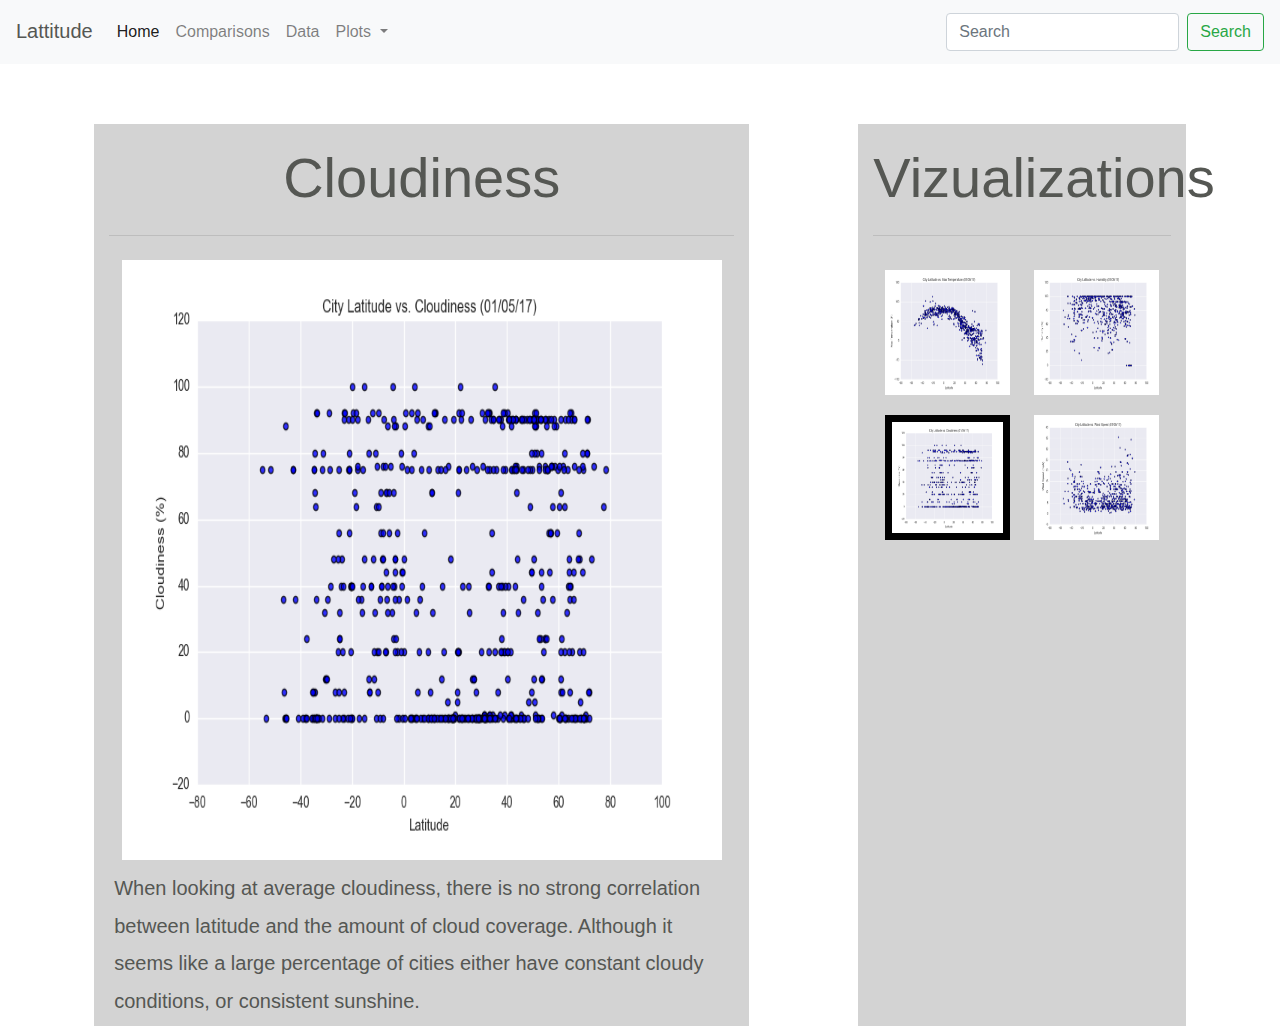
<file: viz_cloudiness.html>
<!DOCTYPE html>
<html lang="en">

<head>
  <meta charset="UTF-8">
  <title>Cloudiness</title>
  <link rel="stylesheet" href="https://stackpath.bootstrapcdn.com/bootstrap/4.3.1/css/bootstrap.min.css" integrity="sha384-ggOyR0iXCbMQv3Xipma34MD+dH/1fQ784/j6cY/iJTQUOhcWr7x9JvoRxT2MZw1T" crossorigin="anonymous">

  <script src="https://code.jquery.com/jquery-3.3.1.slim.min.js" integrity="sha384-q8i/X+965DzO0rT7abK41JStQIAqVgRVzpbzo5smXKp4YfRvH+8abtTE1Pi6jizo" crossorigin="anonymous"></script>
  <script src="https://cdnjs.cloudflare.com/ajax/libs/popper.js/1.14.7/umd/popper.min.js" integrity="sha384-UO2eT0CpHqdSJQ6hJty5KVphtPhzWj9WO1clHTMGa3JDZwrnQq4sF86dIHNDz0W1" crossorigin="anonymous"></script>
  <script src="https://stackpath.bootstrapcdn.com/bootstrap/4.3.1/js/bootstrap.min.js" integrity="sha384-JjSmVgyd0p3pXB1rRibZUAYoIIy6OrQ6VrjIEaFf/nJGzIxFDsf4x0xIM+B07jRM" crossorigin="anonymous"></script>

  <link rel="stylesheet" href="style.css">
</head>
<body>
    <nav class="navbar navbar-expand-lg navbar-light bg-light">
        <a class="navbar-brand" >Lattitude</a>
        <button class="navbar-toggler" type="button" data-toggle="collapse" data-target="#navbarSupportedContent" aria-controls="navbarSupportedContent" aria-expanded="false" aria-label="Toggle navigation">
          <span class="navbar-toggler-icon"></span>
        </button>
    
        <div class="collapse navbar-collapse" id="navbarSupportedContent">
          <ul class="navbar-nav mr-auto">
            <li class="nav-item active">
              <a class="nav-link" href="index.html">Home <span class="sr-only">(current)</span></a>
            </li>
            <li class="nav-item">
                <a class="nav-link" href="comparisons.html">Comparisons</a>
              </li>
              <li class="nav-item">
                  <a class="nav-link" href="data.html">Data</a>
              </li>
              <li class="nav-item dropdown">
                  <a class="nav-link dropdown-toggle" href="#" id="navbarDropdown" role="button" data-toggle="dropdown" aria-haspopup="true" aria-expanded="false">
                    Plots
                  </a>
                  <div class="dropdown-menu" aria-labelledby="navbarDropdown">
                    <a class="dropdown-item" href="viz_maxtemp.html">Max Temperature</a>
                    <a class="dropdown-item" href="viz_humidity.html">Humidity</a>
                    <a class="dropdown-item" href="viz_cloudiness.html">Cloudiness</a>
                    <a class="dropdown-item" href="viz_windspeed.html">Windspeed  </a>
                  </div>
              </li>
          </ul>
          <form class="form-inline my-2 my-lg-0">
            <input class="form-control mr-sm-2" type="search" placeholder="Search" aria-label="Search">
            <button class="btn btn-outline-success my-2 my-sm-0" type="submit">Search</button>
          </form>
        </div>
      </nav>
  
  <div class="container-fluid2">
      <div class="row">
        <div class="col-lg-1">
        </div>
        <div class="col-lg-6" style="background-color:lightgrey;">
          <h1 class="display-4">Cloudiness</h1>
          <hr class="my-4">
          <img src="Resources\assets\images\Fig3.png" alt="HTML5 Icon" width="600" height="600" class="viz_img" style="float: center">
          <p>When looking at average cloudiness, there is no strong correlation between latitude and the amount of cloud coverage. Although it seems like a large percentage of cities either have constant cloudy conditions, or consistent sunshine.</p>
        </div>
        <div class="col-lg-1">
        </div>
        <div class="col-lg-3" style="background-color:lightgrey;">
          <h1 class="display-4">Vizualizations</h1>
          <hr class="my-4">
          <div class="special">
            <div class="pic"> <a href="viz_maxtemp.html"> <img src="Resources\assets\images\Fig1.png" width="125" height="125" class = "max_tempviz"></div>
              <div class="pic"> <a href="viz_humidity.html"> <img src="Resources\assets\images\Fig2.png" width="125" height="125" class = "max_tempviz"></div>
              <div class="pic"> <a href="viz_cloudiness.html"> <img src="Resources\assets\images\Fig3.png" width="125" height="125" class = "max_tempviz" id = max_temp_fig3></div>
              <div class="pic"> <a href="viz_windspeed.html"> <img src="Resources\assets\images\Fig4.png" width="125" height="125" class = "max_tempviz"></div>
          </div>
       </div>
       <div class="col-lg-1">
      </div>
  </div>
</div>
</body>

</html>
</file>
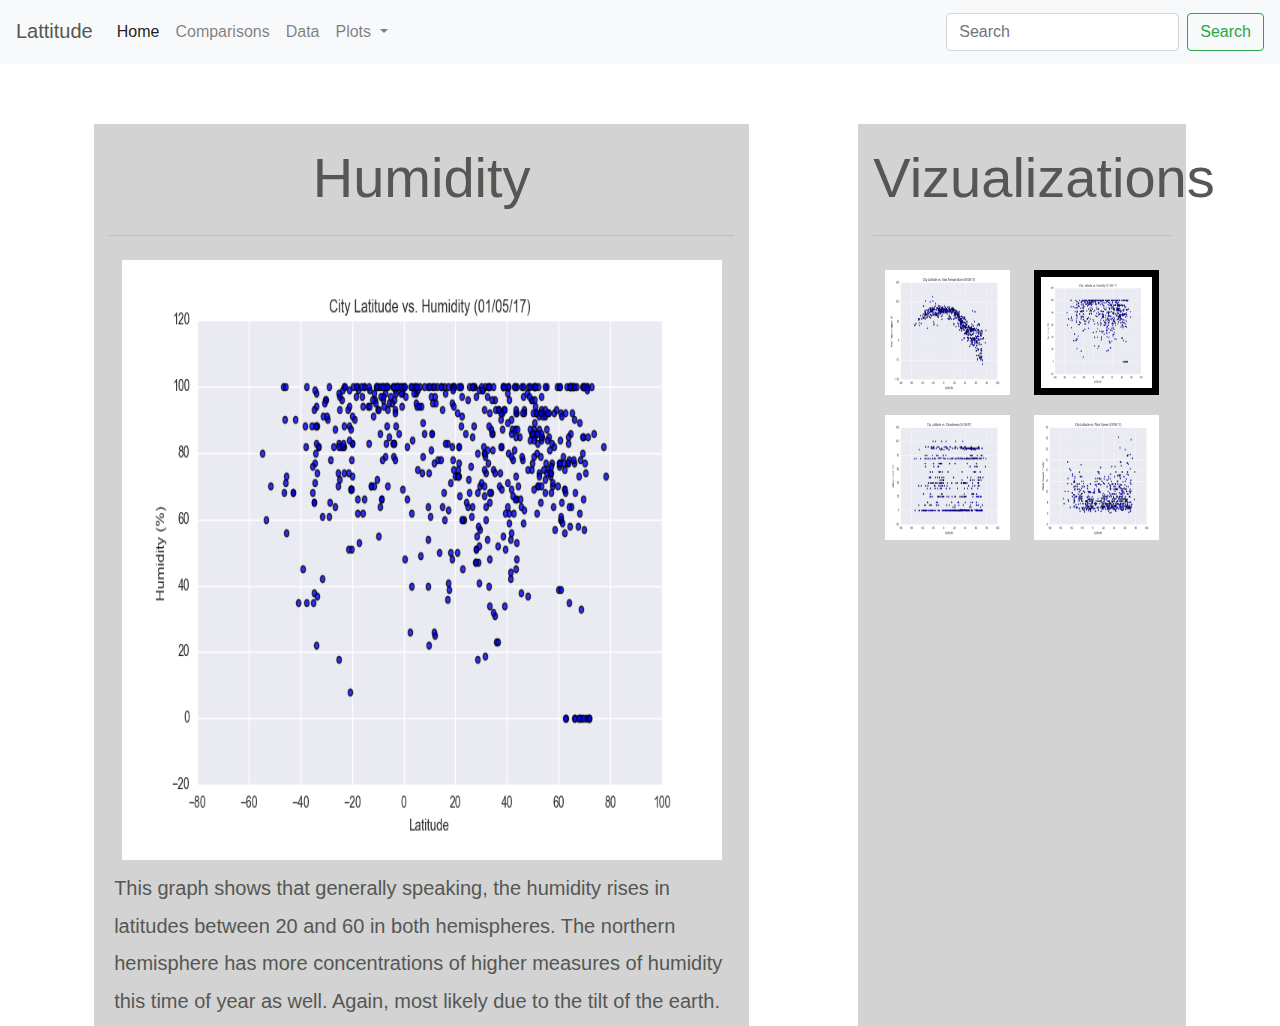
<file: viz_humidity.html>
<!DOCTYPE html>
<html lang="en">

<head>
  <meta charset="UTF-8">
  <title>Humidity</title>
  <link rel="stylesheet" href="https://stackpath.bootstrapcdn.com/bootstrap/4.3.1/css/bootstrap.min.css" integrity="sha384-ggOyR0iXCbMQv3Xipma34MD+dH/1fQ784/j6cY/iJTQUOhcWr7x9JvoRxT2MZw1T" crossorigin="anonymous">

  <script src="https://code.jquery.com/jquery-3.3.1.slim.min.js" integrity="sha384-q8i/X+965DzO0rT7abK41JStQIAqVgRVzpbzo5smXKp4YfRvH+8abtTE1Pi6jizo" crossorigin="anonymous"></script>
  <script src="https://cdnjs.cloudflare.com/ajax/libs/popper.js/1.14.7/umd/popper.min.js" integrity="sha384-UO2eT0CpHqdSJQ6hJty5KVphtPhzWj9WO1clHTMGa3JDZwrnQq4sF86dIHNDz0W1" crossorigin="anonymous"></script>
  <script src="https://stackpath.bootstrapcdn.com/bootstrap/4.3.1/js/bootstrap.min.js" integrity="sha384-JjSmVgyd0p3pXB1rRibZUAYoIIy6OrQ6VrjIEaFf/nJGzIxFDsf4x0xIM+B07jRM" crossorigin="anonymous"></script>

  <link rel="stylesheet" href="style.css">
</head>
<body>
    <nav class="navbar navbar-expand-lg navbar-light bg-light">
        <a class="navbar-brand" >Lattitude</a>
        <button class="navbar-toggler" type="button" data-toggle="collapse" data-target="#navbarSupportedContent" aria-controls="navbarSupportedContent" aria-expanded="false" aria-label="Toggle navigation">
          <span class="navbar-toggler-icon"></span>
        </button>
    
        <div class="collapse navbar-collapse" id="navbarSupportedContent">
          <ul class="navbar-nav mr-auto">
            <li class="nav-item active">
              <a class="nav-link" href="index.html">Home <span class="sr-only">(current)</span></a>
            </li>
            <li class="nav-item">
                <a class="nav-link" href="comparisons.html">Comparisons</a>
              </li>
              <li class="nav-item">
                  <a class="nav-link" href="data.html">Data</a>
              </li>
              <li class="nav-item dropdown">
                  <a class="nav-link dropdown-toggle" href="#" id="navbarDropdown" role="button" data-toggle="dropdown" aria-haspopup="true" aria-expanded="false">
                    Plots
                  </a>
                  <div class="dropdown-menu" aria-labelledby="navbarDropdown">
                    <a class="dropdown-item" href="viz_maxtemp.html">Max Temperature</a>
                    <a class="dropdown-item" href="viz_humidity.html">Humidity</a>
                    <a class="dropdown-item" href="viz_cloudiness.html">Cloudiness</a>
                    <a class="dropdown-item" href="viz_windspeed.html">Windspeed  </a>
                  </div>
              </li>
          </ul>
          <form class="form-inline my-2 my-lg-0">
            <input class="form-control mr-sm-2" type="search" placeholder="Search" aria-label="Search">
            <button class="btn btn-outline-success my-2 my-sm-0" type="submit">Search</button>
          </form>
        </div>
      </nav>
  
  <div class="container-fluid2">
      <div class="row">
        <div class="col-lg-1">
        </div>
        <div class="col-lg-6" style="background-color:lightgrey;">
          <h1 class="display-4">Humidity</h1>
          <hr class="my-4">
          <img src="Resources\assets\images\Fig2.png" alt="HTML5 Icon" width="600" height="600" class="viz_img" style="float: center">
          <p>This graph shows that generally speaking, the humidity rises in latitudes between 20 and 60 in both hemispheres. The northern hemisphere has more concentrations of higher measures of humidity this time of year as well. Again, most likely due to the tilt of the earth.</p>
        </div>
        <div class="col-lg-1">
        </div>
        <div class="col-lg-3" style="background-color:lightgrey;">
          <h1 class="display-4">Vizualizations</h1>
          <hr class="my-4">
          <div class="special">
            <div class="pic"> <a href="viz_maxtemp.html"> <img src="Resources\assets\images\Fig1.png" width="125" height="125" class = "max_tempviz" ></div>
              <div class="pic"> <a href="viz_humidity.html"> <img src="Resources\assets\images\Fig2.png" width="125" height="125" class = "max_tempviz" id = max_temp_fig2></div>
              <div class="pic"> <a href="viz_cloudiness.html"> <img src="Resources\assets\images\Fig3.png" width="125" height="125" class = "max_tempviz"></div>
              <div class="pic"> <a href="viz_windspeed.html"> <img src="Resources\assets\images\Fig4.png" width="125" height="125" class = "max_tempviz"></div>
          </div>
       </div>
       <div class="col-lg-1">
      </div>
  </div>
</div>
</body>

</html>
</file>
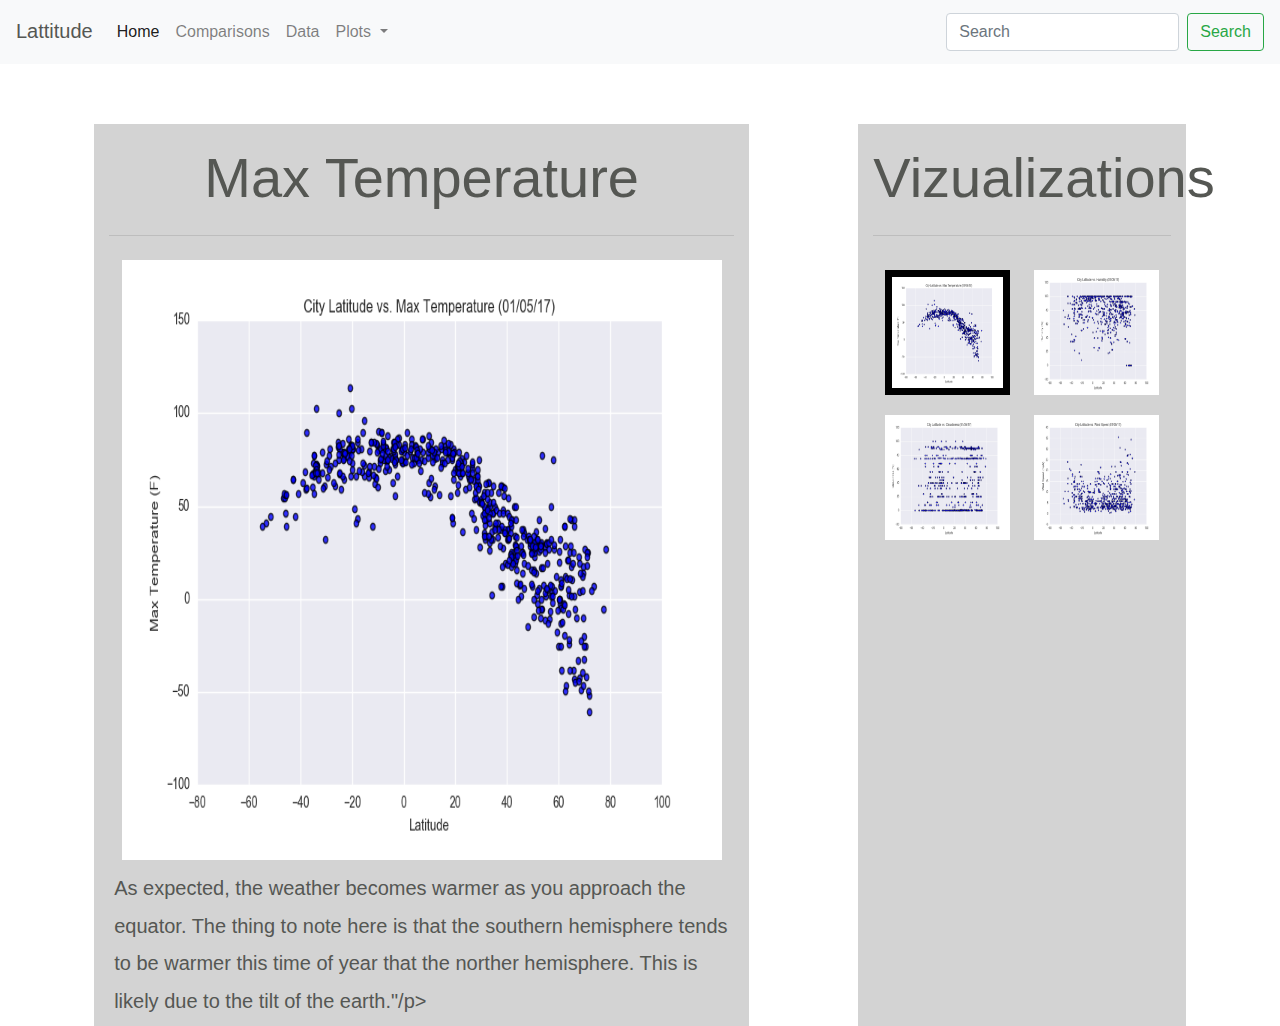
<file: viz_maxtemp.html>
<!DOCTYPE html>
<html lang="en">

<head>
  <meta charset="UTF-8">
  <title>Max Temp </title>
  <link rel="stylesheet" href="https://stackpath.bootstrapcdn.com/bootstrap/4.3.1/css/bootstrap.min.css" integrity="sha384-ggOyR0iXCbMQv3Xipma34MD+dH/1fQ784/j6cY/iJTQUOhcWr7x9JvoRxT2MZw1T" crossorigin="anonymous">

  <script src="https://code.jquery.com/jquery-3.3.1.slim.min.js" integrity="sha384-q8i/X+965DzO0rT7abK41JStQIAqVgRVzpbzo5smXKp4YfRvH+8abtTE1Pi6jizo" crossorigin="anonymous"></script>
  <script src="https://cdnjs.cloudflare.com/ajax/libs/popper.js/1.14.7/umd/popper.min.js" integrity="sha384-UO2eT0CpHqdSJQ6hJty5KVphtPhzWj9WO1clHTMGa3JDZwrnQq4sF86dIHNDz0W1" crossorigin="anonymous"></script>
  <script src="https://stackpath.bootstrapcdn.com/bootstrap/4.3.1/js/bootstrap.min.js" integrity="sha384-JjSmVgyd0p3pXB1rRibZUAYoIIy6OrQ6VrjIEaFf/nJGzIxFDsf4x0xIM+B07jRM" crossorigin="anonymous"></script>

  <link rel="stylesheet" href="style.css">
</head>
<body>
    <nav class="navbar navbar-expand-lg navbar-light bg-light">
        <a class="navbar-brand" >Lattitude</a>
        <button class="navbar-toggler" type="button" data-toggle="collapse" data-target="#navbarSupportedContent" aria-controls="navbarSupportedContent" aria-expanded="false" aria-label="Toggle navigation">
          <span class="navbar-toggler-icon"></span>
        </button>
    
        <div class="collapse navbar-collapse" id="navbarSupportedContent">
          <ul class="navbar-nav mr-auto">
            <li class="nav-item active">
              <a class="nav-link" href="index.html">Home <span class="sr-only">(current)</span></a>
            </li>
            <li class="nav-item">
                <a class="nav-link" href="comparisons.html">Comparisons</a>
              </li>
              <li class="nav-item">
                  <a class="nav-link" href="data.html">Data</a>
              </li>
              <li class="nav-item dropdown">
                  <a class="nav-link dropdown-toggle" href="#" id="navbarDropdown" role="button" data-toggle="dropdown" aria-haspopup="true" aria-expanded="false">
                    Plots
                  </a>
                  <div class="dropdown-menu" aria-labelledby="navbarDropdown">
                    <a class="dropdown-item" href="viz_maxtemp.html">Max Temperature</a>
                    <a class="dropdown-item" href="viz_humidity.html">Humidity</a>
                    <a class="dropdown-item" href="viz_cloudiness.html">Cloudiness</a>
                    <a class="dropdown-item" href="viz_windspeed.html">Windspeed  </a>
                  </div>
              </li>
          </ul>
          <form class="form-inline my-2 my-lg-0">
            <input class="form-control mr-sm-2" type="search" placeholder="Search" aria-label="Search">
            <button class="btn btn-outline-success my-2 my-sm-0" type="submit">Search</button>
          </form>
        </div>
      </nav>
  
  <div class="container-fluid2">
      <div class="row">
        <div class="col-lg-1">
        </div>
        <div class="col-lg-6" style="background-color:lightgrey;">
          <h1 class="display-4">Max Temperature</h1>
          <hr class="my-4">
          <img src="Resources\assets\images\Fig1.png" alt="HTML5 Icon" width="600" height="600" class="viz_img" style="float: center">
          <p>As expected, the weather becomes warmer as you approach the equator. The thing to note here is that the southern hemisphere tends to be warmer this time of year that the norther hemisphere. This is likely due to the tilt of the earth."/p>
        </div>
        <div class="col-lg-1">
        </div>
        <div class="col-lg-3" style="background-color:lightgrey;">
          <h1 class="display-4">Vizualizations</h1>
          <hr class="my-4">
          <div class="special">
            <div class="pic"> <a href="viz_maxtemp.html"> <img src="Resources\assets\images\Fig1.png" width="125" height="125" class = "max_tempviz" id = max_temp_fig1></div>
              <div class="pic"> <a href="viz_humidity.html"> <img src="Resources\assets\images\Fig2.png" width="125" height="125" class = "max_tempviz"></div>
              <div class="pic"> <a href="viz_cloudiness.html"> <img src="Resources\assets\images\Fig3.png" width="125" height="125" class = "max_tempviz"></div>
              <div class="pic"> <a href="viz_windspeed.html"> <img src="Resources\assets\images\Fig4.png" width="125" height="125" class = "max_tempviz"></div>
          </div>
       </div>
       <div class="col-lg-1">
      </div>
  </div>
</div>
</body>

</html>
</file>
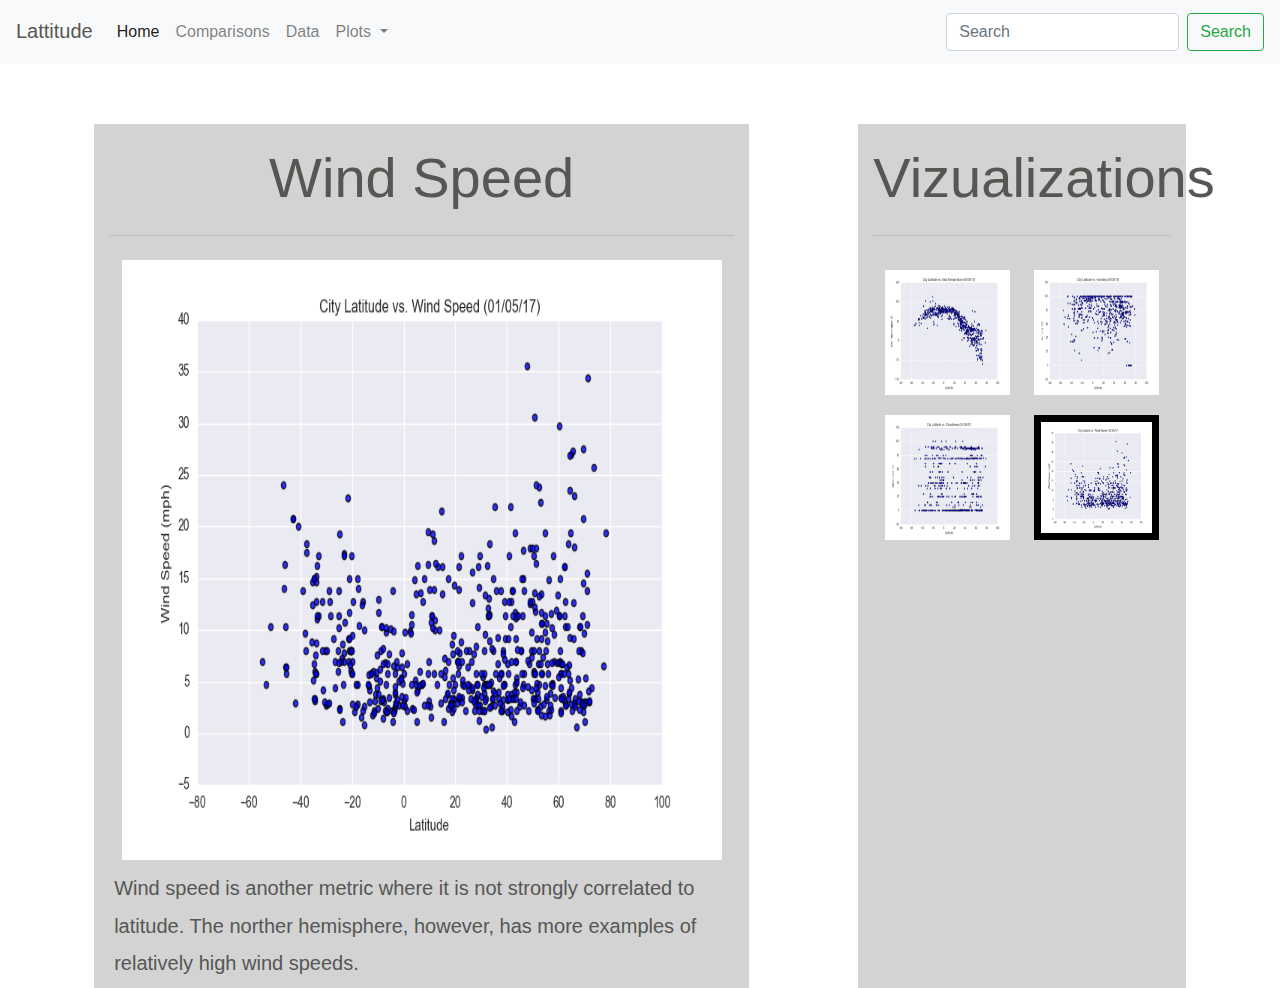
<file: viz_windspeed.html>
<!DOCTYPE html>
<html lang="en">

<head>
  <meta charset="UTF-8">
  <title>Wind Speed</title>
  <link rel="stylesheet" href="https://stackpath.bootstrapcdn.com/bootstrap/4.3.1/css/bootstrap.min.css" integrity="sha384-ggOyR0iXCbMQv3Xipma34MD+dH/1fQ784/j6cY/iJTQUOhcWr7x9JvoRxT2MZw1T" crossorigin="anonymous">

  <script src="https://code.jquery.com/jquery-3.3.1.slim.min.js" integrity="sha384-q8i/X+965DzO0rT7abK41JStQIAqVgRVzpbzo5smXKp4YfRvH+8abtTE1Pi6jizo" crossorigin="anonymous"></script>
  <script src="https://cdnjs.cloudflare.com/ajax/libs/popper.js/1.14.7/umd/popper.min.js" integrity="sha384-UO2eT0CpHqdSJQ6hJty5KVphtPhzWj9WO1clHTMGa3JDZwrnQq4sF86dIHNDz0W1" crossorigin="anonymous"></script>
  <script src="https://stackpath.bootstrapcdn.com/bootstrap/4.3.1/js/bootstrap.min.js" integrity="sha384-JjSmVgyd0p3pXB1rRibZUAYoIIy6OrQ6VrjIEaFf/nJGzIxFDsf4x0xIM+B07jRM" crossorigin="anonymous"></script>

  <link rel="stylesheet" href="style.css">
</head>
<body>
    <nav class="navbar navbar-expand-lg navbar-light bg-light">
        <a class="navbar-brand" >Lattitude</a>
        <button class="navbar-toggler" type="button" data-toggle="collapse" data-target="#navbarSupportedContent" aria-controls="navbarSupportedContent" aria-expanded="false" aria-label="Toggle navigation">
          <span class="navbar-toggler-icon"></span>
        </button>
    
        <div class="collapse navbar-collapse" id="navbarSupportedContent">
          <ul class="navbar-nav mr-auto">
            <li class="nav-item active">
              <a class="nav-link" href="index.html">Home <span class="sr-only">(current)</span></a>
            </li>
            <li class="nav-item">
                <a class="nav-link" href="comparisons.html">Comparisons</a>
              </li>
              <li class="nav-item">
                  <a class="nav-link" href="data.html">Data</a>
              </li>
              <li class="nav-item dropdown">
                  <a class="nav-link dropdown-toggle" href="#" id="navbarDropdown" role="button" data-toggle="dropdown" aria-haspopup="true" aria-expanded="false">
                    Plots
                  </a>
                  <div class="dropdown-menu" aria-labelledby="navbarDropdown">
                    <a class="dropdown-item" href="viz_maxtemp.html">Max Temperature</a>
                    <a class="dropdown-item" href="viz_humidity.html">Humidity</a>
                    <a class="dropdown-item" href="viz_cloudiness.html">Cloudiness</a>
                    <a class="dropdown-item" href="viz_windspeed.html">Windspeed  </a>
                  </div>
              </li>
          </ul>
          <form class="form-inline my-2 my-lg-0">
            <input class="form-control mr-sm-2" type="search" placeholder="Search" aria-label="Search">
            <button class="btn btn-outline-success my-2 my-sm-0" type="submit">Search</button>
          </form>
        </div>
      </nav>
  
  <div class="container-fluid2">
      <div class="row">
        <div class="col-lg-1">
        </div>
        <div class="col-lg-6" style="background-color:lightgrey;">
          <h1 class="display-4">Wind Speed</h1>
          <hr class="my-4">
          <img src="Resources\assets\images\Fig4.png" alt="HTML5 Icon" width="600" height="600" class="viz_img" style="float: center">
          <p>Wind speed is another metric where it is not strongly correlated to latitude. The norther hemisphere, however, has more examples of relatively high wind speeds.</p>
        </div>
        <div class="col-lg-1">
        </div>
        <div class="col-lg-3" style="background-color:lightgrey;">
          <h1 class="display-4">Vizualizations</h1>
          <hr class="my-4">
          <div class="special">
            <div class="pic"> <a href="viz_maxtemp.html"> <img src="Resources\assets\images\Fig1.png" width="125" height="125" class = "max_tempviz"></div>
              <div class="pic"> <a href="viz_humidity.html"> <img src="Resources\assets\images\Fig2.png" width="125" height="125" class = "max_tempviz"></div>
              <div class="pic"> <a href="viz_cloudiness.html"> <img src="Resources\assets\images\Fig3.png" width="125" height="125" class = "max_tempviz"></div>
              <div class="pic"> <a href="viz_windspeed.html"> <img src="Resources\assets\images\Fig4.png" width="125" height="125" class = "max_tempviz" id = max_temp_fig4></div>
          </div>
       </div>
       <div class="col-lg-1">
      </div>
  </div>
</div>
</body>

</html>
</file>
<file: style.css>
.container-fluid{ margin-top: 60px}
.container-fluid2{ margin-top: 60px}


.display-4{text-align: center; padding-top: 20px;}

.display-5{text-align: center;
           padding-top: 15px}

.display-6{text-align: left;
           padding-top: 5px;
           padding-bottom: 10px; 
           font-size: medium}

.special{ display: inline-block;
           margin-left: auto;
           margin-right: auto;}

p {margin: 5px;
   font-size: 20px}

h1 {font: 100% georgia, sans-serif;
    font-size: 65px}

img {align-self: center;
      margin: 10px}

body { 
	font: 100% georgia, sans-serif;
	line-height: 1.88889;
	color: #555753; 
	margin: 0; 
	padding: 0;
  }

nav {background-color: #45552B}

.viz_img {
  display: block;
  margin-left: auto;
  margin-right: auto;
}


#max_temp_fig1{ background:black;
                border:7px solid black;
                align-self: center}
               
#max_temp_fig2{ background:black;
                border:7px solid black;
                align-self: center}
               
#max_temp_fig3{ background:black;
                border:7px solid black;
                align-self: center}

#max_temp_fig4{ background:black;
                border:7px solid black;
                align-self: center}


#landing_img{margin: 10px;
             margin-right: 25px}  

div.special{
              width:100%;
              text-align:center;
              display:inline-block;
              margin-bottom: 50px}

div.pic {     
              display:inline-block;}

#landing_text{font-size: medium}
</file>
